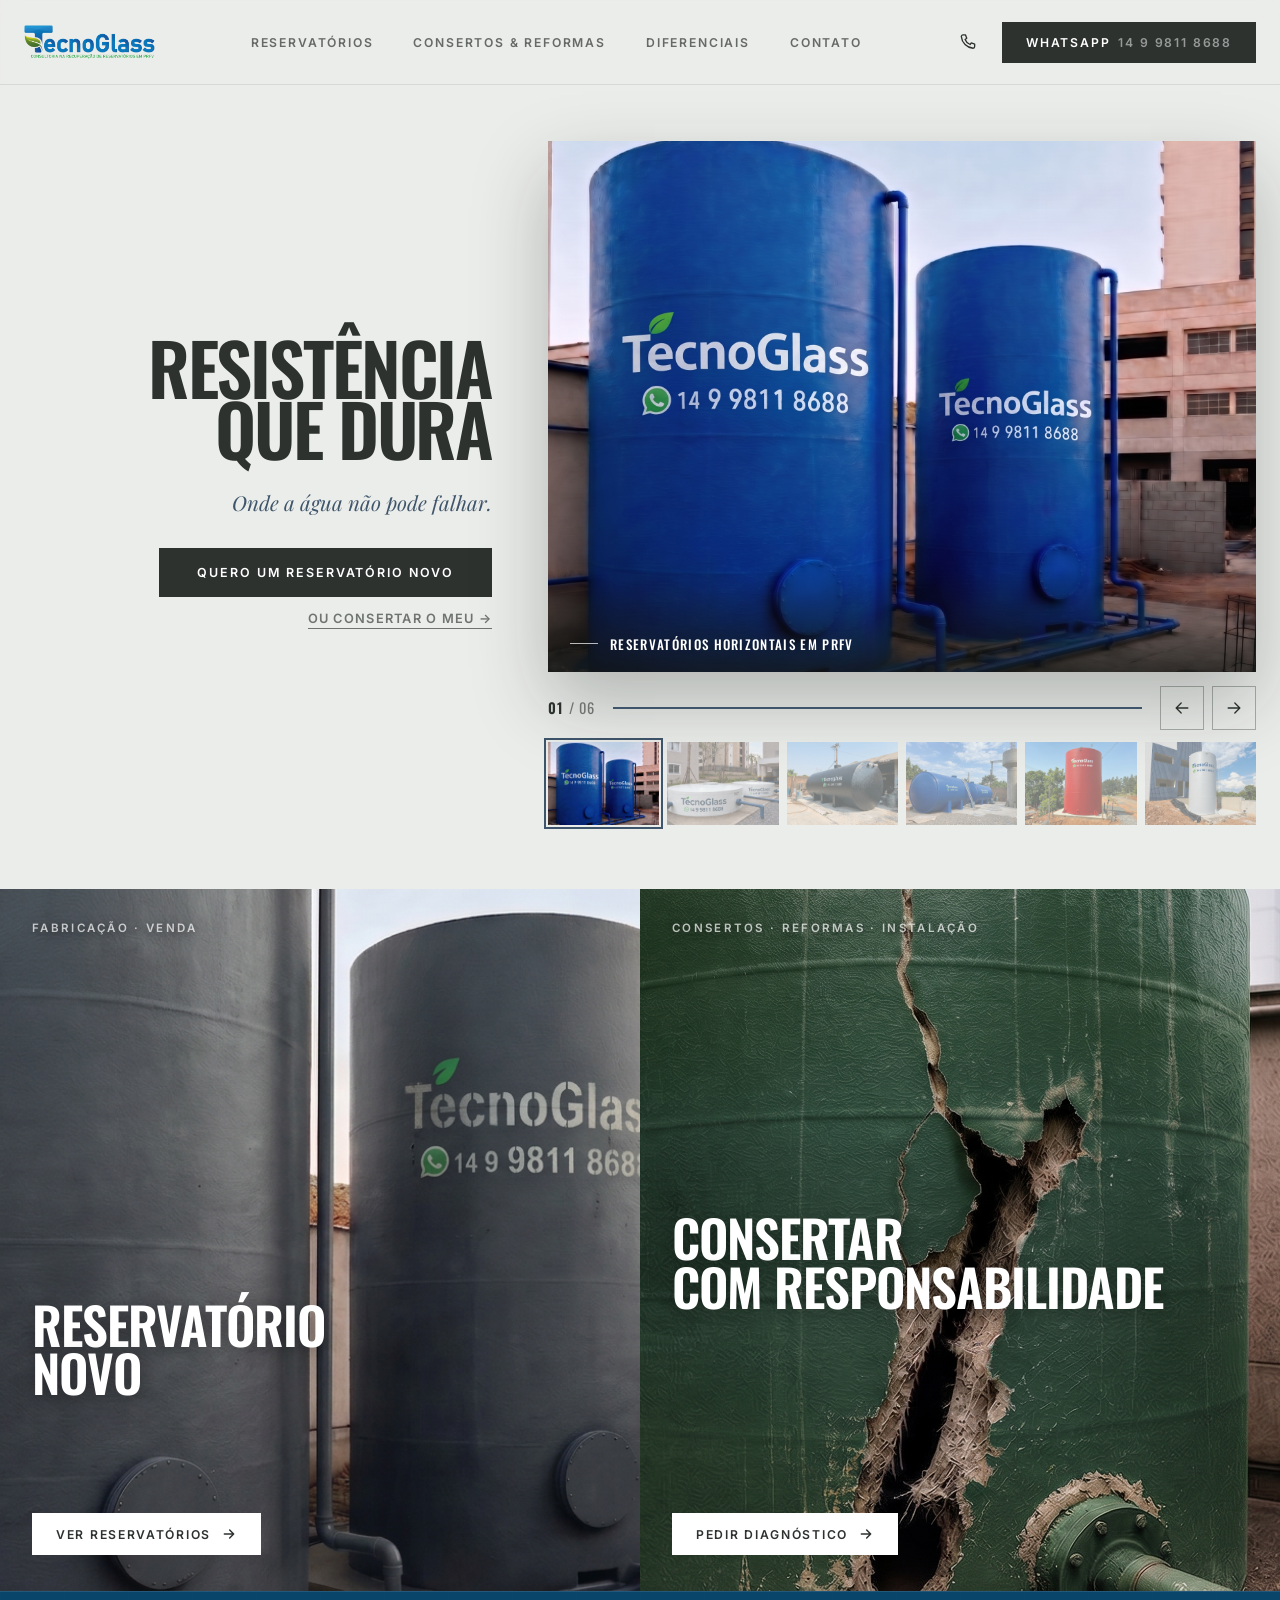
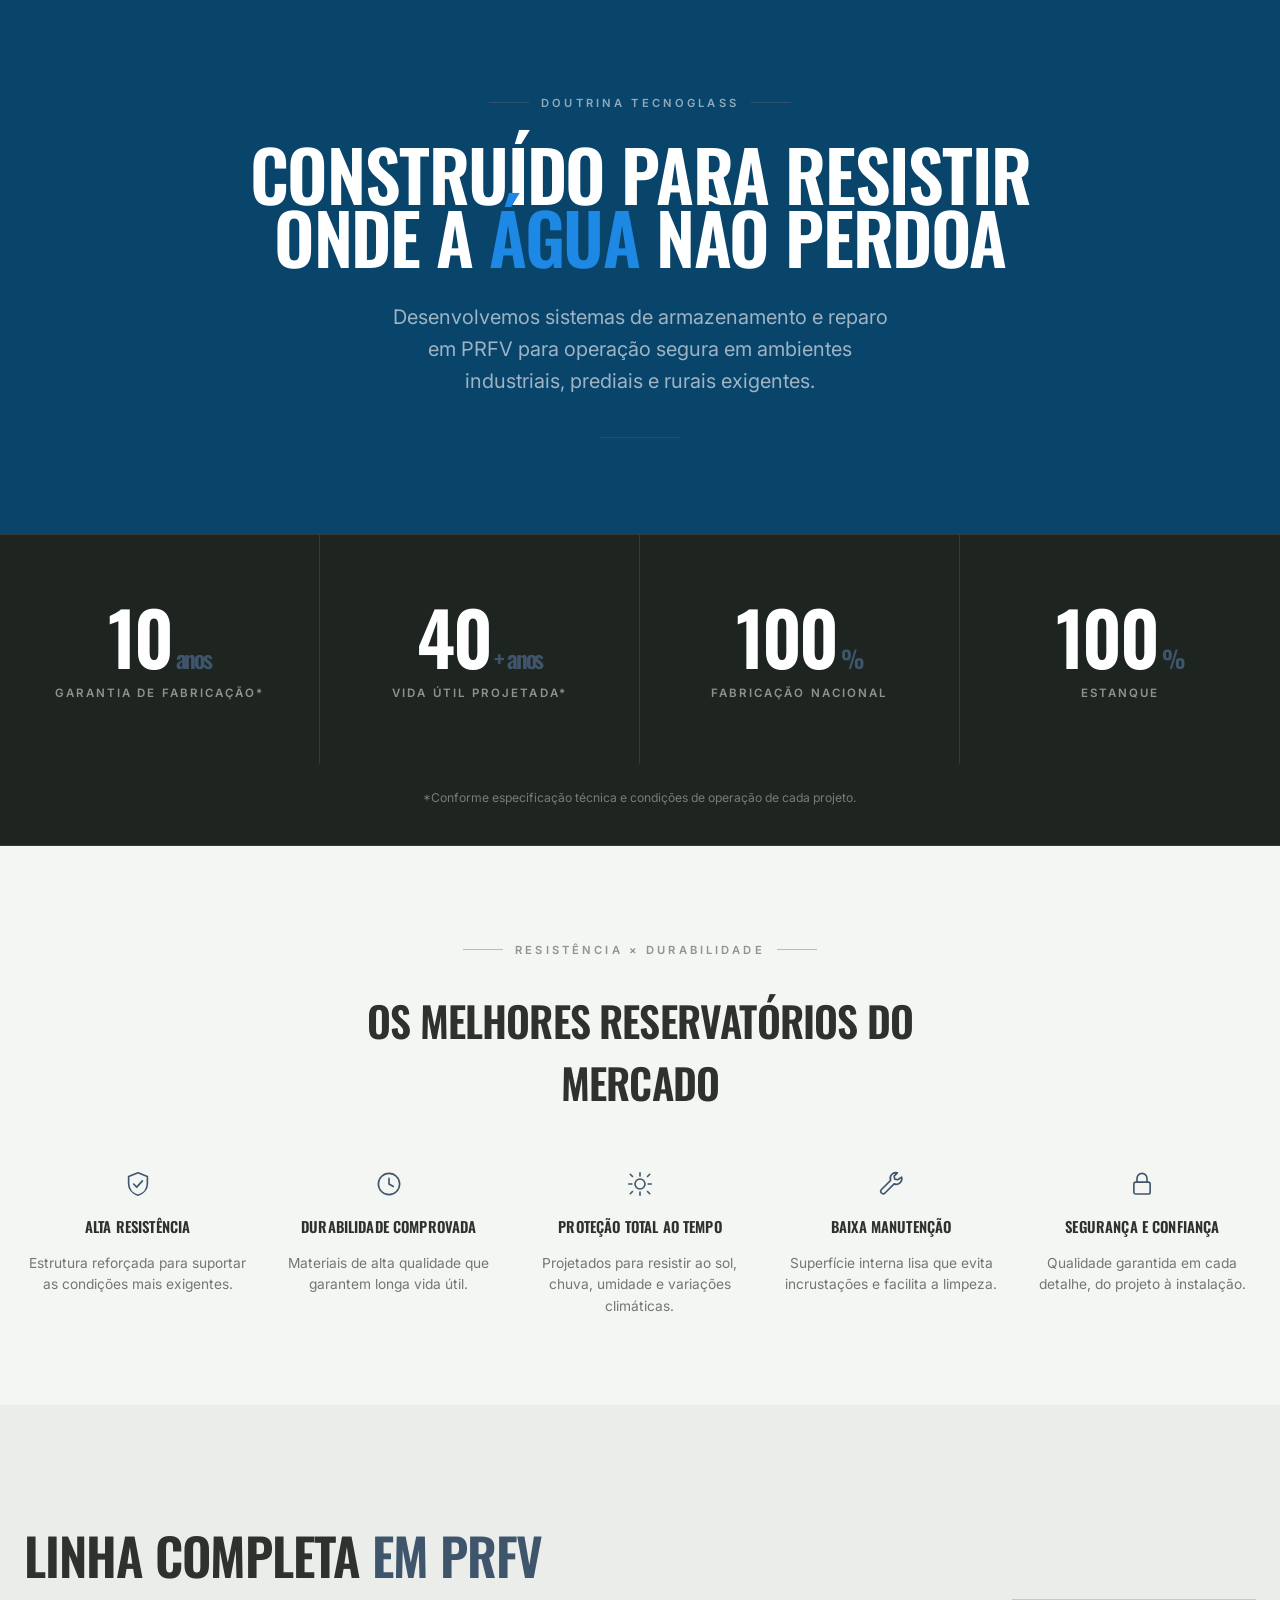
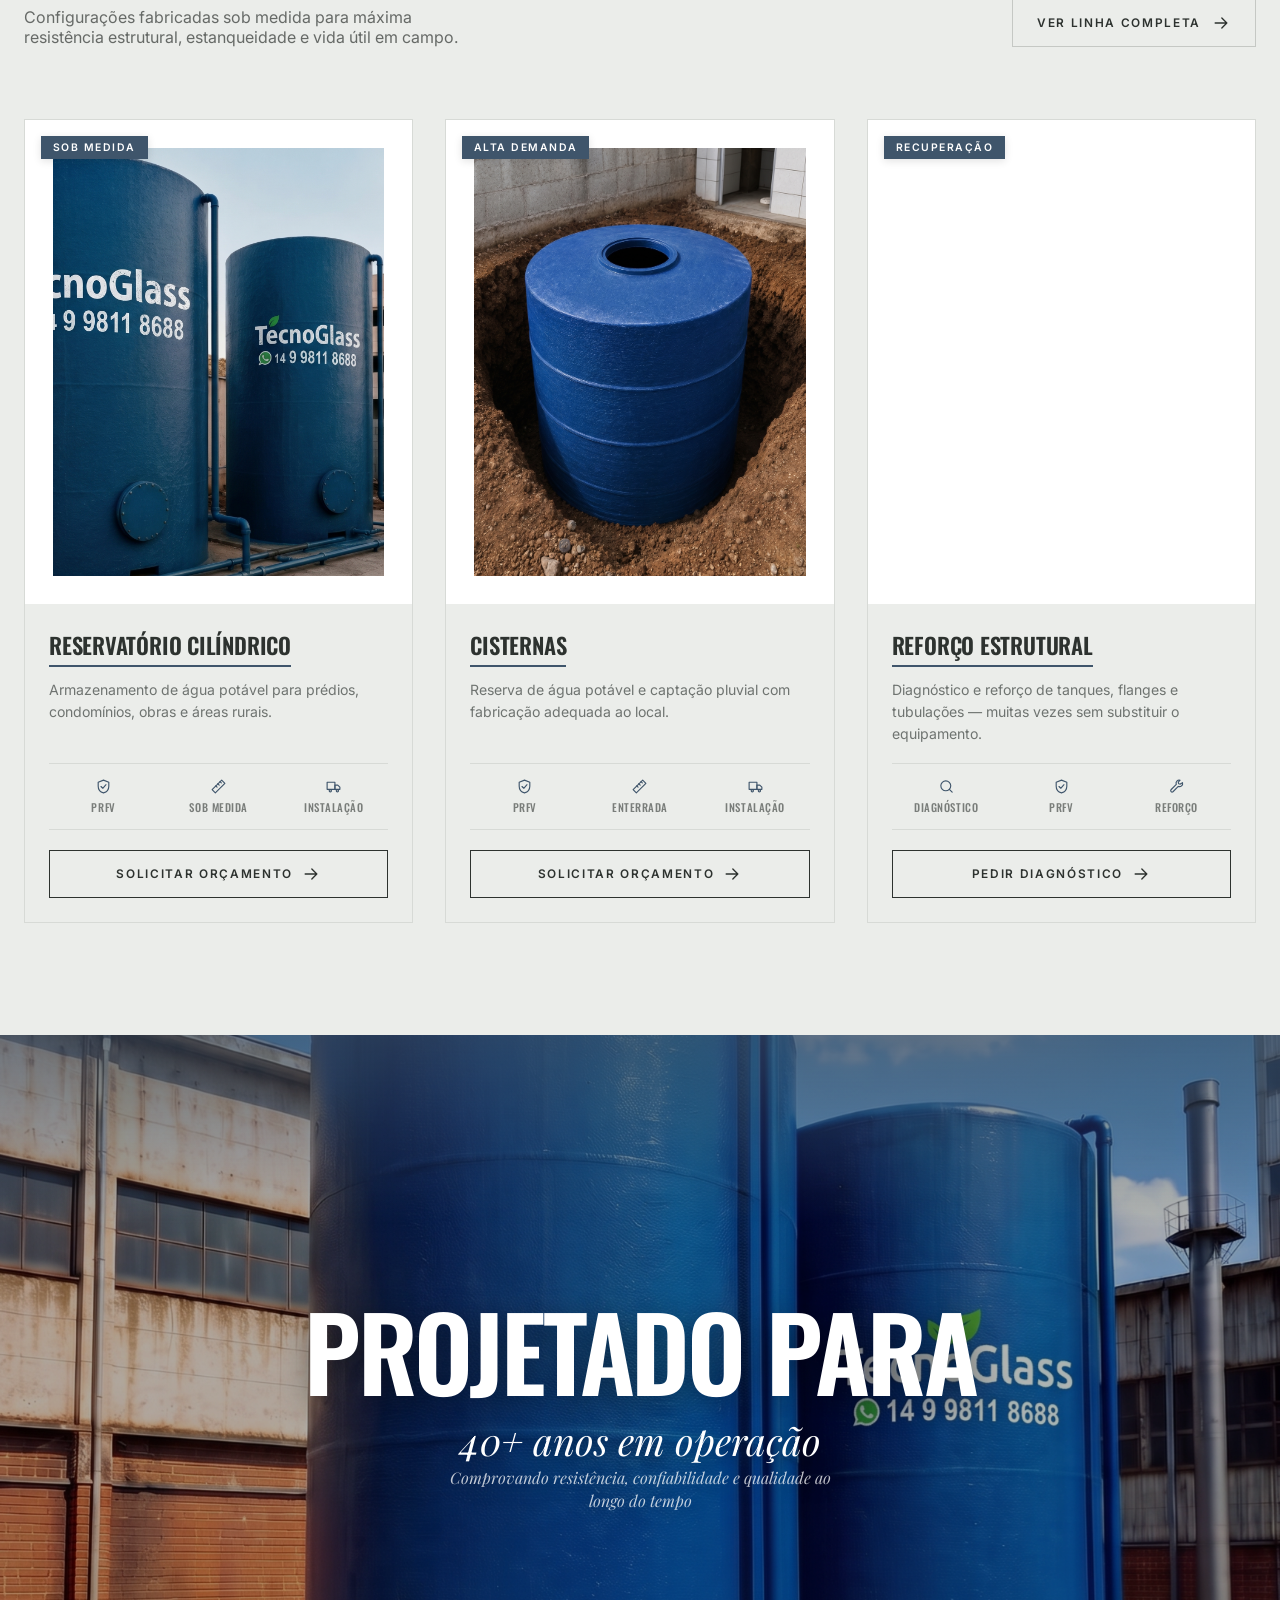
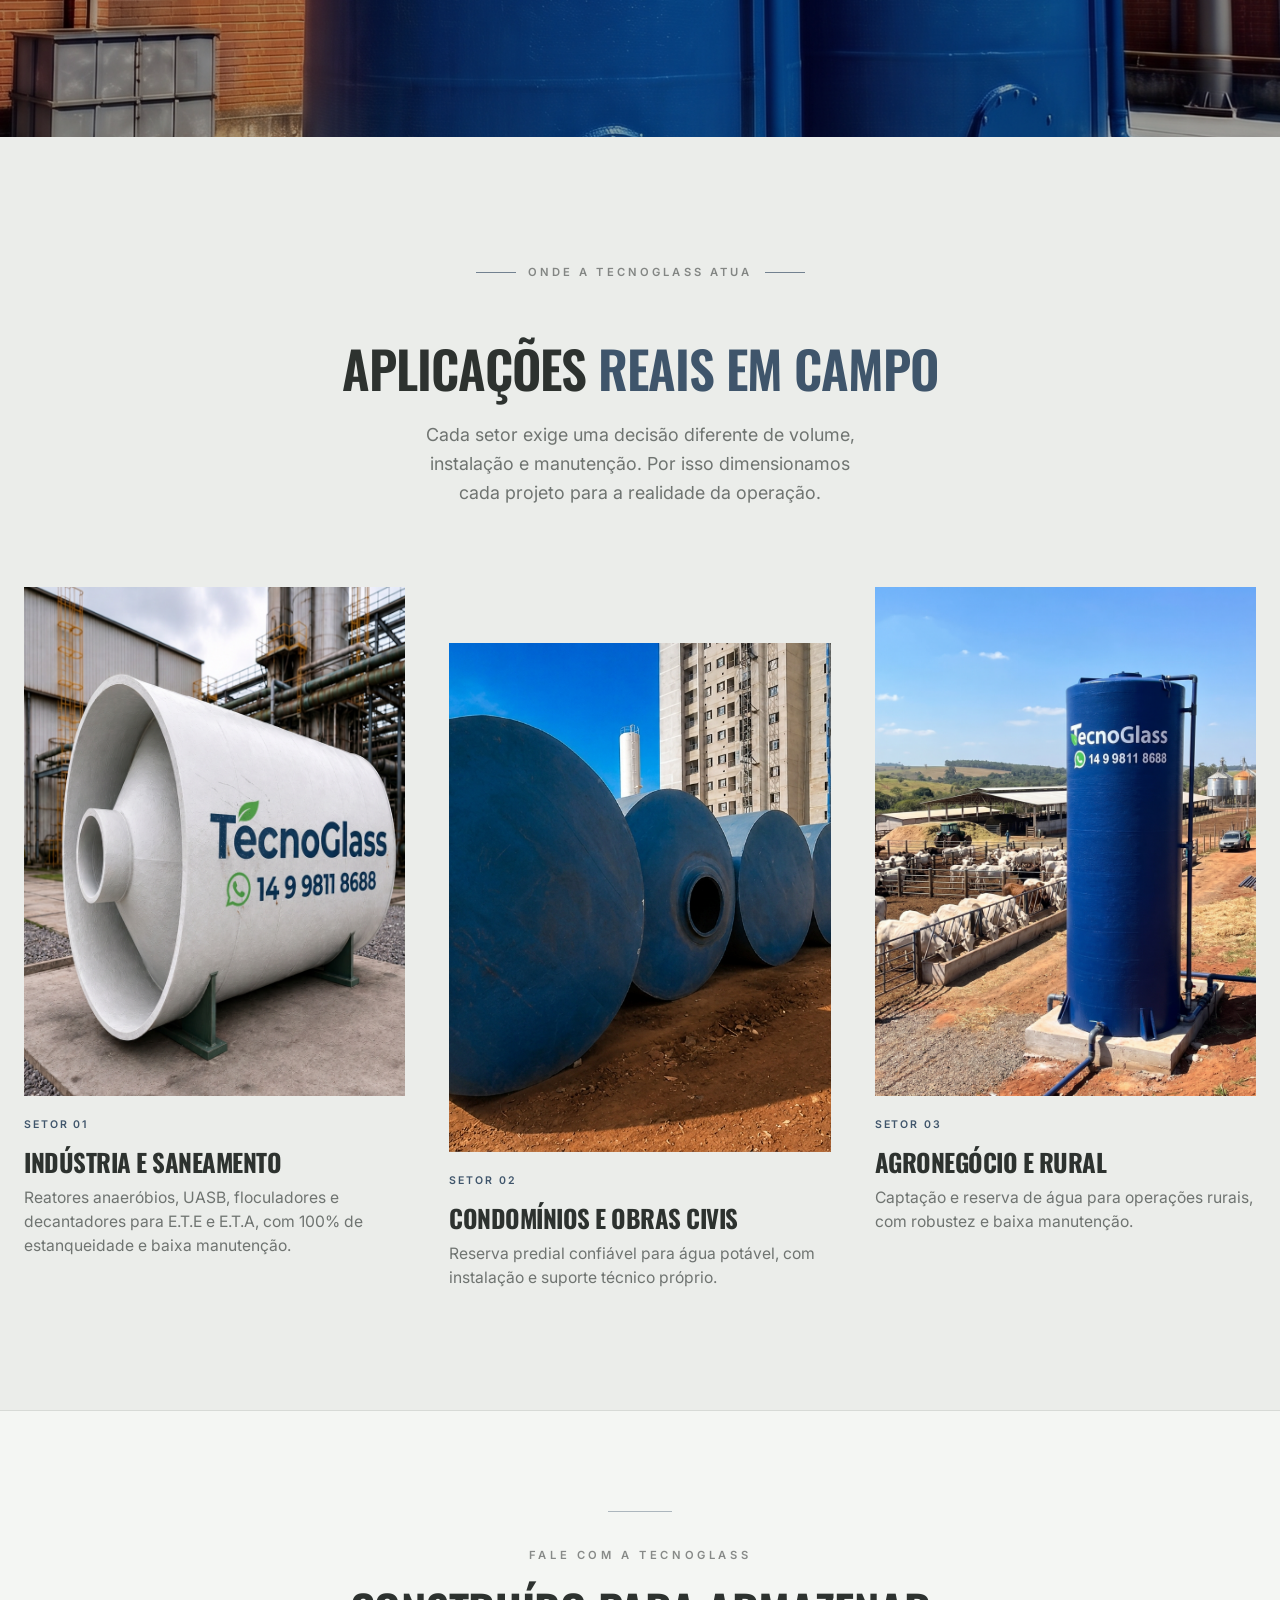
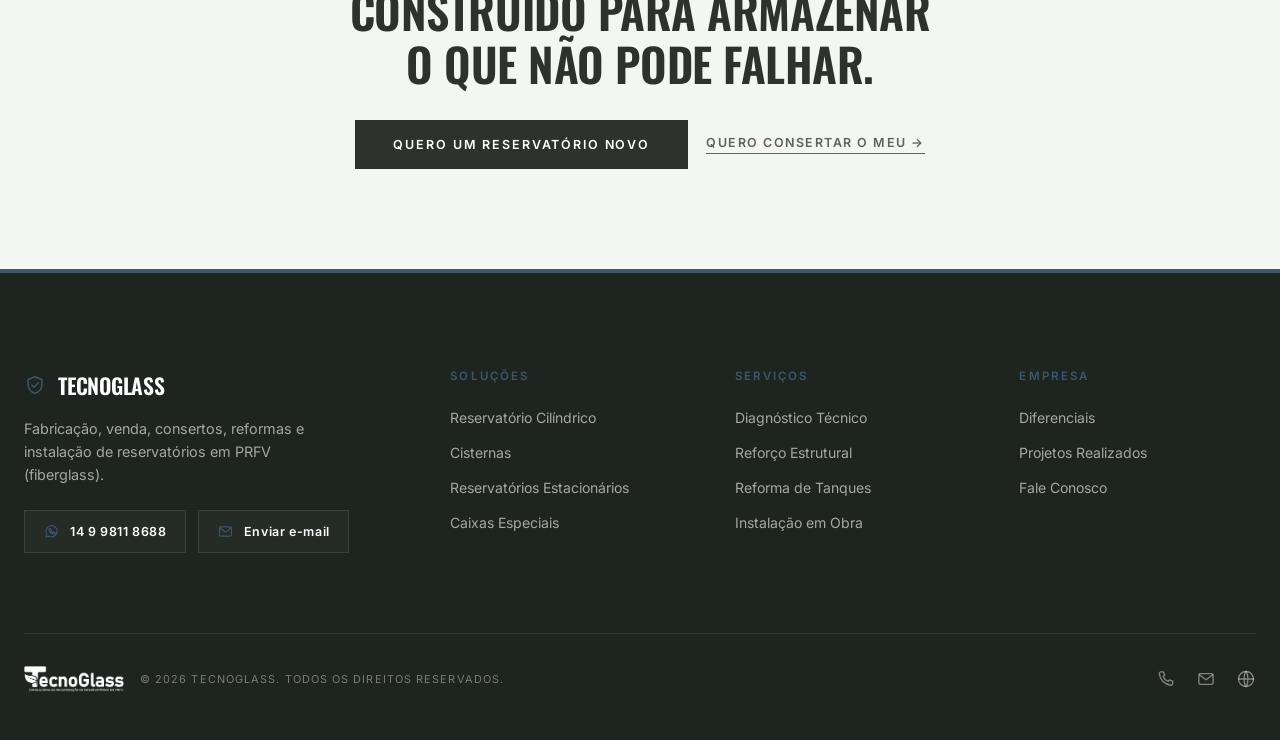
<file: index.html>
<!DOCTYPE html>
<html lang="pt-BR">

<head>
  <meta charset="UTF-8" />
  <meta name="viewport" content="width=device-width, initial-scale=1.0" />
  <meta name="format-detection" content="telephone=no" />

  <title>TecnoGlass | Fabricante e reparadora de reservatórios em PRFV</title>
  <meta name="description"
    content="A TecnoGlass fabrica reservatórios novos em PRFV e recupera os que já estão instalados. Reservatório novo ou conserto do seu? Escolha o caminho." />
  <meta name="robots" content="index, follow, max-image-preview:large" />
  <link rel="canonical" href="https://tecnoglassbrasil.com.br/" />

  <meta property="og:title" content="TecnoGlass | Fabricamos e recuperamos reservatórios" />
  <meta property="og:description"
    content="Reservatório novo ou conserto do seu? Fabricação, venda, consertos, reformas e instalação em PRFV." />
  <meta property="og:type" content="website" />
  <meta property="og:url" content="https://tecnoglassbrasil.com.br/" />
  <meta property="og:image" content="https://tecnoglassbrasil.com.br/assets/logo-tecnoglass.png" />
  <meta property="og:locale" content="pt_BR" />

  <meta name="twitter:card" content="summary_large_image" />
  <meta name="twitter:title" content="TecnoGlass | Fabricamos e recuperamos reservatórios" />
  <meta name="twitter:description" content="Reservatório novo ou conserto do seu? Escolha o caminho." />
  <meta name="twitter:image" content="https://tecnoglassbrasil.com.br/assets/logo-tecnoglass.png" />
  <meta name="theme-color" content="#1e2420" />

  <link rel="preconnect" href="https://fonts.googleapis.com" />
  <link rel="preconnect" href="https://fonts.gstatic.com" crossorigin />
  <link href="https://fonts.googleapis.com/css2?family=Inter:wght@400;500;600;700&family=Oswald:wght@500;600;700&family=Playfair+Display:ital@1&display=swap"
    rel="stylesheet" />
  <link rel="preload" href="assets/produtos/tanque-horizontal-azul.png" as="image" fetchpriority="high" />
  <link rel="icon" href="assets/favicon.png" type="image/png" />
  <link rel="stylesheet" href="assets/css/aex.css?v=8" />
</head>

<body class="aex">
  <svg class="sprite" aria-hidden="true" focusable="false">
    <symbol id="i-drop" viewBox="0 0 24 24"><path d="M12 3s6 6.6 6 11a6 6 0 0 1-12 0c0-4.4 6-11 6-11z" /></symbol>
    <symbol id="i-phone" viewBox="0 0 24 24"><path d="M6 3.5h3l1.5 4-2 1.5a10.5 10.5 0 0 0 6 6l1.5-2 4 1.5v3a2 2 0 0 1-2 2A15.5 15.5 0 0 1 4 5.5a2 2 0 0 1 2-2z" /></symbol>
    <symbol id="i-mail" viewBox="0 0 24 24"><rect x="3.5" y="5.5" width="17" height="13" rx="2" /><path d="M4 7l8 6 8-6" /></symbol>
    <symbol id="i-globe" viewBox="0 0 24 24"><circle cx="12" cy="12" r="9" /><path d="M3 12h18M12 3c3 3.5 3 14.5 0 18M12 3c-3 3.5-3 14.5 0 18" /></symbol>
    <symbol id="i-arrow" viewBox="0 0 24 24"><path d="M5 12h14M13 6l6 6-6 6" /></symbol>
    <symbol id="i-factory" viewBox="0 0 24 24"><path d="M3 20V11l6 3.5V11l6 3.5V5h3v15z" /><path d="M7 20v-2.5M11.5 20v-2.5M15.5 20v-2.5" /></symbol>
    <symbol id="i-wrench" viewBox="0 0 24 24"><path d="M20.5 6.5a4.5 4.5 0 0 1-6 5.4L7 19.4a2 2 0 0 1-2.8-2.8l7.5-7.5a4.5 4.5 0 0 1 5.4-6l-2.6 2.6.5 2.4 2.4.5z" /></symbol>
    <symbol id="i-ruler" viewBox="0 0 24 24"><path d="M3 16.5 16.5 3l4.5 4.5L7.5 21z" /><path d="m14 5 2 2M11 8l2 2M8 11l2 2" /></symbol>
    <symbol id="i-truck" viewBox="0 0 24 24"><path d="M3 6h11v10H3z" /><path d="M14 10h4l3 3v3h-7z" /><circle cx="7.5" cy="18" r="1.6" /><circle cx="17.5" cy="18" r="1.6" /></symbol>
    <symbol id="i-shield" viewBox="0 0 24 24"><path d="M12 3l7.5 3v5.5c0 4.6-3.1 8.2-7.5 9.5-4.4-1.3-7.5-4.9-7.5-9.5V6z" /><path d="M8.5 12l2.5 2.5 4.5-5" /></symbol>
    <symbol id="i-search" viewBox="0 0 24 24"><circle cx="11" cy="11" r="7" /><path d="m20 20-4-4" /></symbol>
    <symbol id="i-clock" viewBox="0 0 24 24"><circle cx="12" cy="12" r="8.5" /><path d="M12 7.5V12l3.5 2" /></symbol>
    <symbol id="i-sun" viewBox="0 0 24 24"><circle cx="12" cy="12" r="4" /><path d="M12 3v2.5M12 18.5V21M4.2 4.2l1.8 1.8M18 18l1.8 1.8M3 12h2.5M18.5 12H21M4.2 19.8l1.8-1.8M18 6l1.8-1.8" /></symbol>
    <symbol id="i-lock" viewBox="0 0 24 24"><rect x="5.5" y="10.5" width="13" height="9.5" rx="1.5" /><path d="M8 10.5V7.5a4 4 0 0 1 8 0v3" /></symbol>
    <symbol id="i-whatsapp" viewBox="0 0 24 24">
      <path d="M20 11.7a7.9 7.9 0 0 1-11.7 6.9L4 20l1.4-4.1A7.9 7.9 0 1 1 20 11.7Z" />
      <path d="M9.5 8.4c.2-.5.4-.5.7-.5h.5c.2 0 .4.1.5.4l.7 1.6c.1.3.1.5-.1.7l-.4.5c.7 1.2 1.5 2 2.7 2.6l.5-.5c.2-.2.4-.2.7-.1l1.6.7c.3.1.4.3.4.6v.5c0 .3 0 .5-.5.7-.6.3-1.5.4-2.5.1-2.8-.8-5-2.9-5.8-5.7-.2-.9 0-1.8.3-2.4Z" />
    </symbol>
  </svg>

  <a class="skip-link" href="#escolha">Pular para o conteúdo</a>

  <!-- header -->
  <header class="aex-header">
    <div class="wrap">
      <a class="aex-logo" href="index.html" aria-label="TecnoGlass - página inicial">
        <img src="assets/logo-tecnoglass.webp" alt="TecnoGlass" width="140" height="34" decoding="async" />
      </a>
      <nav class="aex-nav" aria-label="Navegação principal">
        <a href="reservatorios.html">Reservatórios</a>
        <a href="reparos.html">Consertos &amp; Reformas</a>
        <a href="reservatorios.html#diferenciais">Diferenciais</a>
        <a href="#contato">Contato</a>
      </nav>
      <div class="aex-actions">
        <a class="aex-phone-ic" href="tel:+5514998118688" aria-label="Ligar para 14 9 9811 8688">
          <svg class="ic" aria-hidden="true"><use href="#i-phone" /></svg>
        </a>
        <a class="aex-cta-solid"
          href="https://wa.me/5514998118688?text=Ol%C3%A1%2C%20equipe%20TecnoGlass.%20Gostaria%20de%20falar%20sobre%20reservat%C3%B3rios%20em%20PRFV."
          target="_blank" rel="noopener">WhatsApp <span>14 9 9811 8688</span></a>
      </div>
    </div>
  </header>

  <main id="escolha">

    <!-- hero -->
    <section class="aex-hero">
      <div class="wrap aex-hero-grid">
        <div class="aex-hero-copy">
          <h1>
            <span class="aex-h1-line">RESISTÊNCIA</span>
            <span class="aex-h1-line">QUE DURA</span>
          </h1>
          <p class="aex-hero-tagline">Onde a água não pode falhar.</p>
          <div class="aex-hero-actions">
            <a class="aex-btn-solid" href="reservatorios.html">Quero um Reservatório Novo</a>
            <a class="aex-hero-alt" href="reparos.html">ou consertar o meu →</a>
          </div>
        </div>
        <div class="aex-carousel" role="region" aria-roledescription="carrossel" aria-label="Reservatórios fabricados pela TecnoGlass" tabindex="0">
          <div class="aex-slides">
            <figure class="aex-slide is-wide is-active" aria-roledescription="slide" aria-label="1 de 6">
              <img class="aex-slide-bg" src="assets/produtos/carrossel/01.png" alt="" aria-hidden="true" />
              <img class="aex-slide-img" src="assets/produtos/carrossel/01.png" alt="Dois reservatórios horizontais azuis em PRFV com a marca TecnoGlass" loading="eager" decoding="async" />
              <figcaption>Reservatórios horizontais em PRFV</figcaption>
            </figure>
            <figure class="aex-slide" aria-roledescription="slide" aria-label="2 de 6" aria-hidden="true">
              <img class="aex-slide-bg" src="assets/produtos/carrossel/02.png" alt="" aria-hidden="true" loading="lazy" />
              <img class="aex-slide-img" src="assets/produtos/carrossel/02.png" alt="Reservatório vertical azul TecnoGlass sendo instalado com guindaste" loading="lazy" decoding="async" />
              <figcaption>Instalação de reservatório vertical</figcaption>
            </figure>
            <figure class="aex-slide" aria-roledescription="slide" aria-label="3 de 6" aria-hidden="true">
              <img class="aex-slide-bg" src="assets/produtos/carrossel/03.png" alt="" aria-hidden="true" loading="lazy" />
              <img class="aex-slide-img" src="assets/produtos/carrossel/03.png" alt="Reservatório vertical branco em PRFV com a marca TecnoGlass" loading="lazy" decoding="async" />
              <figcaption>Reservatório vertical em PRFV</figcaption>
            </figure>
            <figure class="aex-slide is-wide" aria-roledescription="slide" aria-label="4 de 6" aria-hidden="true">
              <img class="aex-slide-bg" src="assets/produtos/carrossel/04.png" alt="" aria-hidden="true" loading="lazy" />
              <img class="aex-slide-img" src="assets/produtos/carrossel/04.png" alt="Reservatório horizontal preto em PRFV com a marca TecnoGlass" loading="lazy" decoding="async" />
              <figcaption>Reservatório horizontal em PRFV</figcaption>
            </figure>
            <figure class="aex-slide" aria-roledescription="slide" aria-label="5 de 6" aria-hidden="true">
              <img class="aex-slide-bg" src="assets/produtos/carrossel/05.png" alt="" aria-hidden="true" loading="lazy" />
              <img class="aex-slide-img" src="assets/produtos/carrossel/05.png" alt="Reservatório vertical cinza claro em PRFV instalado em obra" loading="lazy" decoding="async" />
              <figcaption>Reservatório instalado em obra</figcaption>
            </figure>
            <figure class="aex-slide" aria-roledescription="slide" aria-label="6 de 6" aria-hidden="true">
              <img class="aex-slide-bg" src="assets/produtos/carrossel/06.png" alt="" aria-hidden="true" loading="lazy" />
              <img class="aex-slide-img" src="assets/produtos/carrossel/06.png" alt="Reservatório vertical vermelho em PRFV com a marca TecnoGlass" loading="lazy" decoding="async" />
              <figcaption>Reservatório vertical em PRFV</figcaption>
            </figure>
          </div>

          <div class="aex-carousel-ui">
            <div class="aex-carousel-count" aria-hidden="true"><b>01</b> / 06</div>
            <div class="aex-carousel-bar" aria-hidden="true"><span></span></div>
            <div class="aex-carousel-btns">
              <button class="aex-carousel-btn prev" type="button" aria-label="Foto anterior"><svg class="ic" aria-hidden="true"><use href="#i-arrow" /></svg></button>
              <button class="aex-carousel-btn next" type="button" aria-label="Próxima foto"><svg class="ic" aria-hidden="true"><use href="#i-arrow" /></svg></button>
            </div>
          </div>

          <div class="aex-thumbs">
            <button class="aex-thumb" type="button" aria-label="Ver foto 1" aria-current="true"><img src="assets/produtos/carrossel/01.png" alt="" loading="lazy" /></button>
            <button class="aex-thumb" type="button" aria-label="Ver foto 2"><img src="assets/produtos/carrossel/02.png" alt="" loading="lazy" /></button>
            <button class="aex-thumb" type="button" aria-label="Ver foto 3"><img src="assets/produtos/carrossel/03.png" alt="" loading="lazy" /></button>
            <button class="aex-thumb" type="button" aria-label="Ver foto 4"><img src="assets/produtos/carrossel/04.png" alt="" loading="lazy" /></button>
            <button class="aex-thumb" type="button" aria-label="Ver foto 5"><img src="assets/produtos/carrossel/05.png" alt="" loading="lazy" /></button>
            <button class="aex-thumb" type="button" aria-label="Ver foto 6"><img src="assets/produtos/carrossel/06.png" alt="" loading="lazy" /></button>
          </div>
        </div>
      </div>
    </section>

    <!-- fork: o divisor de águas -->
    <section class="aex-fork" aria-labelledby="fork-heading">
      <h2 id="fork-heading" class="sr-only">Escolha o que você precisa</h2>
      <div class="aex-fork-grid">
        <article class="aex-fork-panel">
          <img src="assets/produtos/thumb-novo-cinza.jpg" alt="Reservatórios novos em PRFV instalados" loading="lazy" decoding="async" />
          <a class="aex-fork-hit" href="reservatorios.html" tabindex="-1" aria-hidden="true"></a>
          <span class="aex-fork-tag">Fabricação · Venda</span>
          <div class="aex-fork-content">
            <h3>Reservatório<br />Novo</h3>
            <p style="font-size: 18px;">Fabricamos sob medida em PRFV: reservatórios, cisternas, caixas especiais e reatores para E.T.E e E.T.A. Fabricação própria, 100% nacional.</p>
            <a class="aex-fork-pill" href="reservatorios.html">Ver Reservatórios <svg class="ic" aria-hidden="true"><use href="#i-arrow" /></svg></a>
          </div>
        </article>
        <article class="aex-fork-panel">
          <img src="assets/produtos/thumb-reparo-azul.jpg" alt="Reservatório em PRFV com trinca, precisando de conserto" loading="lazy" decoding="async" />
          <a class="aex-fork-hit" href="reparos.html" tabindex="-1" aria-hidden="true"></a>
          <span class="aex-fork-tag">Consertos · Reformas · Instalação</span>
          <div class="aex-fork-content">
            <h3>Consertar<br />com responsabilidade</h3>
            <p style="font-size: 18px;">Vazamento, trinca ou flange danificado? Diagnosticamos e realizamos reparos em PRFV, muitas vezes sem a necessidade de substituir o equipamento inteiro. Nossos serviços são planejados para que os reparos possam ser realizados  <span style=" font-weight: 900;">sem interromper o abastecimento de água do condomínio.</span></p>
            <a class="aex-fork-pill" href="reparos.html">Pedir Diagnóstico <svg class="ic" aria-hidden="true"><use href="#i-arrow" /></svg></a>
          </div>
        </article>
      </div>
    </section>

    <!-- doutrina -->
    <section class="aex-doctrine">
      <div class="aex-doctrine-inner">
        <span class="aex-eyebrow">Doutrina TecnoGlass</span>
        <h2>Construído para resistir<br />onde a <span style="color: #1E88E5;">água</span> não perdoa</h2>
        <p>Desenvolvemos sistemas de armazenamento e reparo em PRFV para operação segura em ambientes industriais, prediais e rurais exigentes.</p>
        <span class="aex-rule" aria-hidden="true"></span>
      </div>
    </section>

    <!-- métricas -->
    <section class="aex-metrics">
      <div class="aex-metrics-grid">
        <div class="aex-metric animate-on-scroll" style="animation:animationIn 0.8s ease-out 0.1s both">
          <strong>10<small>anos</small></strong>
          <span>Garantia de fabricação*</span>
        </div>
        <div class="aex-metric animate-on-scroll" style="animation:animationIn 0.8s ease-out 0.2s both">
          <strong>40<small>+ anos</small></strong>
          <span>Vida útil projetada*</span>
        </div>
        <div class="aex-metric animate-on-scroll" style="animation:animationIn 0.8s ease-out 0.3s both">
          <strong>100<small>%</small></strong>
          <span>Fabricação nacional</span>
        </div>
        <div class="aex-metric animate-on-scroll" style="animation:animationIn 0.8s ease-out 0.4s both">
          <strong>100<small>%</small></strong>
          <span>Estanque</span>
        </div>
      </div>
      <p class="aex-metrics-note">*Conforme especificação técnica e condições de operação de cada projeto.</p>
    </section>

    <!-- benefícios -->
    <section class="aex-benefits">
      <div class="wrap">
        <div class="aex-benefits-head">
          <span class="aex-eyebrow">Resistência × Durabilidade</span>
          <h2>Os melhores reservatórios do mercado</h2>
        </div>
        <div class="aex-benefits-grid">
          <div class="aex-benefit animate-on-scroll" style="animation:animationIn 0.8s ease-out 0.1s both">
            <svg class="ic" aria-hidden="true"><use href="#i-shield" /></svg>
            <h3>Alta Resistência</h3>
            <p>Estrutura reforçada para suportar as condições mais exigentes.</p>
          </div>
          <div class="aex-benefit animate-on-scroll" style="animation:animationIn 0.8s ease-out 0.2s both">
            <svg class="ic" aria-hidden="true"><use href="#i-clock" /></svg>
            <h3>Durabilidade Comprovada</h3>
            <p>Materiais de alta qualidade que garantem longa vida útil.</p>
          </div>
          <div class="aex-benefit animate-on-scroll" style="animation:animationIn 0.8s ease-out 0.3s both">
            <svg class="ic" aria-hidden="true"><use href="#i-sun" /></svg>
            <h3>Proteção Total ao Tempo</h3>
            <p>Projetados para resistir ao sol, chuva, umidade e variações climáticas.</p>
          </div>
          <div class="aex-benefit animate-on-scroll" style="animation:animationIn 0.8s ease-out 0.4s both">
            <svg class="ic" aria-hidden="true"><use href="#i-wrench" /></svg>
            <h3>Baixa Manutenção</h3>
            <p>Superfície interna lisa que evita incrustações e facilita a limpeza.</p>
          </div>
          <div class="aex-benefit animate-on-scroll" style="animation:animationIn 0.8s ease-out 0.5s both">
            <svg class="ic" aria-hidden="true"><use href="#i-lock" /></svg>
            <h3>Segurança e Confiança</h3>
            <p>Qualidade garantida em cada detalhe, do projeto à instalação.</p>
          </div>
        </div>
      </div>
    </section>

    <!-- vitrine -->
    <section class="aex-showcase">
      <div class="aex-showcase-head">
        <div>
          <h2>Linha Completa <span>em PRFV</span></h2>
          <p>Configurações fabricadas sob medida para máxima resistência estrutural, estanqueidade e vida útil em campo.</p>
        </div>
        <a class="aex-showcase-link" href="reservatorios.html">Ver Linha Completa <svg class="ic" aria-hidden="true"><use href="#i-arrow" /></svg></a>
      </div>

      <div class="aex-cards">
        <article class="aex-card animate-on-scroll" style="animation:animationIn 0.8s ease-out 0.1s both">
          <div class="aex-card-media">
            <span class="aex-card-badge">Sob medida</span>
            <img src="assets/produtos/reservatorio-cilindrico.png" alt="Reservatório cilíndrico em PRFV" loading="lazy" decoding="async" />
          </div>
          <div class="aex-card-body">
            <h3 class="aex-card-title">Reservatório Cilíndrico</h3>
            <p>Armazenamento de água potável para prédios, condomínios, obras e áreas rurais.</p>
            <div class="aex-spec-row">
              <div><svg class="ic"><use href="#i-shield" /></svg><span>PRFV</span></div>
              <div><svg class="ic"><use href="#i-ruler" /></svg><span>Sob medida</span></div>
              <div><svg class="ic"><use href="#i-truck" /></svg><span>Instalação</span></div>
            </div>
            <a class="aex-card-btn" href="reservatorios.html">Solicitar orçamento <svg class="ic" aria-hidden="true"><use href="#i-arrow" /></svg></a>
          </div>
        </article>

        <article class="aex-card animate-on-scroll" style="animation:animationIn 0.8s ease-out 0.2s both">
          <div class="aex-card-media">
            <span class="aex-card-badge">Alta demanda</span>
            <img src="assets/produtos/cisterna.png" alt="Cisterna em PRFV" loading="lazy" decoding="async" />
          </div>
          <div class="aex-card-body">
            <h3 class="aex-card-title">Cisternas</h3>
            <p>Reserva de água potável e captação pluvial com fabricação adequada ao local.</p>
            <div class="aex-spec-row">
              <div><svg class="ic"><use href="#i-shield" /></svg><span>PRFV</span></div>
              <div><svg class="ic"><use href="#i-ruler" /></svg><span>Enterrada</span></div>
              <div><svg class="ic"><use href="#i-truck" /></svg><span>Instalação</span></div>
            </div>
            <a class="aex-card-btn" href="reservatorios.html">Solicitar orçamento <svg class="ic" aria-hidden="true"><use href="#i-arrow" /></svg></a>
          </div>
        </article>

        <article class="aex-card animate-on-scroll" style="animation:animationIn 0.8s ease-out 0.3s both">
          <div class="aex-card-media">
            <span class="aex-card-badge">Recuperação</span>
            <img src="assets/produtos/thumb-reforcos.jpg" alt="Reforço estrutural em reservatório de PRFV" loading="lazy" decoding="async" />
          </div>
          <div class="aex-card-body">
            <h3 class="aex-card-title">Reforço Estrutural</h3>
            <p>Diagnóstico e reforço de tanques, flanges e tubulações — muitas vezes sem substituir o equipamento.</p>
            <div class="aex-spec-row">
              <div><svg class="ic"><use href="#i-search" /></svg><span>Diagnóstico</span></div>
              <div><svg class="ic"><use href="#i-shield" /></svg><span>PRFV</span></div>
              <div><svg class="ic"><use href="#i-wrench" /></svg><span>Reforço</span></div>
            </div>
            <a class="aex-card-btn" href="reparos.html">Pedir diagnóstico <svg class="ic" aria-hidden="true"><use href="#i-arrow" /></svg></a>
          </div>
        </article>
      </div>
    </section>

    <!-- quebra imersiva -->
    <section class="aex-immersive">
      <img class="js-immersive-bg" src="assets/produtos/reservatorio-estacionario-2.png" alt="Reservatório TecnoGlass instalado em campo" loading="lazy" decoding="async" />
      <div class="aex-immersive-veil" aria-hidden="true"></div>
      <h2>
        <span class="aex-immersive-line">Projetado Para</span>
        
        <span class="aex-immersive-accent">
          <b>40+ anos em operação</b>
          <i>Comprovando resistência, confiabilidade e qualidade ao longo do tempo</i>
        </span>

      </h2>
    </section>

    <!-- aplicações -->
    <section class="aex-apps">
      <div class="aex-apps-head">
        <span class="aex-eyebrow" style="color:rgba(45,50,47,0.55)">Onde a TecnoGlass atua</span>
        <h2>Aplicações <span>reais em campo</span></h2>
        <p>Cada setor exige uma decisão diferente de volume, instalação e manutenção. Por isso dimensionamos cada projeto para a realidade da operação.</p>
      </div>
      <div class="aex-app-grid">
        <article class="aex-app animate-on-scroll" style="animation:animationIn 0.8s ease-out 0.1s both">
          <div class="aex-app-photo"><img src="assets/produtos/reatores-ete-eta.png" alt="Reatores em PRFV para indústria e saneamento" loading="lazy" decoding="async" /></div>
          <span class="aex-app-tag">Setor 01</span>
          <h3>Indústria e Saneamento</h3>
          <p>Reatores anaeróbios, UASB, floculadores e decantadores para E.T.E e E.T.A, com 100% de estanqueidade e baixa manutenção.</p>
        </article>
        <article class="aex-app animate-on-scroll" style="animation:animationIn 0.8s ease-out 0.3s both">
          <div class="aex-app-photo"><img src="assets/produtos/galeria-reservatorio.png" alt="Reservatório aplicado em condomínio e obra civil" loading="lazy" decoding="async" /></div>
          <span class="aex-app-tag">Setor 02</span>
          <h3>Condomínios e Obras Civis</h3>
          <p>Reserva predial confiável para água potável, com instalação e suporte técnico próprio.</p>
        </article>
        <article class="aex-app animate-on-scroll" style="animation:animationIn 0.8s ease-out 0.5s both">
          <div class="aex-app-photo"><img src="assets/produtos/torre-fibra-azul-agronegocio.png" alt="Cisterna para agronegócio e captação rural" loading="lazy" decoding="async" /></div>
          <span class="aex-app-tag">Setor 03</span>
          <h3>Agronegócio e Rural</h3>
          <p>Captação e reserva de água para operações rurais, com robustez e baixa manutenção.</p>
        </article>
      </div>
    </section>

    <!-- cta final -->
    <section class="aex-cta" id="contato">
      <div class="aex-cta-inner">
        <span class="aex-cta-rule" aria-hidden="true"></span>
        <span class="aex-cta-kicker">Fale com a TecnoGlass</span>
        <h2>Construído para armazenar<br />o que não pode falhar.</h2>
        <div class="aex-cta-buttons">
          <a class="aex-btn-solid" href="reservatorios.html">Quero um Reservatório Novo</a>
          <a class="aex-btn-line" href="reparos.html">Quero consertar o meu →</a>
        </div>
      </div>
    </section>

  </main>

  <!-- footer -->
  <footer class="aex-footer">
    <div class="wrap">
      <div class="aex-footer-grid">
        <div class="aex-footer-brand">
          <h3><svg class="ic" aria-hidden="true"><use href="#i-shield" /></svg>TecnoGlass</h3>
          <p>Fabricação, venda, consertos, reformas e instalação de reservatórios em PRFV (fiberglass).</p>
          <div class="aex-footer-contact">
            <a href="https://wa.me/5514998118688" target="_blank" rel="noopener"><svg class="ic" aria-hidden="true"><use href="#i-whatsapp" /></svg>14 9 9811 8688</a>
            <a href="mailto:tecnoglass@tecnoglassbrasil.com.br"><svg class="ic" aria-hidden="true"><use href="#i-mail" /></svg>Enviar e-mail</a>
          </div>
        </div>
        <div>
          <h4>Soluções</h4>
          <ul>
            <li><a href="reservatorios.html#solucoes">Reservatório Cilíndrico</a></li>
            <li><a href="reservatorios.html#solucoes">Cisternas</a></li>
            <li><a href="reservatorios.html#solucoes">Reservatórios Estacionários</a></li>
            <li><a href="reservatorios.html#solucoes">Caixas Especiais</a></li>
          </ul>
        </div>
        <div>
          <h4>Serviços</h4>
          <ul>
            <li><a href="reparos.html#servicos">Diagnóstico Técnico</a></li>
            <li><a href="reparos.html#servicos">Reforço Estrutural</a></li>
            <li><a href="reparos.html#servicos">Reforma de Tanques</a></li>
            <li><a href="reparos.html#servicos">Instalação em Obra</a></li>
          </ul>
        </div>
        <div>
          <h4>Empresa</h4>
          <ul>
            <li><a href="reservatorios.html#diferenciais">Diferenciais</a></li>
            <li><a href="reservatorios.html#projetos">Projetos Realizados</a></li>
            <li><a href="reservatorios.html#contato">Fale Conosco</a></li>
          </ul>
        </div>
      </div>
      <div class="aex-footer-bottom">
        <div class="aex-footer-bottom-brand">
          <img src="assets/logo-tecnoglass.webp" alt="TecnoGlass" width="90" height="22" loading="lazy" decoding="async" />
          <p>© <span id="year"></span> TecnoGlass. Todos os direitos reservados.</p>
        </div>
        <div class="aex-footer-social">
          <a href="tel:+5514998118688" aria-label="Ligar para a TecnoGlass"><svg class="ic" aria-hidden="true"><use href="#i-phone" /></svg></a>
          <a href="mailto:tecnoglass@tecnoglassbrasil.com.br" aria-label="Enviar e-mail para a TecnoGlass"><svg class="ic" aria-hidden="true"><use href="#i-mail" /></svg></a>
          <a href="https://tecnoglassbrasil.com.br" aria-label="Site da TecnoGlass"><svg class="ic" aria-hidden="true"><use href="#i-globe" /></svg></a>
        </div>
      </div>
    </div>
  </footer>

  <a class="aex-whatsapp-float"
    href="https://wa.me/5514998118688?text=Ol%C3%A1%2C%20equipe%20TecnoGlass.%20Gostaria%20de%20falar%20sobre%20reservat%C3%B3rios%20em%20PRFV."
    target="_blank" rel="noopener" aria-label="Falar com a TecnoGlass no WhatsApp">
    <svg class="ic" aria-hidden="true"><use href="#i-whatsapp" /></svg>
    <span>WhatsApp</span>
  </a>

  <script type="application/ld+json">
    {
      "@context": "https://schema.org",
      "@type": "Organization",
      "name": "TecnoGlass",
      "url": "https://tecnoglassbrasil.com.br/",
      "logo": "https://tecnoglassbrasil.com.br/assets/logo-tecnoglass.png",
      "description": "Fabricante e reparadora de reservatórios em PRFV (fiberglass): fabricação, venda, consertos, reformas e instalação.",
      "telephone": "+55 14 99811-8688",
      "email": "tecnoglass@tecnoglassbrasil.com.br",
      "areaServed": "BR",
      "knowsAbout": [
        "reservatórios em PRFV",
        "reatores para E.T.E e E.T.A",
        "fabricação de reservatórios em fibra de vidro",
        "conserto e reforma de reservatórios",
        "instalação de reservatórios"
      ]
    }
  </script>

  <script src="assets/js/aex-scroll-reveal.js" defer></script>
  <script src="assets/js/aex-parallax.js" defer></script>
  <script src="assets/js/aex-carousel.js" defer></script>
  <script>
    var yearEl = document.getElementById("year");
    if (yearEl) yearEl.textContent = String(new Date().getFullYear());
  </script>
</body>

</html>
</file>
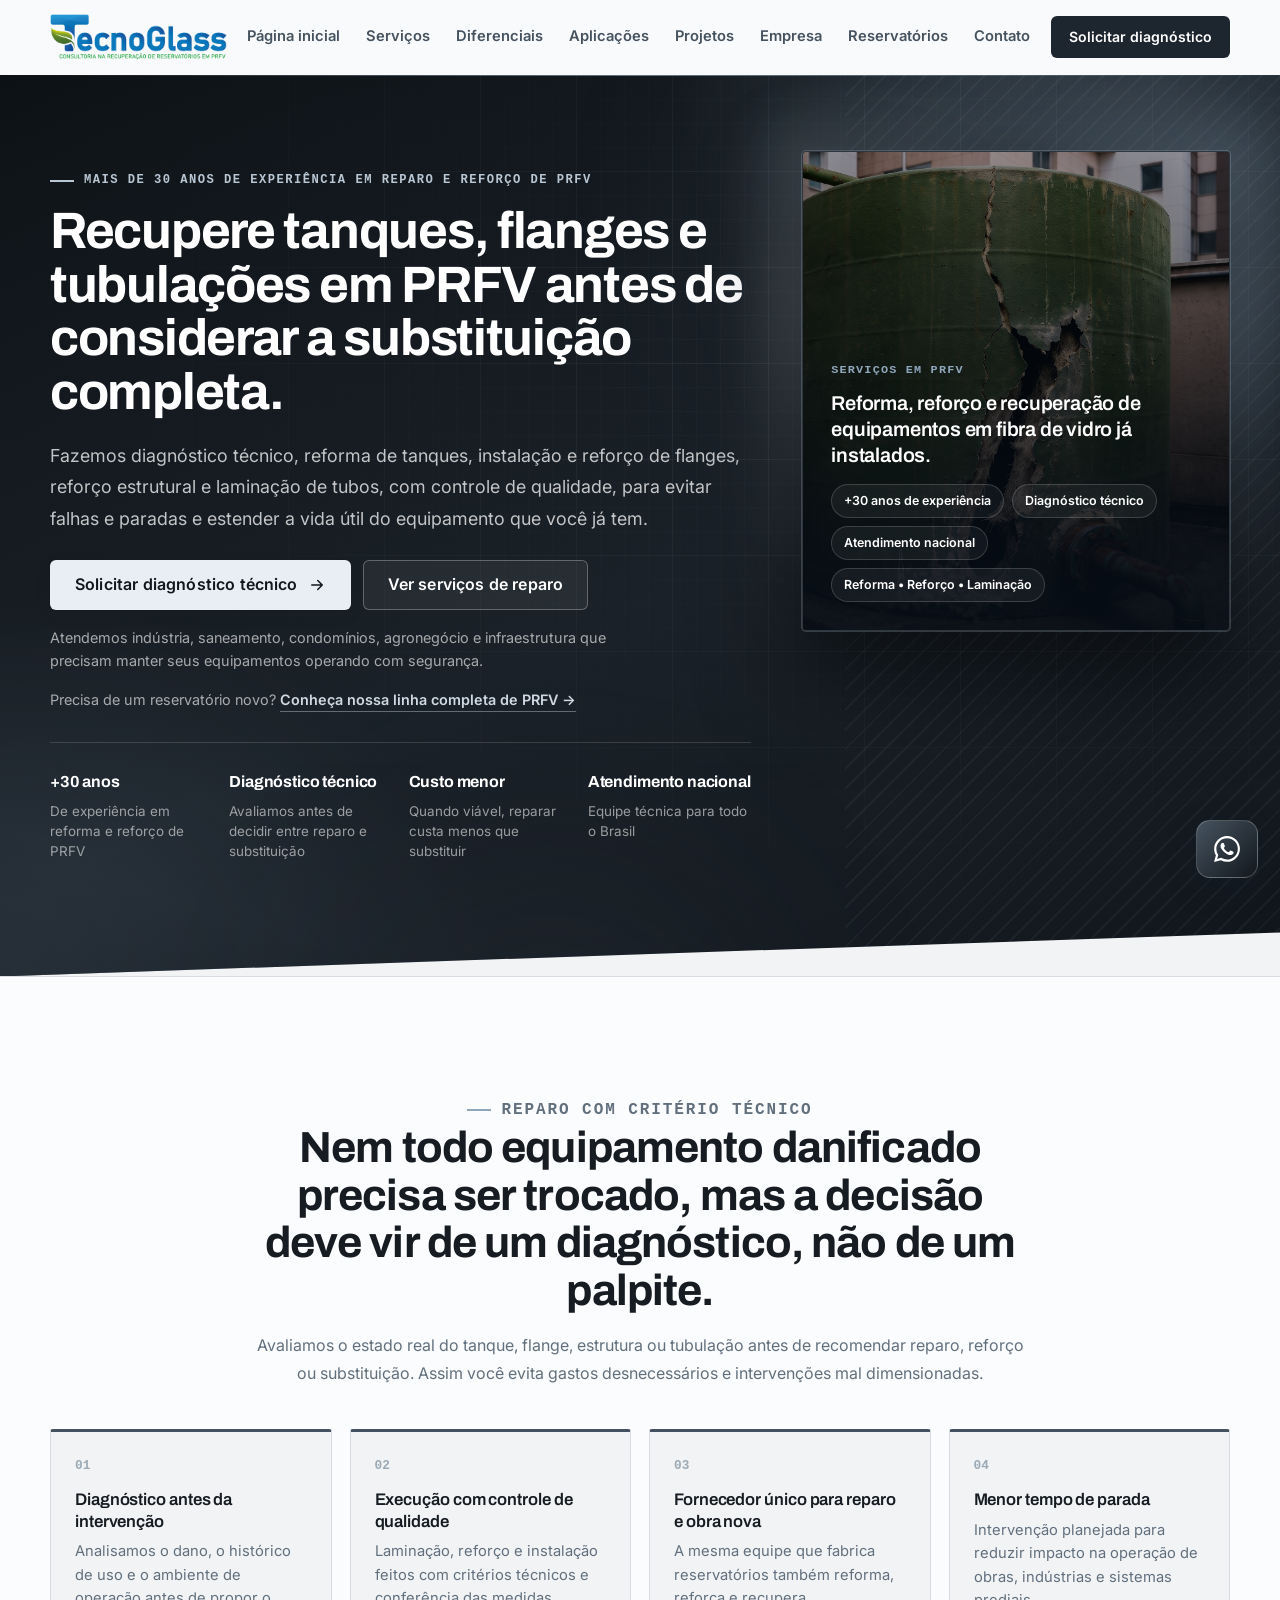
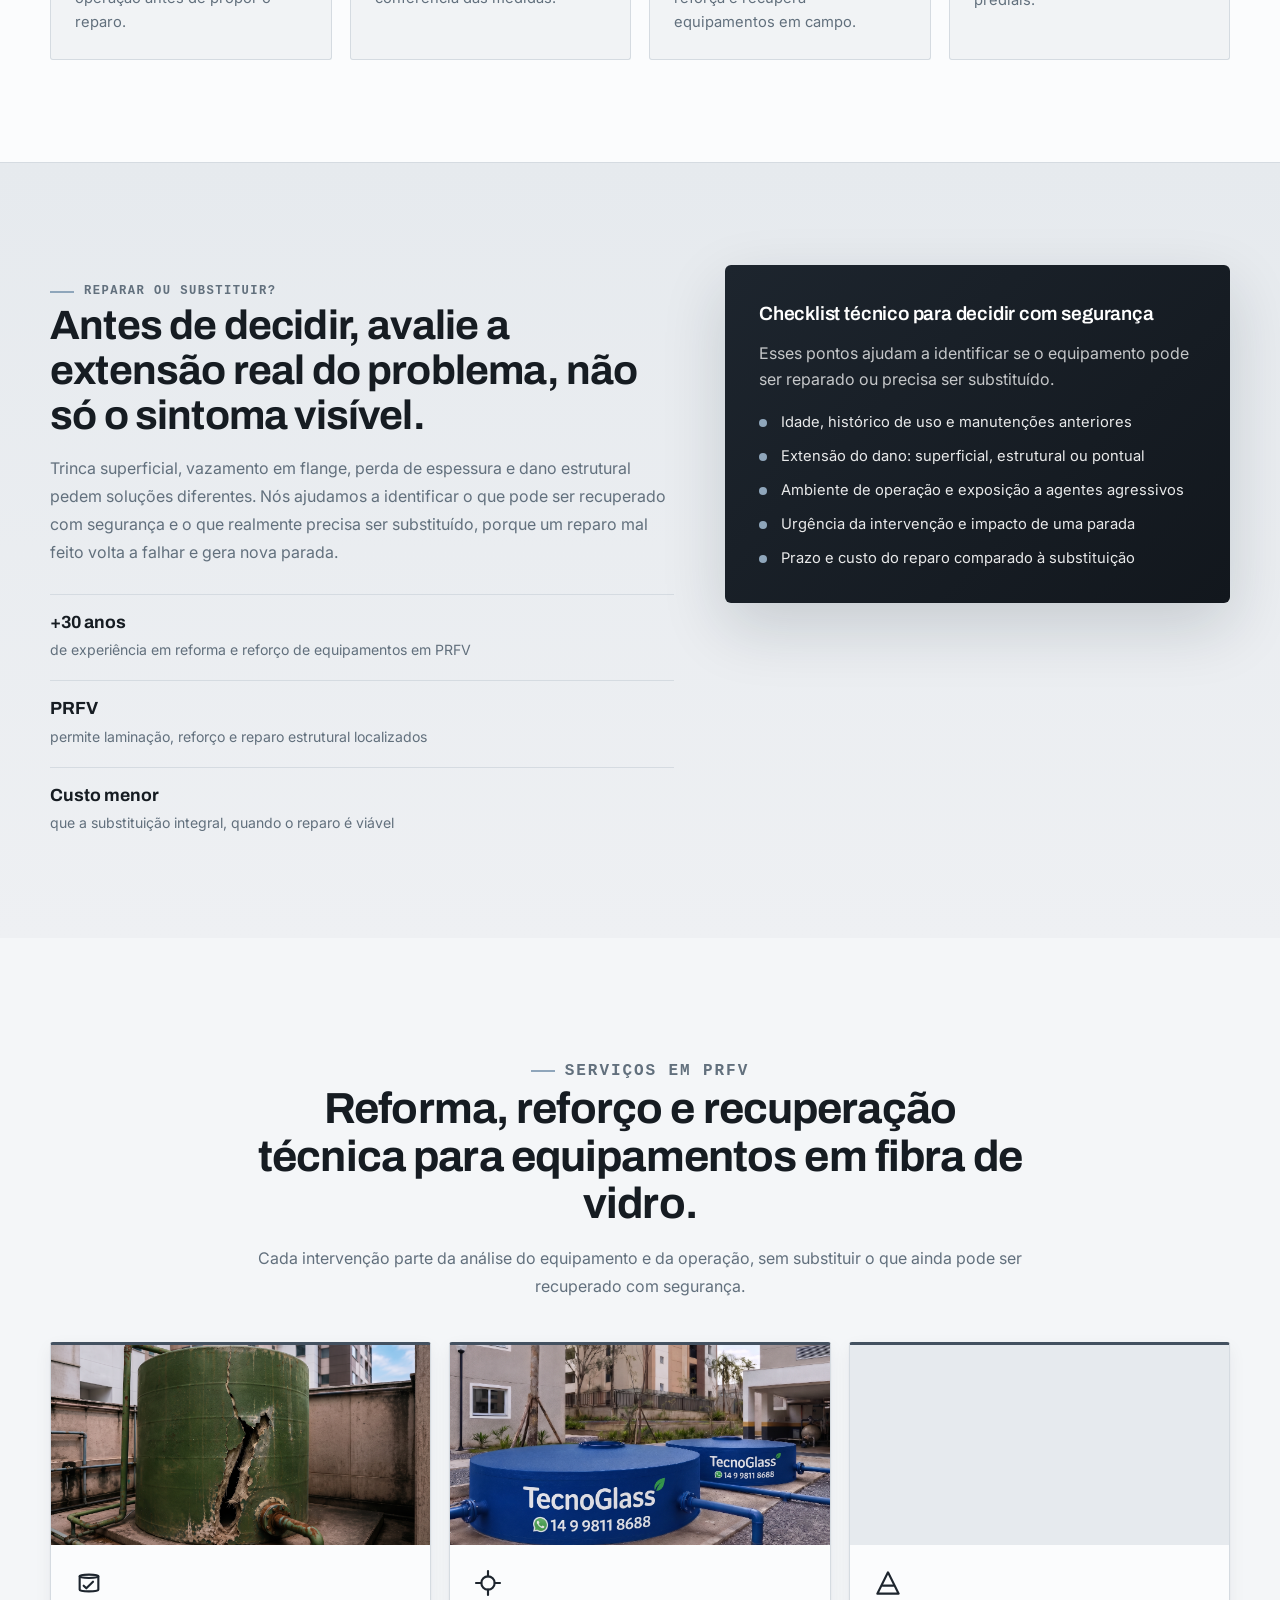
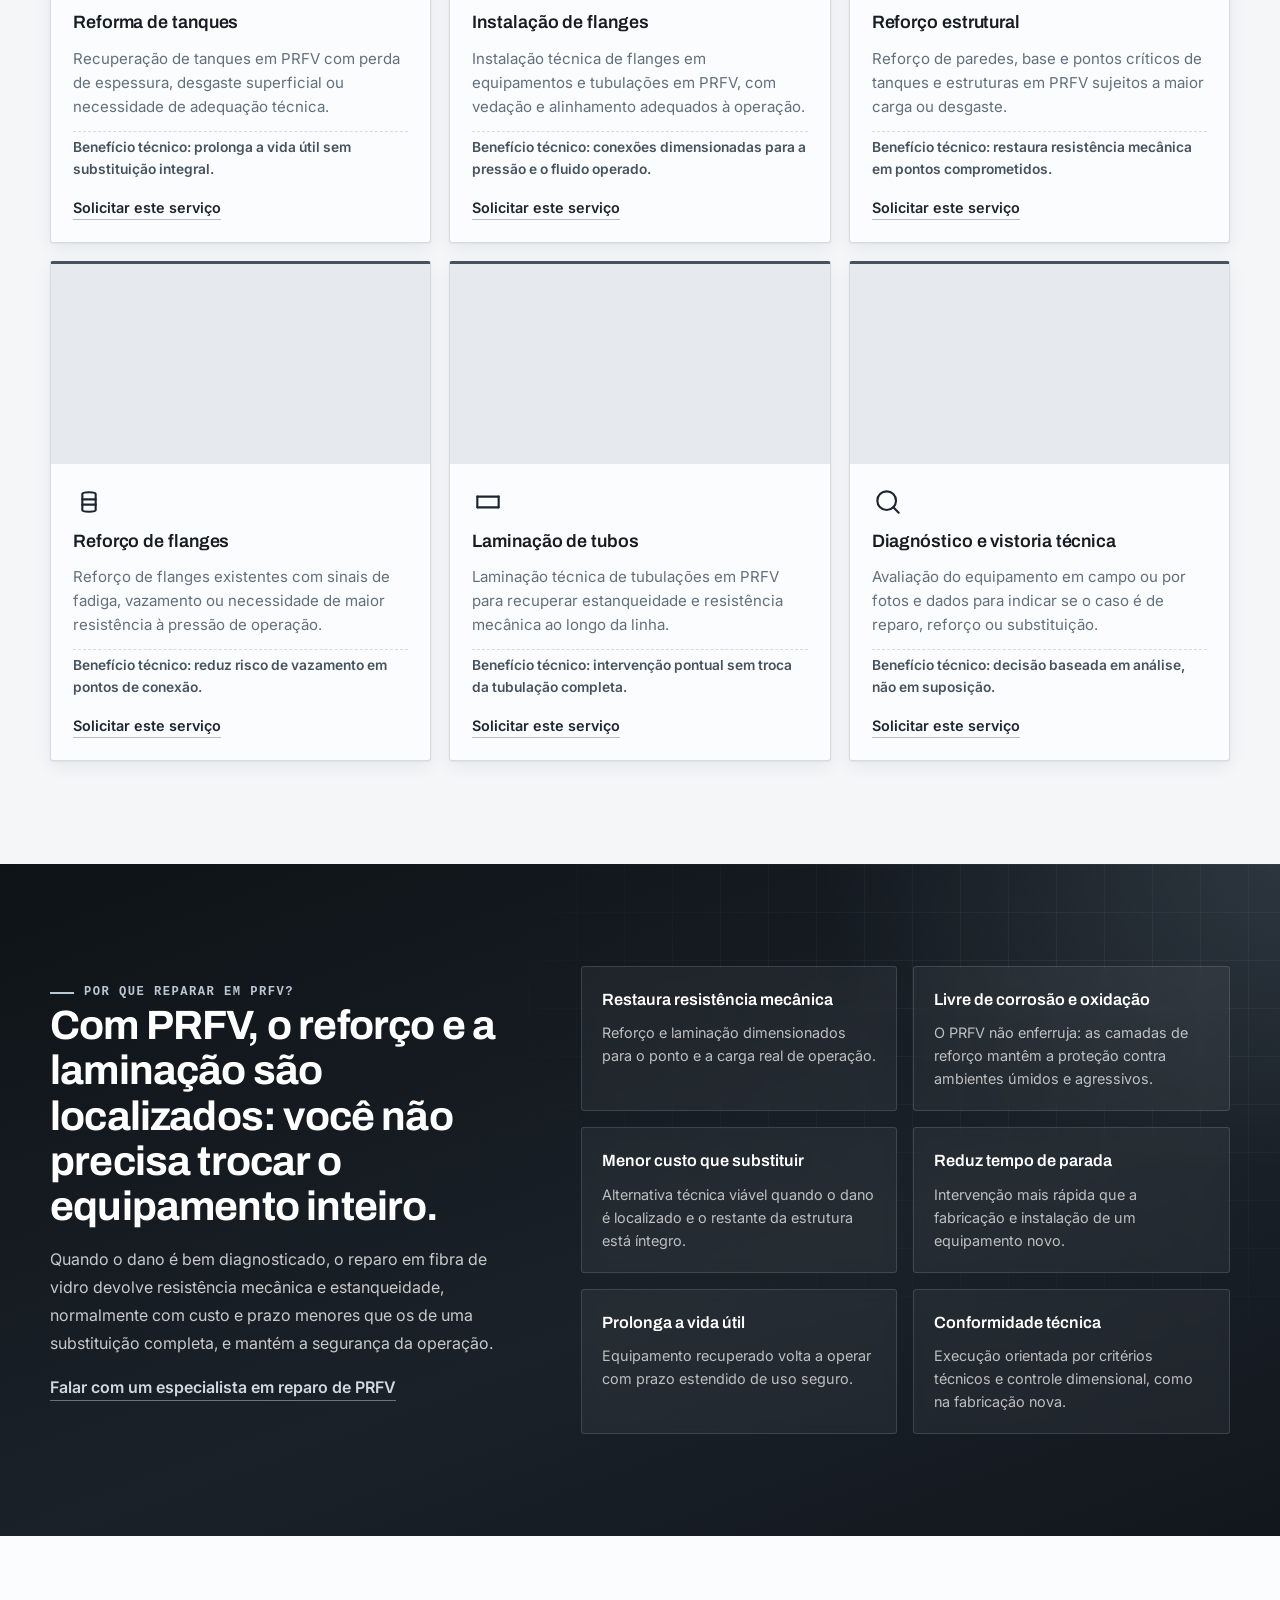
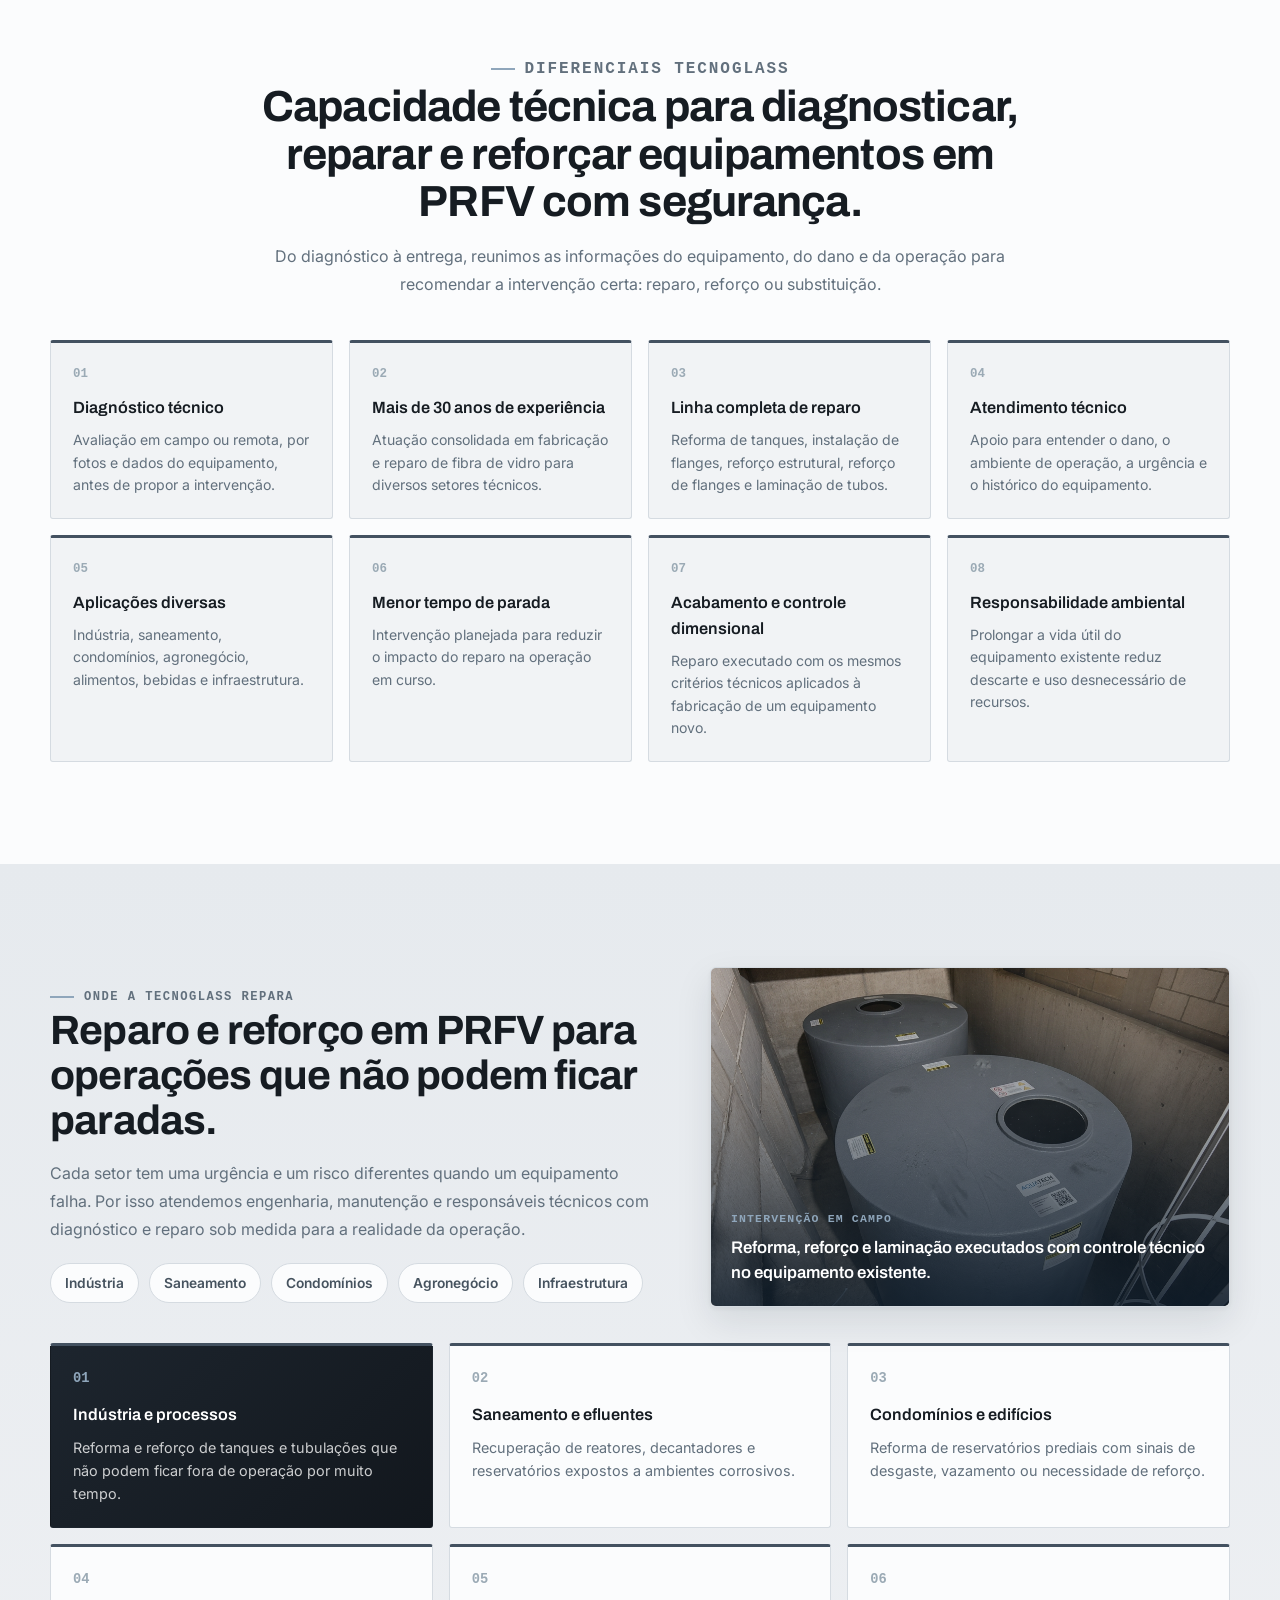
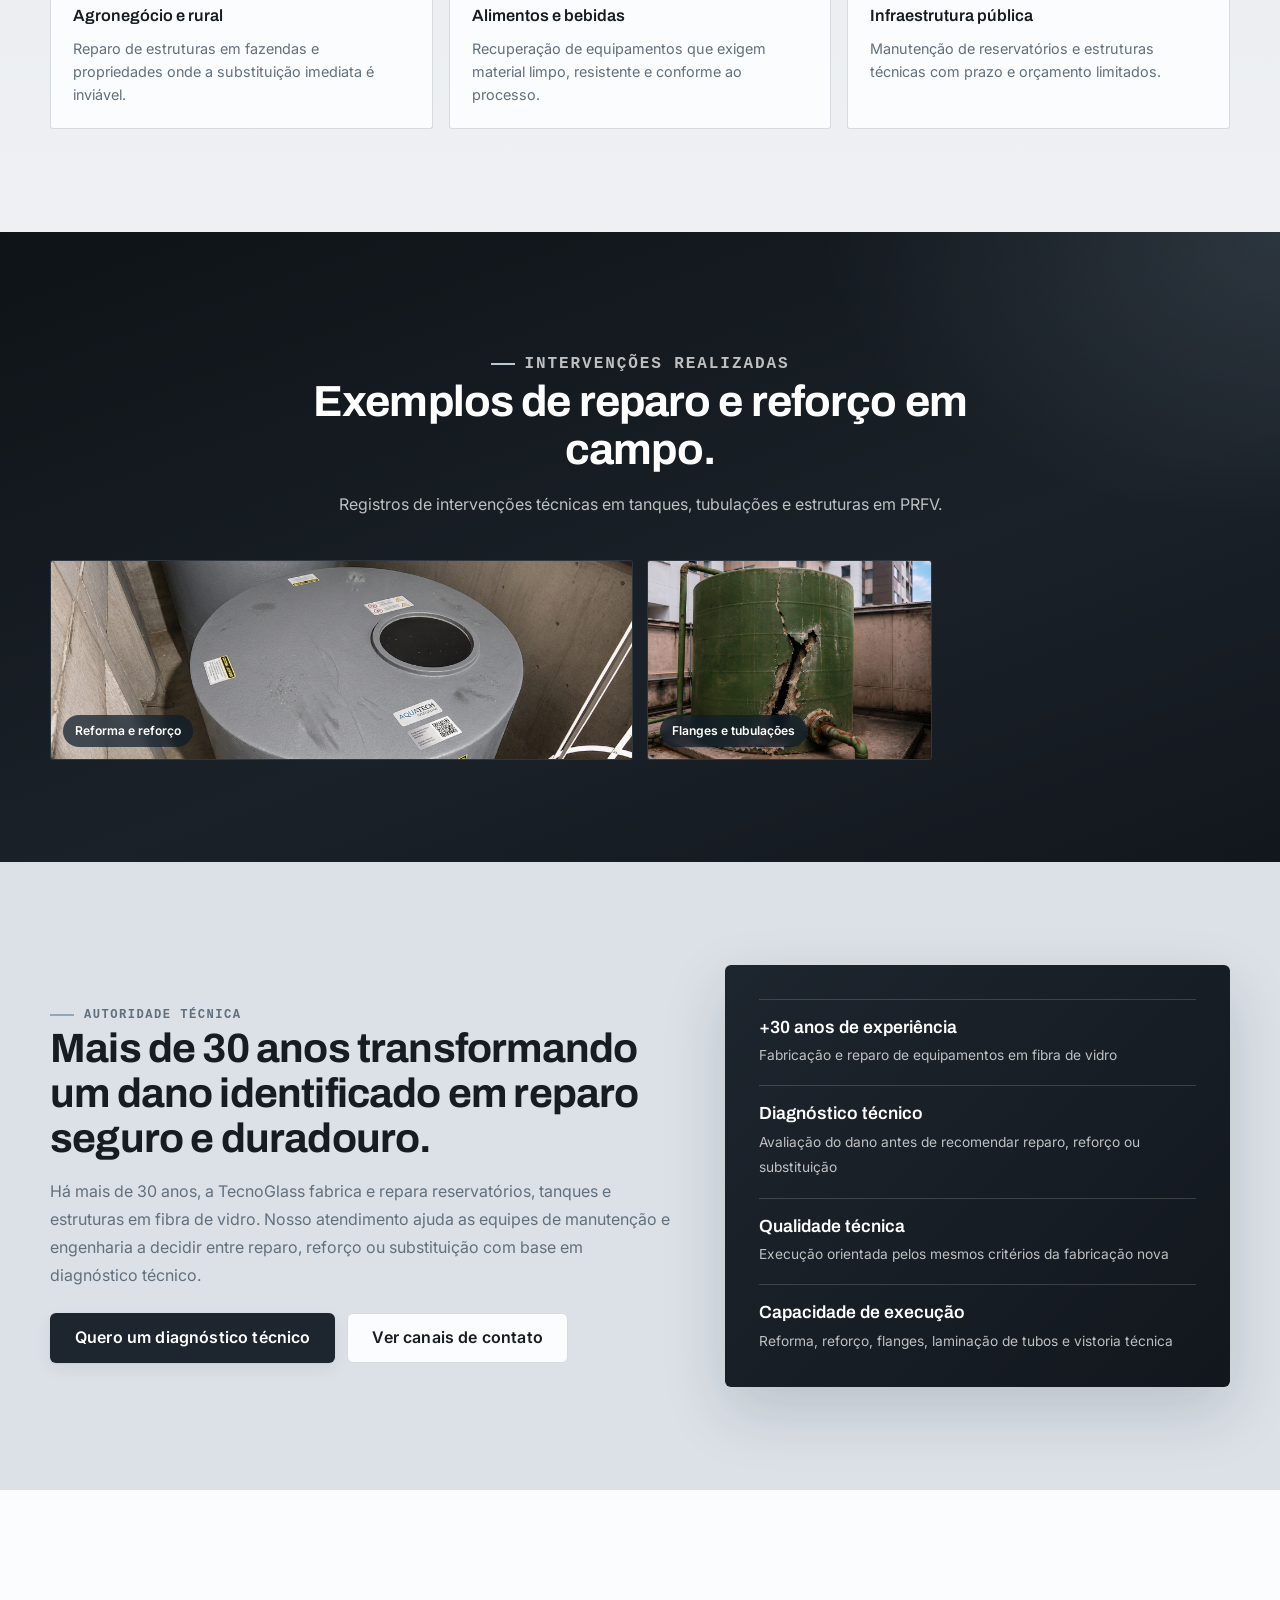
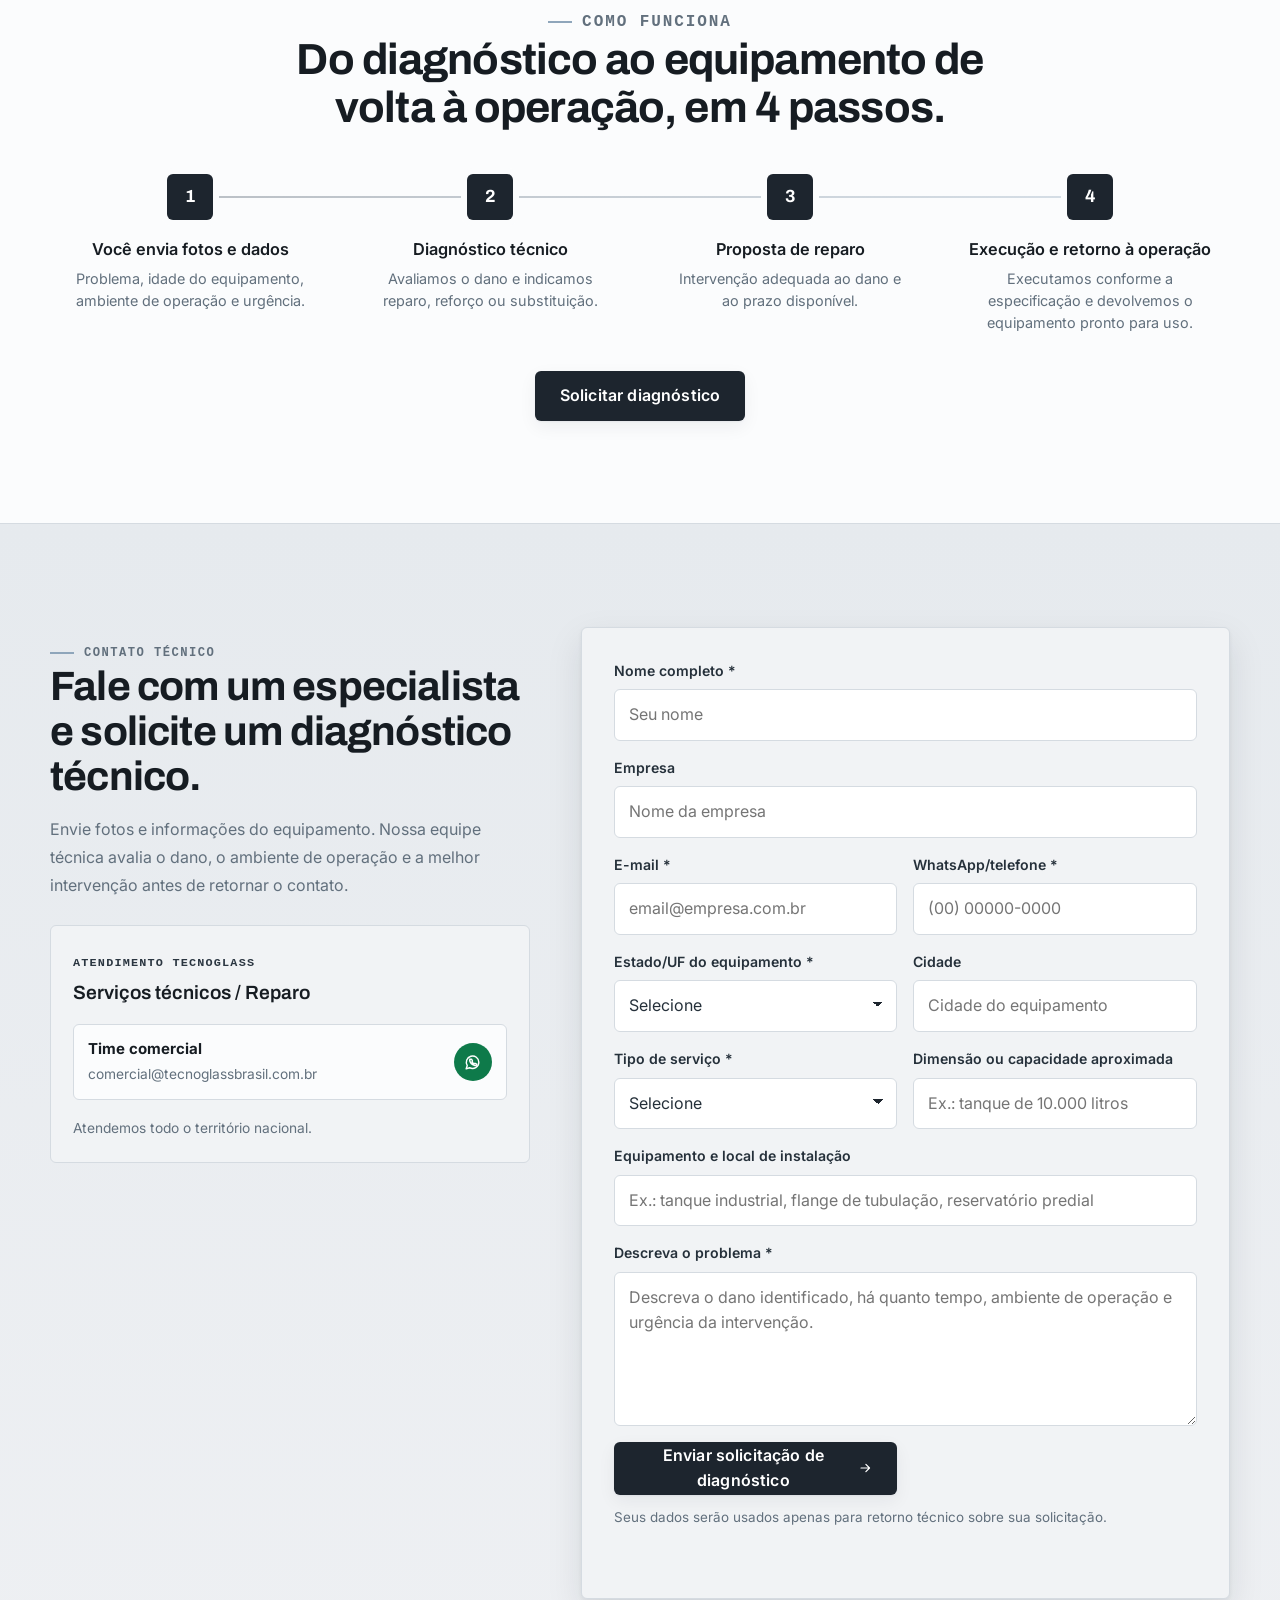
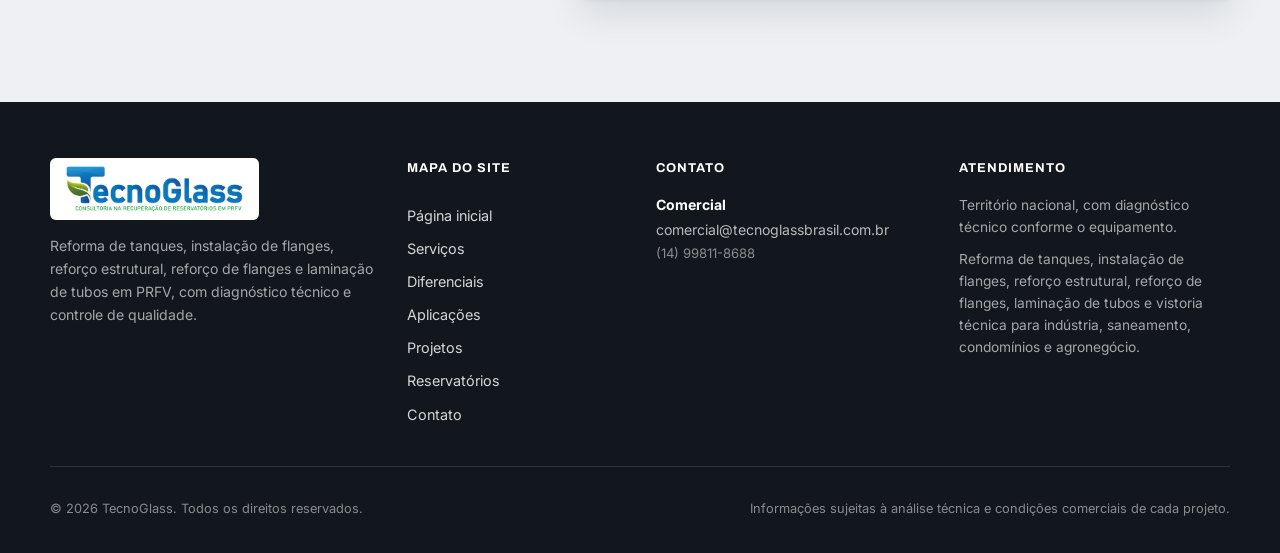
<file: reparos.html>
<!DOCTYPE html>
<html lang="pt-BR">

<head>
  <meta charset="UTF-8" />
  <meta name="viewport" content="width=device-width, initial-scale=1.0" />
  <meta name="format-detection" content="telephone=no" />

  <title>TecnoGlass | Reparo, reforma e reforço de tanques e tubulações em PRFV</title>
  <meta name="description"
    content="Serviços técnicos de reforma de tanques, instalação de flanges, reforço estrutural, reforço de flanges e laminação de tubos em PRFV, com diagnóstico técnico e controle de qualidade." />
  <meta name="robots" content="index, follow, max-image-preview:large" />
  <link rel="canonical" href="https://tecnoglassbrasil.com.br/reparos.html" />

  <meta property="og:title" content="TecnoGlass | Reparo, reforma e reforço em PRFV" />
  <meta property="og:description"
    content="Diagnóstico técnico e execução de reforma de tanques, flanges, reforço estrutural e laminação de tubos em PRFV, reduzindo risco de falhas e paradas de operação." />
  <meta property="og:type" content="website" />
  <meta property="og:url" content="https://tecnoglassbrasil.com.br/reparos.html" />
  <meta property="og:image" content="https://tecnoglassbrasil.com.br/assets/logo-tecnoglass.png" />
  <meta property="og:locale" content="pt_BR" />

  <meta name="twitter:card" content="summary_large_image" />
  <meta name="twitter:title" content="TecnoGlass | Reparo, reforma e reforço em PRFV" />
  <meta name="twitter:description"
    content="Serviços técnicos para recuperar, adequar e prolongar a vida útil de tanques, flanges e tubulações em PRFV." />
  <meta name="twitter:image" content="https://tecnoglassbrasil.com.br/assets/logo-tecnoglass.png" />
  <meta name="theme-color" content="#14293d" />

  <link rel="preconnect" href="https://fonts.googleapis.com" />
  <link rel="preconnect" href="https://fonts.gstatic.com" crossorigin />
  <link href="https://fonts.googleapis.com/css2?family=Archivo:wght@500;600;700&family=Inter:wght@400;500;600;700&display=swap"
    rel="stylesheet" />
  <link rel="icon" href="assets/favicon.png" type="image/svg+xml" />
  <link rel="stylesheet" href="assets/css/site.css?v=8" />
</head>

<body class="theme-reparos">
  <a class="skip-link" href="#conteudo">Pular para o conteúdo</a>

  <header class="site-header" data-header>
    <div class="container header-inner">
      <a class="brand" href="index.html" aria-label="TecnoGlass - voltar à página inicial">
        <img src="assets/logo-tecnoglass.webp" alt="TecnoGlass" width="177" height="46" loading="eager" decoding="async" />
      </a>

      <button class="nav-toggle" type="button" id="navToggle" aria-label="Abrir menu principal"
        aria-controls="siteNav" aria-expanded="false">
        <span aria-hidden="true"></span>
        <span aria-hidden="true"></span>
        <span aria-hidden="true"></span>
      </button>

      <nav class="site-nav" id="siteNav" aria-label="Navegação principal">
        <a href="index.html">Página inicial</a>
        <a href="#servicos">Serviços</a>
        <a href="#diferenciais">Diferenciais</a>
        <a href="#aplicacoes">Aplicações</a>
        <a href="#projetos">Projetos</a>
        <a href="#empresa">Empresa</a>
        <a href="reservatorios.html">Reservatórios</a>
        <a href="#contato">Contato</a>
      </nav>

      <div class="header-actions">
        <a class="header-cta" href="#contato">Solicitar diagnóstico</a>
      </div>
    </div>
  </header>

  <main id="conteudo">
    <section class="hero hero-premium" id="inicio" aria-labelledby="hero-title">
      <div class="hero-premium-fx" aria-hidden="true">
        <span class="hero-premium-glow aqua"></span>
        <span class="hero-premium-glow green"></span>
        <div class="hero-premium-particles">
          <span></span><span></span><span></span><span></span><span></span><span></span>
        </div>
      </div>

      <div class="container hero-grid">
        <div class="hero-copy">
          <p class="eyebrow reveal">
            <span></span>
            Mais de 30 anos de experiência em reparo e reforço de PRFV
          </p>
          <h1 id="hero-title" class="reveal">
            Recupere tanques, flanges e tubulações em PRFV antes de considerar a substituição completa.
          </h1>
          <p class="hero-subtitle reveal">
            Fazemos diagnóstico técnico, reforma de tanques, instalação e reforço de flanges, reforço estrutural e laminação de tubos, com controle de qualidade, para evitar falhas e paradas e estender a vida útil do equipamento que você já tem.
          </p>

          <div class="hero-actions reveal" aria-label="Ações principais">
            <a class="btn btn-primary" href="#contato">
              <span>Solicitar diagnóstico técnico</span>
              <svg aria-hidden="true" viewBox="0 0 24 24">
                <path d="M5 12h14m-6-6 6 6-6 6" />
              </svg>
            </a>
            <a class="btn btn-secondary" href="#servicos">Ver serviços de reparo</a>
          </div>

          <p class="hero-note reveal">Atendemos indústria, saneamento, condomínios, agronegócio e infraestrutura que precisam manter seus equipamentos operando com segurança.</p>

          <p class="hero-note reveal">Precisa de um reservatório novo? <a class="text-link"
              href="reservatorios.html">Conheça nossa linha completa de PRFV →</a></p>

          <dl class="trust-strip reveal" aria-label="Destaques de confiança">
            <div>
              <dt>+30 anos</dt> <dd>De experiência em reforma e reforço de PRFV</dd>
            </div>
            <div>
              <dt>Diagnóstico técnico</dt>
              <dd>Avaliamos antes de decidir entre reparo e substituição</dd>
            </div>
            <div>
              <dt>Custo menor</dt> <dd>Quando viável, reparar custa menos que substituir</dd>
            </div>
            <div>
              <dt>Atendimento nacional</dt>
              <dd>Equipe técnica para todo o Brasil</dd>
            </div>
          </dl>
        </div>

        <aside class="hero-showcase reveal" aria-label="Destaque de serviço">
          <div class="hero-visual-card">
            <img class="hero-visual-img" src="assets/produtos/servicos-reparo.png"
              alt="Serviços técnicos em PRFV para tanques, flanges e tubulações" width="720" height="760"
              decoding="async" />
            <div class="hero-visual-shade" aria-hidden="true"></div>
            <div class="hero-visual-content">
              <span class="hero-visual-kicker">Serviços em PRFV</span>
              <strong>Reforma, reforço e recuperação de equipamentos em fibra de vidro já instalados.</strong>
              <ul class="hero-visual-badges" aria-label="Destaques TecnoGlass">
                <li>+30 anos de experiência</li>
                <li>Diagnóstico técnico</li>
                <li>Atendimento nacional</li>
                <li>Reforma • Reforço • Laminação</li>
              </ul>
            </div>
          </div>
        </aside>
      </div>
    </section>

    <section class="section section-industrial-proof" aria-labelledby="proof-title">
      <div class="container">
        <header class="section-head">
          <p class="section-kicker reveal">Reparo com critério técnico</p>
          <h2 id="proof-title" class="reveal">Nem todo equipamento danificado precisa ser trocado, mas a decisão deve vir de um diagnóstico, não de um palpite.</h2>
          <p class="reveal">
            Avaliamos o estado real do tanque, flange, estrutura ou tubulação antes de recomendar reparo, reforço ou substituição. Assim você evita gastos desnecessários e intervenções mal dimensionadas.
          </p>
        </header>

        <div class="proof-grid">
          <article class="proof-card reveal">
            <span>01</span>
            <h3>Diagnóstico antes da intervenção</h3>
            <p>Analisamos o dano, o histórico de uso e o ambiente de operação antes de propor o reparo.</p>
          </article>
          <article class="proof-card reveal">
            <span>02</span>
            <h3>Execução com controle de qualidade</h3>
            <p>Laminação, reforço e instalação feitos com critérios técnicos e conferência das medidas.</p>
          </article>
          <article class="proof-card reveal">
            <span>03</span>
            <h3>Fornecedor único para reparo e obra nova</h3>
            <p>A mesma equipe que fabrica reservatórios também reforma, reforça e recupera equipamentos em campo.</p>
          </article>
          <article class="proof-card reveal">
            <span>04</span>
            <h3>Menor tempo de parada</h3>
            <p>Intervenção planejada para reduzir impacto na operação de obras, indústrias e sistemas prediais.</p>
          </article>
        </div>
      </div>
    </section>

    <section class="section section-risk" aria-labelledby="risk-title">
      <div class="container risk-grid">
        <div class="risk-copy">
          <p class="section-kicker reveal">Reparar ou substituir?</p>
          <h2 id="risk-title" class="reveal">Antes de decidir, avalie a extensão real do problema, não só o sintoma visível.</h2>
          <p class="reveal">
            Trinca superficial, vazamento em flange, perda de espessura e dano estrutural pedem soluções diferentes. Nós ajudamos a identificar o que pode ser recuperado com segurança e o que realmente precisa ser substituído, porque um reparo mal feito volta a falhar e gera nova parada.
          </p>
          <div class="risk-metrics reveal" aria-label="Destaques de segurança técnica">
            <div>
              <strong>+30 anos</strong> <span>de experiência em reforma e reforço de equipamentos em PRFV</span>
            </div>
            <div>
              <strong>PRFV</strong>
              <span>permite laminação, reforço e reparo estrutural localizados</span>
            </div>
            <div>
              <strong>Custo menor</strong> <span>que a substituição integral, quando o reparo é viável</span>
            </div>
          </div>
        </div>
        <div class="risk-panel reveal">
          <strong>Checklist técnico para decidir com segurança</strong>
          <p>Esses pontos ajudam a identificar se o equipamento pode ser reparado ou precisa ser substituído.</p>
          <ul>
            <li>Idade, histórico de uso e manutenções anteriores</li>
            <li>Extensão do dano: superficial, estrutural ou pontual</li>
            <li>Ambiente de operação e exposição a agentes agressivos</li>
            <li>Urgência da intervenção e impacto de uma parada</li>
            <li>Prazo e custo do reparo comparado à substituição</li>
          </ul>
        </div>
      </div>
    </section>

    <section class="section section-solutions" id="servicos" aria-labelledby="servicos-title">
      <div class="container">
        <header class="section-head">
          <p class="section-kicker reveal">Serviços em PRFV</p>
          <h2 id="servicos-title" class="reveal">Reforma, reforço e recuperação técnica para equipamentos em fibra
            de vidro.</h2>
          <p class="reveal">
            Cada intervenção parte da análise do equipamento e da operação, sem substituir o que ainda pode ser recuperado com segurança.
          </p>
        </header>

        <div class="solutions-grid">
          <article class="solution-card reveal">
            <img src="assets/produtos/servicos-reparo.png" alt="Reforma de tanques em PRFV" loading="lazy"
              decoding="async" />
            <div>
              <svg class="card-icon" aria-hidden="true" viewBox="0 0 24 24">
                <path d="M5 7c0-1.7 14-1.7 14 0v10c0 1.7-14 1.7-14 0V7Z" />
                <path d="M5 7c0 1.7 14 1.7 14 0" />
                <path d="m8 14 2 2 5-5" />
              </svg>
              <h3>Reforma de tanques</h3>
              <p>Recuperação de tanques em PRFV com perda de espessura, desgaste superficial ou necessidade de
                adequação técnica.</p>
              <span>Benefício técnico: prolonga a vida útil sem substituição integral.</span>
              <a href="#contato" data-model-link="Reforma de tanque">Solicitar este serviço</a>
            </div>
          </article>

          <article class="solution-card reveal">
            <img src="assets/produtos/caixas-especiais.png" alt="Instalação de flanges em PRFV" loading="lazy"
              decoding="async" />
            <div>
              <svg class="card-icon" aria-hidden="true" viewBox="0 0 24 24">
                <path d="M12 3v4M12 17v4M3 12h4M17 12h4" />
                <circle cx="12" cy="12" r="5" />
              </svg>
              <h3>Instalação de flanges</h3>
              <p>Instalação técnica de flanges em equipamentos e tubulações em PRFV, com vedação e alinhamento
                adequados à operação.</p>
              <span>Benefício técnico: conexões dimensionadas para a pressão e o fluido operado.</span>
              <a href="#contato" data-model-link="Instalação de flanges">Solicitar este serviço</a>
            </div>
          </article>

          <article class="solution-card reveal">
            <img src="assets/produtos/reservatorio-estacionario.png" alt="Reforço estrutural em PRFV" loading="lazy"
              decoding="async" />
            <div>
              <svg class="card-icon" aria-hidden="true" viewBox="0 0 24 24">
                <path d="M4 20 12 4l8 16Z" />
                <path d="M8 14h8" />
              </svg>
              <h3>Reforço estrutural</h3>
              <p>Reforço de paredes, base e pontos críticos de tanques e estruturas em PRFV sujeitos a maior carga
                ou desgaste.</p>
              <span>Benefício técnico: restaura resistência mecânica em pontos comprometidos.</span>
              <a href="#contato" data-model-link="Reforço estrutural">Solicitar este serviço</a>
            </div>
          </article>

          <article class="solution-card reveal">
            <img src="assets/produtos/cisterna.png" alt="Reforço de flanges em PRFV" loading="lazy"
              decoding="async" />
            <div>
              <svg class="card-icon" aria-hidden="true" viewBox="0 0 24 24">
                <path d="M7 6c0-1.7 10-1.7 10 0v12c0 1.7-10 1.7-10 0V6Z" />
                <path d="M7 10h10M7 14h10" />
              </svg>
              <h3>Reforço de flanges</h3>
              <p>Reforço de flanges existentes com sinais de fadiga, vazamento ou necessidade de maior resistência
                à pressão de operação.</p>
              <span>Benefício técnico: reduz risco de vazamento em pontos de conexão.</span>
              <a href="#contato" data-model-link="Reforço de flanges">Solicitar este serviço</a>
            </div>
          </article>

          <article class="solution-card reveal">
            <img src="assets/produtos/reatores-ete-eta.png" alt="Laminação de tubos em PRFV" loading="lazy"
              decoding="async" />
            <div>
              <svg class="card-icon" aria-hidden="true" viewBox="0 0 24 24">
                <path d="M4 8h16M4 16h16" />
                <path d="M4 8v8M20 8v8" />
              </svg>
              <h3>Laminação de tubos</h3>
              <p>Laminação técnica de tubulações em PRFV para recuperar estanqueidade e resistência mecânica ao
                longo da linha.</p>
              <span>Benefício técnico: intervenção pontual sem troca da tubulação completa.</span>
              <a href="#contato" data-model-link="Laminação de tubos">Solicitar este serviço</a>
            </div>
          </article>

          <article class="solution-card reveal">
            <img src="assets/produtos/reservatorio-cilindrico.png" alt="Diagnóstico técnico de equipamentos em PRFV"
              loading="lazy" decoding="async" />
            <div>
              <svg class="card-icon" aria-hidden="true" viewBox="0 0 24 24">
                <circle cx="11" cy="11" r="7" />
                <path d="m20 20-4-4" />
              </svg>
              <h3>Diagnóstico e vistoria técnica</h3>
              <p>Avaliação do equipamento em campo ou por fotos e dados para indicar se o caso é de reparo,
                reforço ou substituição.</p>
              <span>Benefício técnico: decisão baseada em análise, não em suposição.</span>
              <a href="#contato" data-model-link="Diagnóstico técnico">Solicitar este serviço</a>
            </div>
          </article>
        </div>
      </div>
    </section>

    <section class="section section-prfv" id="prfv" aria-labelledby="prfv-title">
      <div class="container split-section">
        <div class="split-copy">
          <p class="section-kicker reveal">Por que reparar em PRFV?</p>
          <h2 id="prfv-title" class="reveal">Com PRFV, o reforço e a laminação são localizados: você não precisa trocar o equipamento inteiro.</h2>
          <p class="reveal">
            Quando o dano é bem diagnosticado, o reparo em fibra de vidro devolve resistência mecânica e estanqueidade, normalmente com custo e prazo menores que os de uma substituição completa, e mantém a segurança da operação.
          </p>
          <a class="text-link reveal" href="#contato">Falar com um especialista em reparo de PRFV</a>
        </div>

        <div class="benefit-grid reveal">
          <article>
            <h3>Restaura resistência mecânica</h3>
            <p>Reforço e laminação dimensionados para o ponto e a carga real de operação.</p>
          </article>
          <article>
            <h3>Livre de corrosão e oxidação</h3>
            <p>O PRFV não enferruja: as camadas de reforço mantêm a proteção contra ambientes úmidos e agressivos.</p>
          </article>
          <article>
            <h3>Menor custo que substituir</h3>
            <p>Alternativa técnica viável quando o dano é localizado e o restante da estrutura está íntegro.</p>
          </article>
          <article>
            <h3>Reduz tempo de parada</h3>
            <p>Intervenção mais rápida que a fabricação e instalação de um equipamento novo.</p>
          </article>
          <article>
            <h3>Prolonga a vida útil</h3>
            <p>Equipamento recuperado volta a operar com prazo estendido de uso seguro.</p>
          </article>
          <article>
            <h3>Conformidade técnica</h3>
            <p>Execução orientada por critérios técnicos e controle dimensional, como na fabricação nova.</p>
          </article>
        </div>
      </div>
    </section>

    <section class="section section-differentials" id="diferenciais" aria-labelledby="diferenciais-title">
      <div class="container">
        <header class="section-head">
          <p class="section-kicker reveal">Diferenciais TecnoGlass</p>
          <h2 id="diferenciais-title" class="reveal">Capacidade técnica para diagnosticar, reparar e reforçar
            equipamentos em PRFV com segurança.</h2>
          <p class="reveal">
            Do diagnóstico à entrega, reunimos as informações do equipamento, do dano e da operação para recomendar a intervenção certa: reparo, reforço ou substituição.
          </p>
        </header>

        <div class="differential-grid">
          <article class="info-card reveal">
            <span>01</span>
            <h3>Diagnóstico técnico</h3>
            <p>Avaliação em campo ou remota, por fotos e dados do equipamento, antes de propor a intervenção.</p>
          </article>
          <article class="info-card reveal">
            <span>02</span>
            <h3>Mais de 30 anos de experiência</h3>
            <p>Atuação consolidada em fabricação e reparo de fibra de vidro para diversos setores técnicos.</p>
          </article>
          <article class="info-card reveal">
            <span>03</span>
            <h3>Linha completa de reparo</h3>
            <p>Reforma de tanques, instalação de flanges, reforço estrutural, reforço de flanges e laminação de
              tubos.</p>
          </article>
          <article class="info-card reveal">
            <span>04</span>
            <h3>Atendimento técnico</h3>
            <p>Apoio para entender o dano, o ambiente de operação, a urgência e o histórico do equipamento.</p>
          </article>
          <article class="info-card reveal">
            <span>05</span>
            <h3>Aplicações diversas</h3>
            <p>Indústria, saneamento, condomínios, agronegócio, alimentos, bebidas e infraestrutura.</p>
          </article>
          <article class="info-card reveal">
            <span>06</span>
            <h3>Menor tempo de parada</h3>
            <p>Intervenção planejada para reduzir o impacto do reparo na operação em curso.</p>
          </article>
          <article class="info-card reveal">
            <span>07</span>
            <h3>Acabamento e controle dimensional</h3>
            <p>Reparo executado com os mesmos critérios técnicos aplicados à fabricação de um equipamento novo.</p>
          </article>
          <article class="info-card reveal">
            <span>08</span>
            <h3>Responsabilidade ambiental</h3>
            <p>Prolongar a vida útil do equipamento existente reduz descarte e uso desnecessário de recursos.</p>
          </article>
        </div>
      </div>
    </section>

    <section class="section section-applications" id="aplicacoes" aria-labelledby="aplicacoes-title">
      <div class="container">
        <div class="applications-showcase">
          <div class="applications-copy">
            <p class="section-kicker reveal">Onde a TecnoGlass repara</p>
            <h2 id="aplicacoes-title" class="reveal">Reparo e reforço em PRFV para operações que não podem ficar paradas.</h2>
            <p class="reveal">
              Cada setor tem uma urgência e um risco diferentes quando um equipamento falha. Por isso atendemos engenharia, manutenção e responsáveis técnicos com diagnóstico e reparo sob medida para a realidade da operação.
            </p>
            <div class="applications-tags reveal" aria-label="Principais aplicações de reparo TecnoGlass">
              <span>Indústria</span>
              <span>Saneamento</span>
              <span>Condomínios</span>
              <span>Agronegócio</span>
              <span>Infraestrutura</span>
            </div>
          </div>

          <div class="applications-visual reveal" aria-label="Serviço técnico TecnoGlass aplicado em campo">
            <img src="assets/produtos/galeria-especiais.png" alt="Serviço técnico em PRFV para projeto técnico"
              loading="lazy" decoding="async" />
            <div class="applications-visual-card">
              <span>Intervenção em campo</span>
              <strong>Reforma, reforço e laminação executados com controle técnico no equipamento existente.</strong>
            </div>
          </div>
        </div>

        <div class="applications-grid reveal" aria-label="Setores atendidos">
          <article class="application-card application-card-featured">
            <span class="application-icon">01</span>
            <h3>Indústria e processos</h3>
            <p>Reforma e reforço de tanques e tubulações que não podem ficar fora de operação por muito tempo.</p>
          </article>
          <article class="application-card">
            <span class="application-icon">02</span>
            <h3>Saneamento e efluentes</h3>
            <p>Recuperação de reatores, decantadores e reservatórios expostos a ambientes corrosivos.</p>
          </article>
          <article class="application-card">
            <span class="application-icon">03</span>
            <h3>Condomínios e edifícios</h3>
            <p>Reforma de reservatórios prediais com sinais de desgaste, vazamento ou necessidade de reforço.</p>
          </article>
          <article class="application-card">
            <span class="application-icon">04</span>
            <h3>Agronegócio e rural</h3>
            <p>Reparo de estruturas em fazendas e propriedades onde a substituição imediata é inviável.</p>
          </article>
          <article class="application-card">
            <span class="application-icon">05</span>
            <h3>Alimentos e bebidas</h3>
            <p>Recuperação de equipamentos que exigem material limpo, resistente e conforme ao processo.</p>
          </article>
          <article class="application-card">
            <span class="application-icon">06</span>
            <h3>Infraestrutura pública</h3>
            <p>Manutenção de reservatórios e estruturas técnicas com prazo e orçamento limitados.</p>
          </article>
        </div>
      </div>
    </section>

    <section class="section section-projects" id="projetos" aria-labelledby="projetos-title">
      <div class="container">
        <header class="section-head">
          <p class="section-kicker reveal">Intervenções realizadas</p>
          <h2 id="projetos-title" class="reveal">Exemplos de reparo e reforço em campo.</h2>
          <p class="reveal">
            Registros de intervenções técnicas em tanques, tubulações e estruturas em PRFV.
          </p>
        </header>

        <div class="project-grid reveal" id="gallery">
          <button class="project-card project-card-wide" type="button" data-category="reparos"
            data-full="assets/produtos/galeria-especiais.png" data-title="Serviço técnico em PRFV para projeto técnico">
            <img src="assets/produtos/galeria-especiais.png" alt="Serviço técnico em PRFV para projeto técnico"
              loading="lazy" decoding="async" />
            <span>Reforma e reforço</span>
          </button>
          <button class="project-card" type="button" data-category="reparos"
            data-full="assets/produtos/servicos-reparo.png"
            data-title="Serviços técnicos em PRFV para tanques, flanges e tubulações">
            <img src="assets/produtos/servicos-reparo.png"
              alt="Serviços técnicos em PRFV para tanques, flanges e tubulações" loading="lazy" decoding="async" />
            <span>Flanges e tubulações</span>
          </button>
        </div>
      </div>
    </section>

    <section class="section section-authority" id="empresa" aria-labelledby="empresa-title">
      <div class="container authority-grid">
        <div>
          <p class="section-kicker reveal">Autoridade técnica</p>
          <h2 id="empresa-title" class="reveal">Mais de 30 anos transformando um dano identificado em reparo seguro e duradouro.</h2>
          <p class="reveal">
            Há mais de 30 anos, a TecnoGlass fabrica e repara reservatórios, tanques e estruturas em fibra de vidro. Nosso atendimento ajuda as equipes de manutenção e engenharia a decidir entre reparo, reforço ou substituição com base em diagnóstico técnico.
          </p>
          <div class="authority-actions reveal">
            <a class="btn btn-primary" href="#contato">Quero um diagnóstico técnico</a>
            <a class="btn btn-secondary" href="#contato">Ver canais de contato</a>
          </div>
        </div>

        <div class="authority-panel reveal">
          <div>
            <strong>+30 anos de experiência</strong> <span>Fabricação e reparo de equipamentos em fibra de vidro</span>
          </div>
          <div>
            <strong>Diagnóstico técnico</strong>
            <span>Avaliação do dano antes de recomendar reparo, reforço ou substituição</span>
          </div>
          <div>
            <strong>Qualidade técnica</strong>
            <span>Execução orientada pelos mesmos critérios da fabricação nova</span>
          </div>
          <div>
            <strong>Capacidade de execução</strong>
            <span>Reforma, reforço, flanges, laminação de tubos e vistoria técnica</span>
          </div>
        </div>
      </div>
    </section>

    <section class="section section-process" id="processo" aria-labelledby="processo-title">
      <div class="container">
        <header class="section-head">
          <p class="section-kicker reveal">Como funciona</p>
          <h2 id="processo-title" class="reveal">Do diagnóstico ao equipamento de volta à operação, em 4 passos.</h2>
        </header>

        <ol class="process-steps">
          <li class="reveal">
            <span>1</span>
            <strong>Você envia fotos e dados</strong>
            <p>Problema, idade do equipamento, ambiente de operação e urgência.</p>
          </li>
          <li class="reveal">
            <span>2</span>
            <strong>Diagnóstico técnico</strong>
            <p>Avaliamos o dano e indicamos reparo, reforço ou substituição.</p>
          </li>
          <li class="reveal">
            <span>3</span>
            <strong>Proposta de reparo</strong>
            <p>Intervenção adequada ao dano e ao prazo disponível.</p>
          </li>
          <li class="reveal">
            <span>4</span>
            <strong>Execução e retorno à operação</strong>
            <p>Executamos conforme a especificação e devolvemos o equipamento pronto para uso.</p>
          </li>
        </ol>

        <p class="process-cta reveal"><a class="btn btn-primary" href="#contato">Solicitar diagnóstico</a></p>
      </div>
    </section>

    <section class="section section-contact" id="contato" aria-labelledby="contato-title">
      <div class="container contact-grid">
        <div class="contact-copy">
          <p class="section-kicker reveal">Contato técnico</p>
          <h2 id="contato-title" class="reveal">Fale com um especialista e solicite um diagnóstico técnico.</h2>
          <p class="reveal">
            Envie fotos e informações do equipamento. Nossa equipe técnica avalia o dano, o ambiente de operação e a melhor intervenção antes de retornar o contato.
          </p>

          <div class="contact-card contact-sales-card reveal">
            <div class="contact-card-heading">
              <span>Atendimento TecnoGlass</span>
              <h3>Serviços técnicos / Reparo</h3>
            </div>

            <div class="sales-contact-list" aria-label="Contatos comerciais">
              <article class="sales-contact">
                <div>
                  <strong>Time comercial</strong>
                  <a href="mailto:comercial@tecnoglassbrasil.com.br" data-track-click data-track-channel="email"
                    data-track-person="Comercial" data-track-location="contato-reparos">comercial@tecnoglassbrasil.com.br</a>
                </div>
                <a class="whatsapp-icon-link" href="https://wa.me/5514998118688" target="_blank" rel="noopener"
                  aria-label="Chamar a TecnoGlass no WhatsApp" data-track-click data-track-channel="whatsapp"
                  data-track-person="Comercial" data-track-location="contato-reparos">
                  <svg aria-hidden="true" viewBox="0 0 24 24">
                    <path d="M20 11.7a7.9 7.9 0 0 1-11.7 6.9L4 20l1.4-4.1A7.9 7.9 0 1 1 20 11.7Z" />
                    <path
                      d="M9.5 8.4c.2-.5.4-.5.7-.5h.5c.2 0 .4.1.5.4l.7 1.6c.1.3.1.5-.1.7l-.4.5c.7 1.2 1.5 2 2.7 2.6l.5-.5c.2-.2.4-.2.7-.1l1.6.7c.3.1.4.3.4.6v.5c0 .3 0 .5-.5.7-.6.3-1.5.4-2.5.1-2.8-.8-5-2.9-5.8-5.7-.2-.9 0-1.8.3-2.4Z" />
                  </svg>
                </a>
              </article>
            </div>

            <p>Atendemos todo o território nacional.</p>
          </div>
        </div>

        <form class="contact-form reveal" id="contact-form" autocomplete="on" novalidate>
          <!-- TODO: substituir pelo endpoint real do Google Apps Script (CRM) da TecnoGlass -->
          <input type="hidden" id="crmEndpoint" value="" />
          <input type="hidden" name="source" value="Site TecnoGlass - Reparos" />
          <input type="hidden" name="recipientEmail" value="comercial@tecnoglassbrasil.com.br" />
          <input type="hidden" name="emailDestino" value="comercial@tecnoglassbrasil.com.br" />
          <input type="hidden" name="contactPreference" value="E-mail" />
          <input class="hp-field" type="text" name="company" tabindex="-1" autocomplete="off" aria-hidden="true" />

          <div class="form-row">
            <label for="name">Nome completo *</label>
            <input id="name" name="name" type="text" required autocomplete="name" placeholder="Seu nome" />
          </div>

          <div class="form-row">
            <label for="empresa">Empresa</label>
            <input id="empresa" name="empresa" type="text" autocomplete="organization"
              placeholder="Nome da empresa" />
          </div>

          <div class="form-row form-row-half">
            <label for="email">E-mail *</label>
            <input id="email" name="email" type="email" required autocomplete="email"
              placeholder="email@empresa.com.br" />
          </div>

          <div class="form-row form-row-half">
            <label for="phone">WhatsApp/telefone *</label>
            <input id="phone" name="phone" type="tel" required autocomplete="tel" inputmode="tel"
              placeholder="(00) 00000-0000" />
          </div>

          <div class="form-row form-row-half">
            <label for="state">Estado/UF do equipamento *</label>
            <select id="state" name="state" required autocomplete="address-level1">
              <option value="">Selecione</option>
              <option value="AC">Acre (AC)</option>
              <option value="AL">Alagoas (AL)</option>
              <option value="AP">Amapá (AP)</option>
              <option value="AM">Amazonas (AM)</option>
              <option value="BA">Bahia (BA)</option>
              <option value="CE">Ceará (CE)</option>
              <option value="DF">Distrito Federal (DF)</option>
              <option value="ES">Espírito Santo (ES)</option>
              <option value="GO">Goiás (GO)</option>
              <option value="MA">Maranhão (MA)</option>
              <option value="MT">Mato Grosso (MT)</option>
              <option value="MS">Mato Grosso do Sul (MS)</option>
              <option value="MG">Minas Gerais (MG)</option>
              <option value="PA">Pará (PA)</option>
              <option value="PB">Paraíba (PB)</option>
              <option value="PR">Paraná (PR)</option>
              <option value="PE">Pernambuco (PE)</option>
              <option value="PI">Piauí (PI)</option>
              <option value="RJ">Rio de Janeiro (RJ)</option>
              <option value="RN">Rio Grande do Norte (RN)</option>
              <option value="RS">Rio Grande do Sul (RS)</option>
              <option value="RO">Rondônia (RO)</option>
              <option value="RR">Roraima (RR)</option>
              <option value="SC">Santa Catarina (SC)</option>
              <option value="SP">São Paulo (SP)</option>
              <option value="SE">Sergipe (SE)</option>
              <option value="TO">Tocantins (TO)</option>
            </select>
          </div>

          <div class="form-row form-row-half">
            <label for="city">Cidade</label>
            <input id="city" name="city" type="text" autocomplete="address-level2"
              placeholder="Cidade do equipamento" />
          </div>

          <div class="form-row form-row-half">
            <label for="model">Tipo de serviço *</label>
            <select id="model" name="model" required>
              <option value="">Selecione</option>
              <option value="Reforma de tanque">Reforma de tanque</option>
              <option value="Instalação de flanges">Instalação de flanges</option>
              <option value="Reforço estrutural">Reforço estrutural</option>
              <option value="Reforço de flanges">Reforço de flanges</option>
              <option value="Laminação de tubos">Laminação de tubos</option>
              <option value="Diagnóstico técnico">Diagnóstico técnico</option>
              <option value="Ainda não definido">Ainda não definido</option>
            </select>
          </div>

          <div class="form-row form-row-half">
            <label for="volume">Dimensão ou capacidade aproximada</label>
            <input id="volume" name="volume" type="text" placeholder="Ex.: tanque de 10.000 litros" />
          </div>

          <div class="form-row">
            <label for="application">Equipamento e local de instalação</label>
            <input id="application" name="application" type="text"
              placeholder="Ex.: tanque industrial, flange de tubulação, reservatório predial" />
          </div>

          <div class="form-row">
            <label for="message">Descreva o problema *</label>
            <textarea id="message" name="message" rows="5" required
              placeholder="Descreva o dano identificado, há quanto tempo, ambiente de operação e urgência da intervenção."></textarea>
          </div>

          <button class="btn btn-primary btn-full" type="submit" id="submit-btn">
            <span>Enviar solicitação de diagnóstico</span>
            <svg aria-hidden="true" viewBox="0 0 24 24">
              <path d="M5 12h14m-6-6 6 6-6 6" />
            </svg>
          </button>

          <p class="privacy-note">Seus dados serão usados apenas para retorno técnico sobre sua solicitação.</p>
          <div class="form-status" id="form-status" aria-live="polite"></div>
          <a class="btn btn-secondary btn-full hidden" id="emailFallback">
            Enviar por e-mail
          </a>
        </form>
      </div>
    </section>
  </main>

  <footer class="site-footer">
    <div class="container footer-grid">
      <div class="footer-brand">
        <img src="assets/logo-tecnoglass.webp" alt="TecnoGlass" width="177" height="46" loading="lazy" decoding="async" />
        <p>
          Reforma de tanques, instalação de flanges, reforço estrutural, reforço de flanges e laminação de tubos em
          PRFV, com diagnóstico técnico e controle de qualidade.
        </p>
      </div>

      <nav class="footer-links" aria-label="Links do site">
        <h2>Mapa do site</h2>
        <a href="index.html">Página inicial</a>
        <a href="#servicos">Serviços</a>
        <a href="#diferenciais">Diferenciais</a>
        <a href="#aplicacoes">Aplicações</a>
        <a href="#projetos">Projetos</a>
        <a href="reservatorios.html">Reservatórios</a>
        <a href="#contato">Contato</a>
      </nav>

      <div class="footer-contact">
        <h2>Contato</h2>
        <div class="footer-people">
          <div class="footer-person">
            <strong>Comercial</strong>
            <a href="mailto:comercial@tecnoglassbrasil.com.br" data-track-click data-track-channel="email"
              data-track-person="Comercial" data-track-location="rodape-reparos">comercial@tecnoglassbrasil.com.br</a>
            <span>(14) 99811-8688</span>
          </div>
        </div>
      </div>

      <div class="footer-service">
        <h2>Atendimento</h2>
        <p>Território nacional, com diagnóstico técnico conforme o equipamento.</p>
        <p>Reforma de tanques, instalação de flanges, reforço estrutural, reforço de flanges, laminação de tubos e
          vistoria técnica para indústria, saneamento, condomínios e agronegócio.</p>
      </div>
    </div>

    <div class="container footer-bottom">
      <p>© <span id="year"></span> TecnoGlass. Todos os direitos reservados.</p>
      <p>Informações sujeitas à análise técnica e condições comerciais de cada projeto.</p>
    </div>
  </footer>

  <a class="whatsapp-float" href="#contato" aria-label="Ir para os contatos da TecnoGlass">
    <svg aria-hidden="true" viewBox="0 0 24 24" focusable="false">
      <path d="M17.47 14.38c-.3-.15-1.76-.87-2.03-.97-.27-.1-.47-.15-.67.15-.2.3-.77.97-.94 1.16-.17.2-.35.22-.64.08-.3-.15-1.26-.46-2.39-1.48-.88-.79-1.48-1.76-1.65-2.06-.17-.3-.02-.46.13-.6.13-.14.3-.35.45-.52.15-.17.2-.3.3-.5.1-.2.05-.37-.03-.52-.07-.15-.67-1.61-.92-2.2-.24-.58-.49-.5-.67-.51h-.57c-.2 0-.52.08-.79.37-.27.3-1.04 1.02-1.04 2.48s1.07 2.88 1.21 3.07c.15.2 2.1 3.2 5.08 4.49.71.3 1.26.49 1.69.63.71.23 1.36.2 1.87.12.57-.09 1.76-.72 2-1.41.25-.7.25-1.29.17-1.41-.07-.13-.27-.2-.57-.35Zm-5.42 7.4h-.01a9.87 9.87 0 0 1-5.03-1.38l-.36-.21-3.74.98 1-3.65-.24-.37a9.86 9.86 0 0 1-1.51-5.26c0-5.45 4.44-9.89 9.89-9.89 2.64 0 5.12 1.03 6.99 2.9a9.83 9.83 0 0 1 2.89 7c0 5.45-4.44 9.88-9.88 9.88ZM20.46 3.49A11.8 11.8 0 0 0 12.05 0C5.5 0 .16 5.34.16 11.89c0 2.1.55 4.14 1.59 5.95L.06 24l6.3-1.65a11.88 11.88 0 0 0 5.68 1.45h.01c6.55 0 11.89-5.34 11.89-11.9 0-3.18-1.24-6.16-3.48-8.41Z" />
    </svg>
    <span>Contato</span>
  </a>

  <div class="modal" id="modal" role="dialog" aria-modal="true" aria-hidden="true" aria-labelledby="modalTitle">
    <div class="modal-backdrop" data-modal-close></div>
    <div class="modal-panel" role="document">
      <button class="modal-close" type="button" id="modalClose" aria-label="Fechar imagem ampliada">
        <svg aria-hidden="true" viewBox="0 0 24 24">
          <path d="M6 6l12 12M18 6 6 18" />
        </svg>
      </button>
      <p id="modalTitle">Serviço TecnoGlass</p>
      <div class="modal-media">
        <button class="modal-nav" type="button" id="modalPrev" aria-label="Imagem anterior">
          <svg aria-hidden="true" viewBox="0 0 24 24">
            <path d="M15 6 9 12l6 6" />
          </svg>
        </button>
        <img id="modalImg" alt="" />
        <button class="modal-nav" type="button" id="modalNext" aria-label="Próxima imagem">
          <svg aria-hidden="true" viewBox="0 0 24 24">
            <path d="m9 6 6 6-6 6" />
          </svg>
        </button>
      </div>
    </div>
  </div>

  <script type="application/ld+json">
    {
      "@context": "https://schema.org",
      "@type": "Service",
      "serviceType": "Reparo, reforma e reforço de equipamentos em PRFV",
      "provider": {
        "@type": "Organization",
        "name": "TecnoGlass",
        "url": "https://tecnoglassbrasil.com.br/",
        "telephone": "+55 14 99811-8688"
      },
      "areaServed": "BR",
      "description": "Reforma de tanques, instalação de flanges, reforço estrutural, reforço de flanges e laminação de tubos em PRFV, com diagnóstico técnico e controle de qualidade."
    }
  </script>

  <script src="assets/js/site.js?v=8" defer></script>
</body>

</html>
</file>
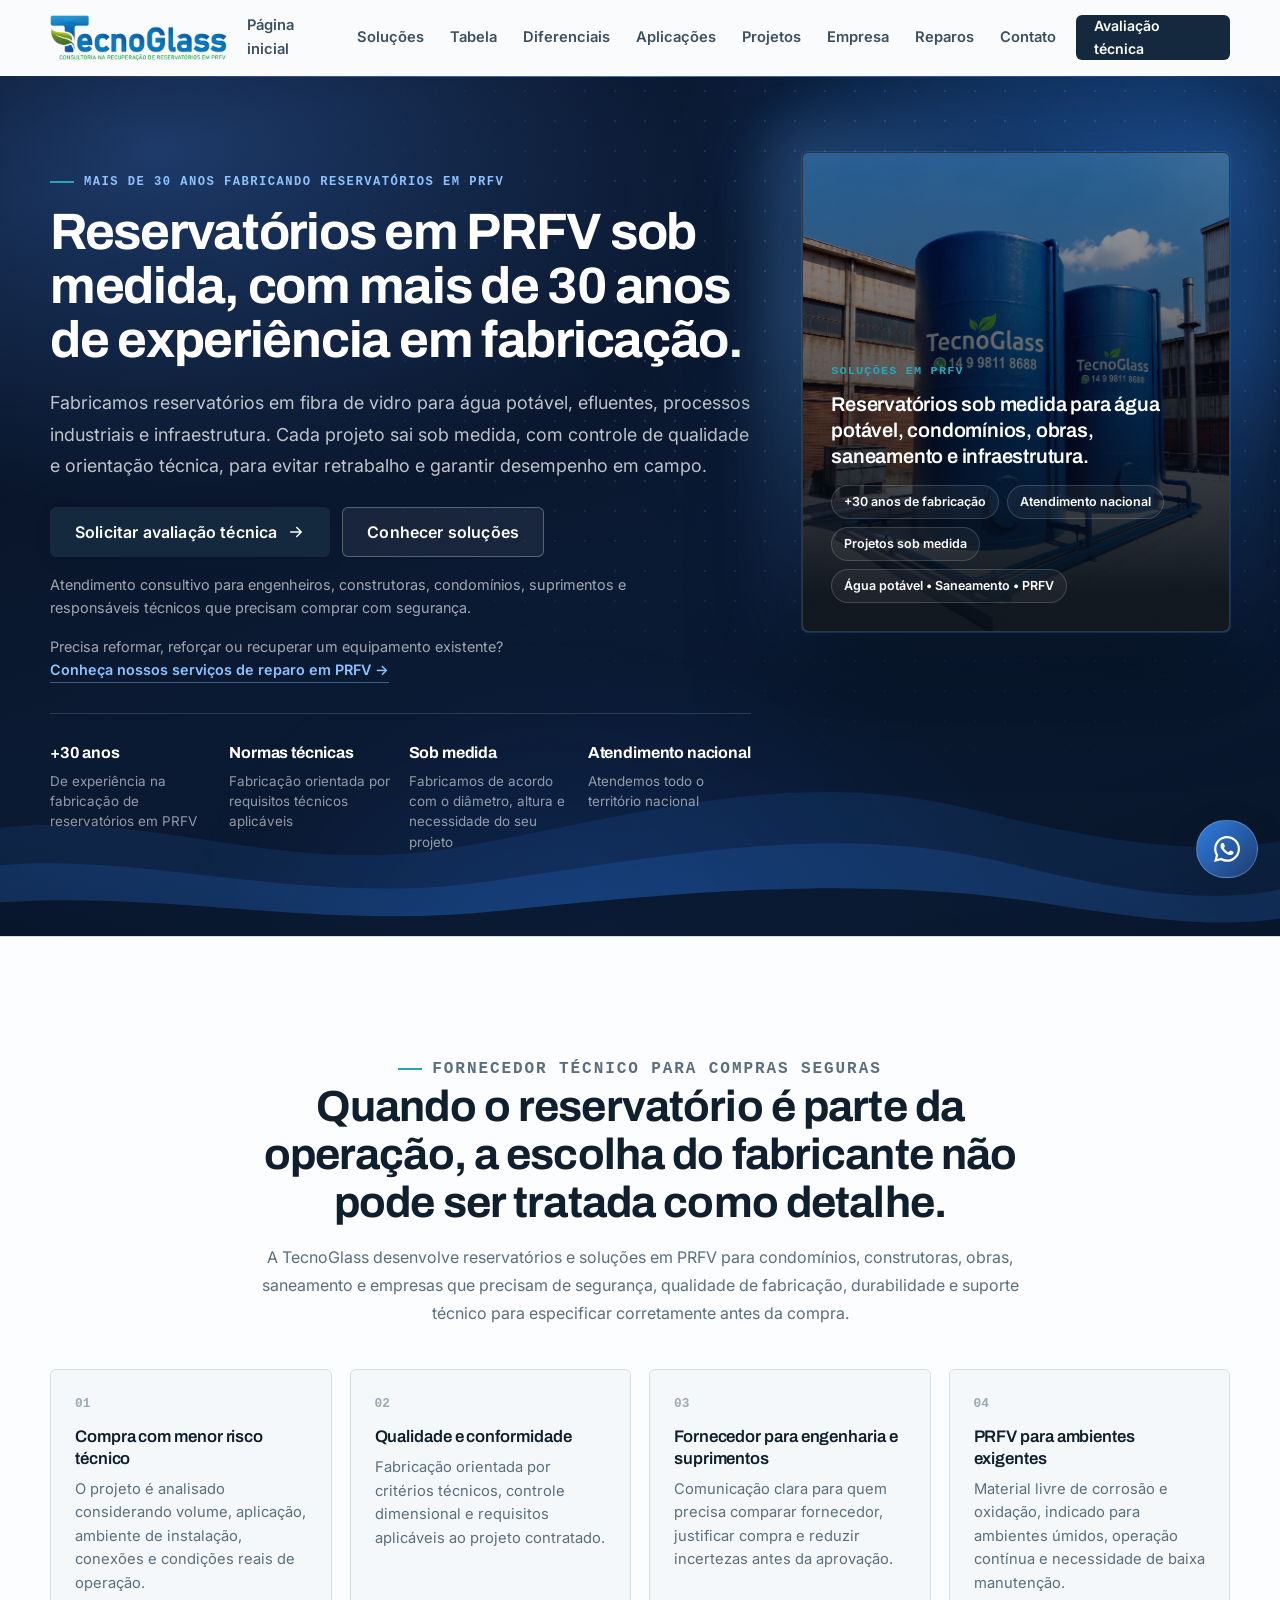
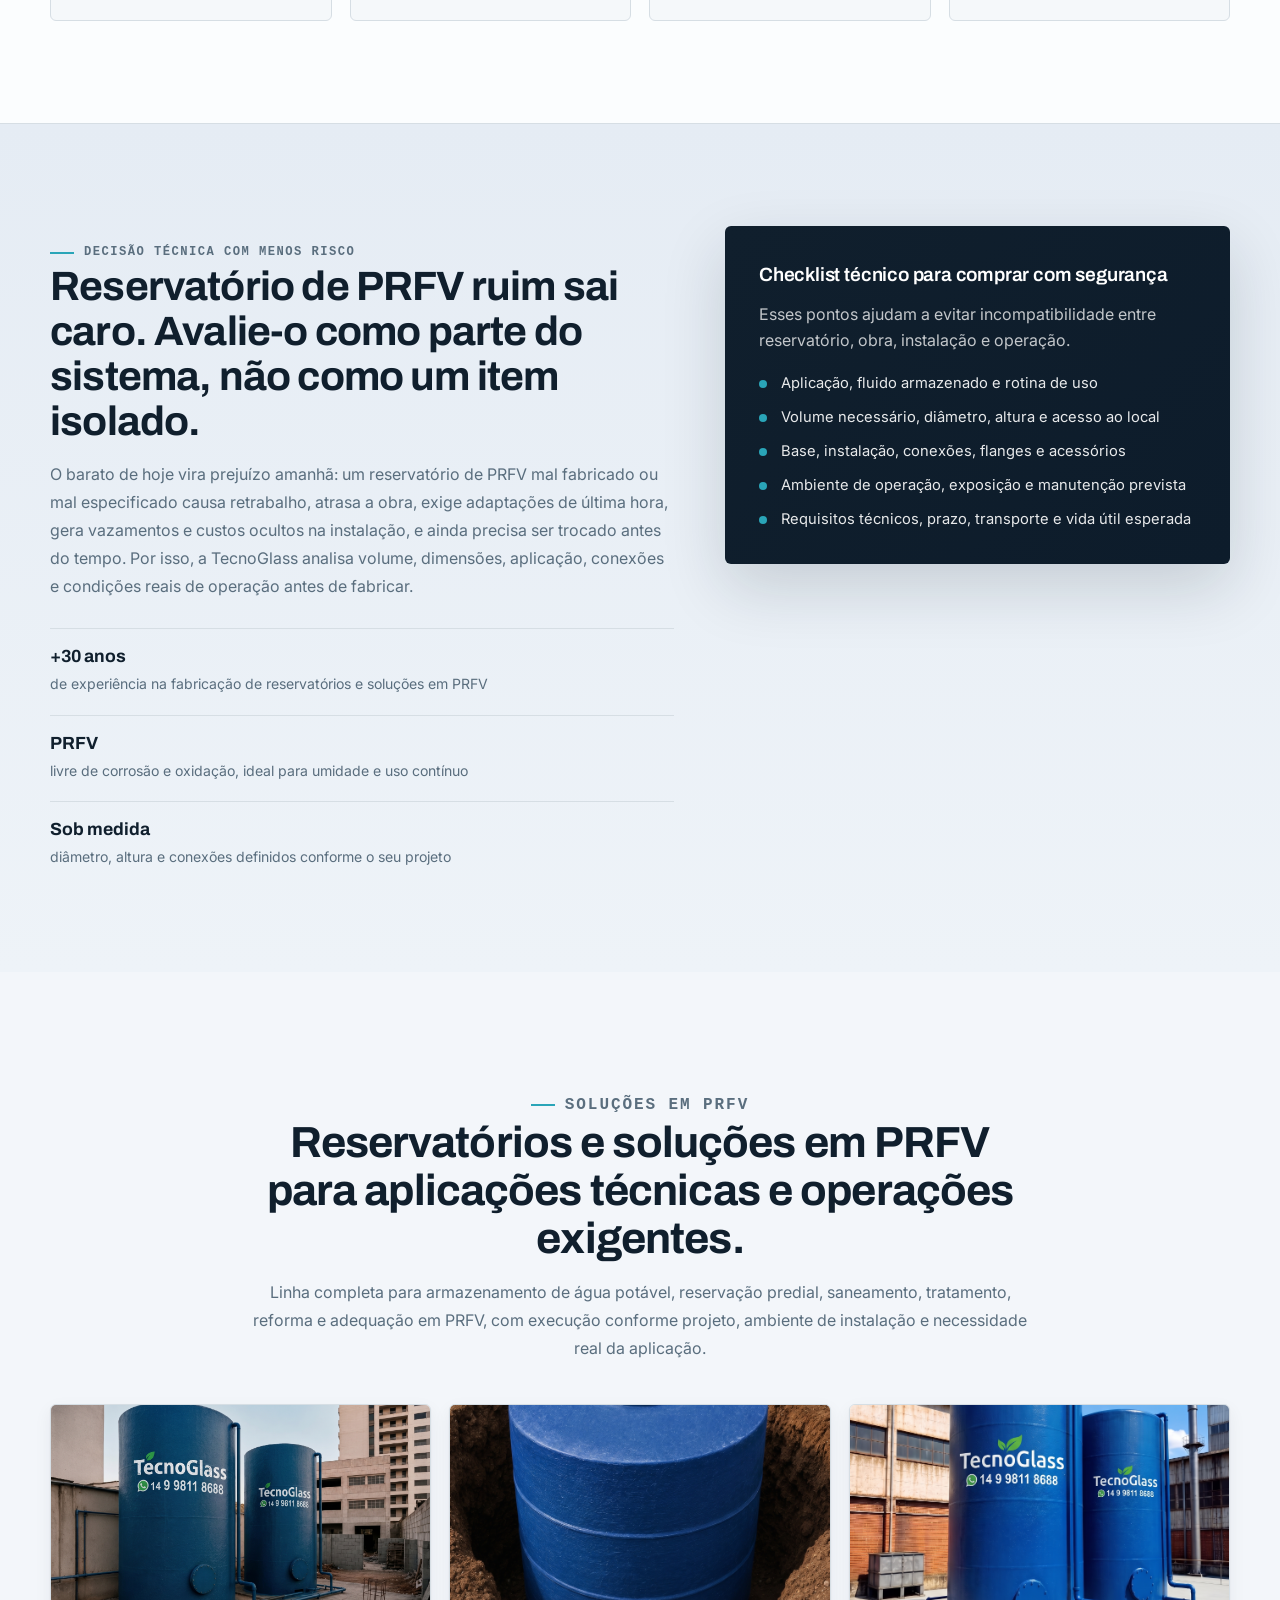
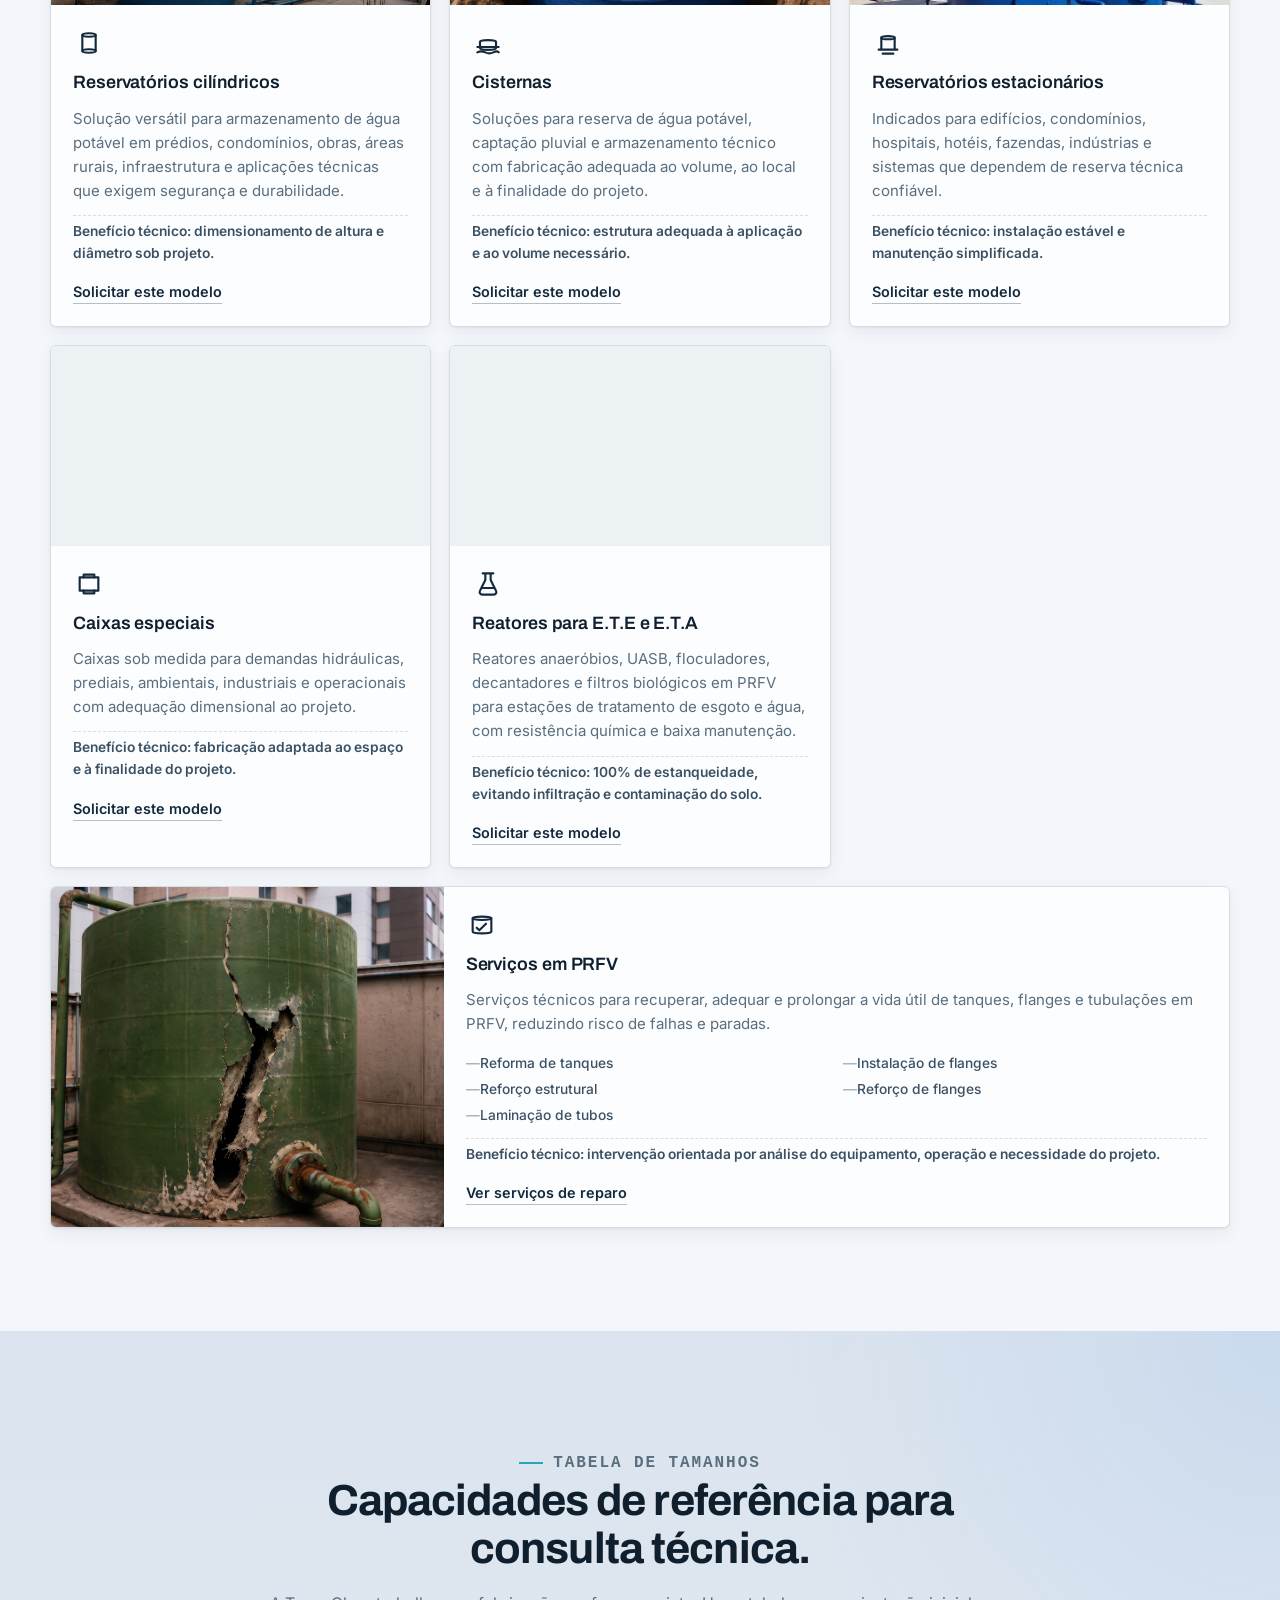
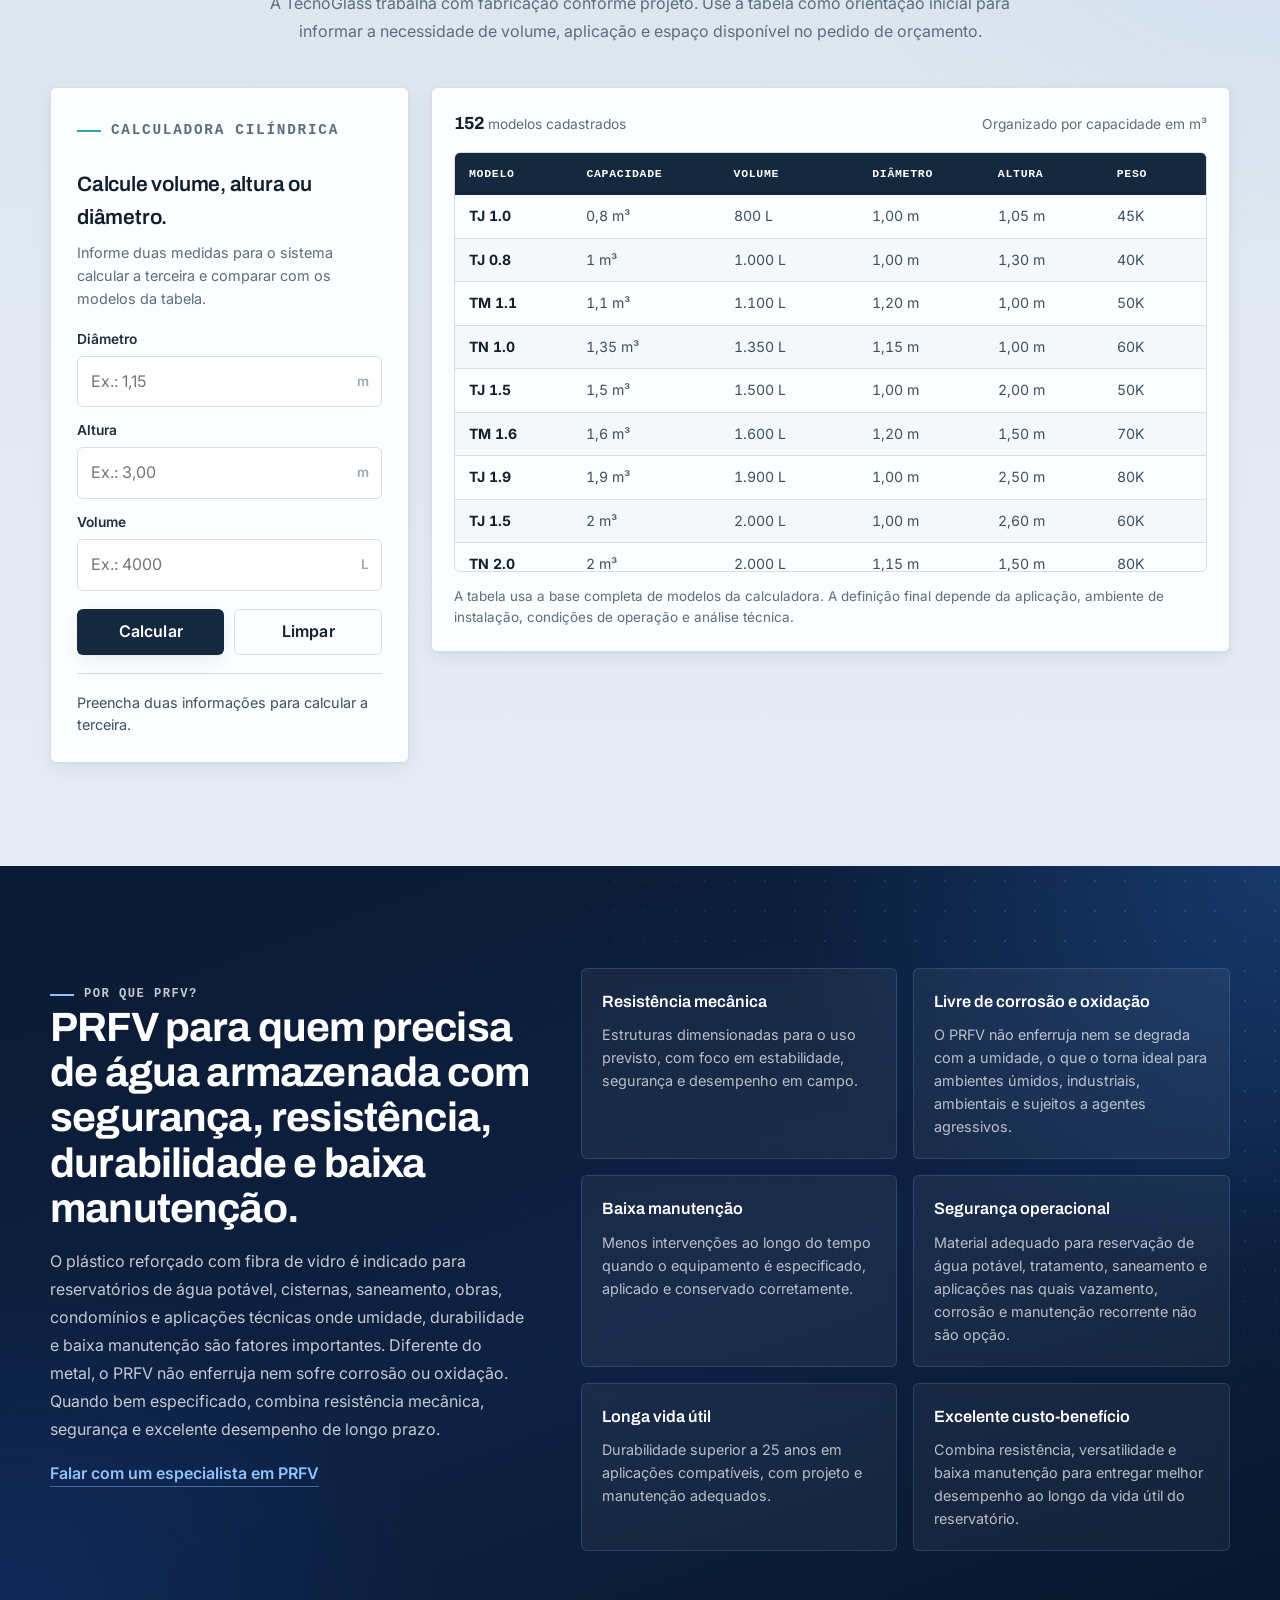
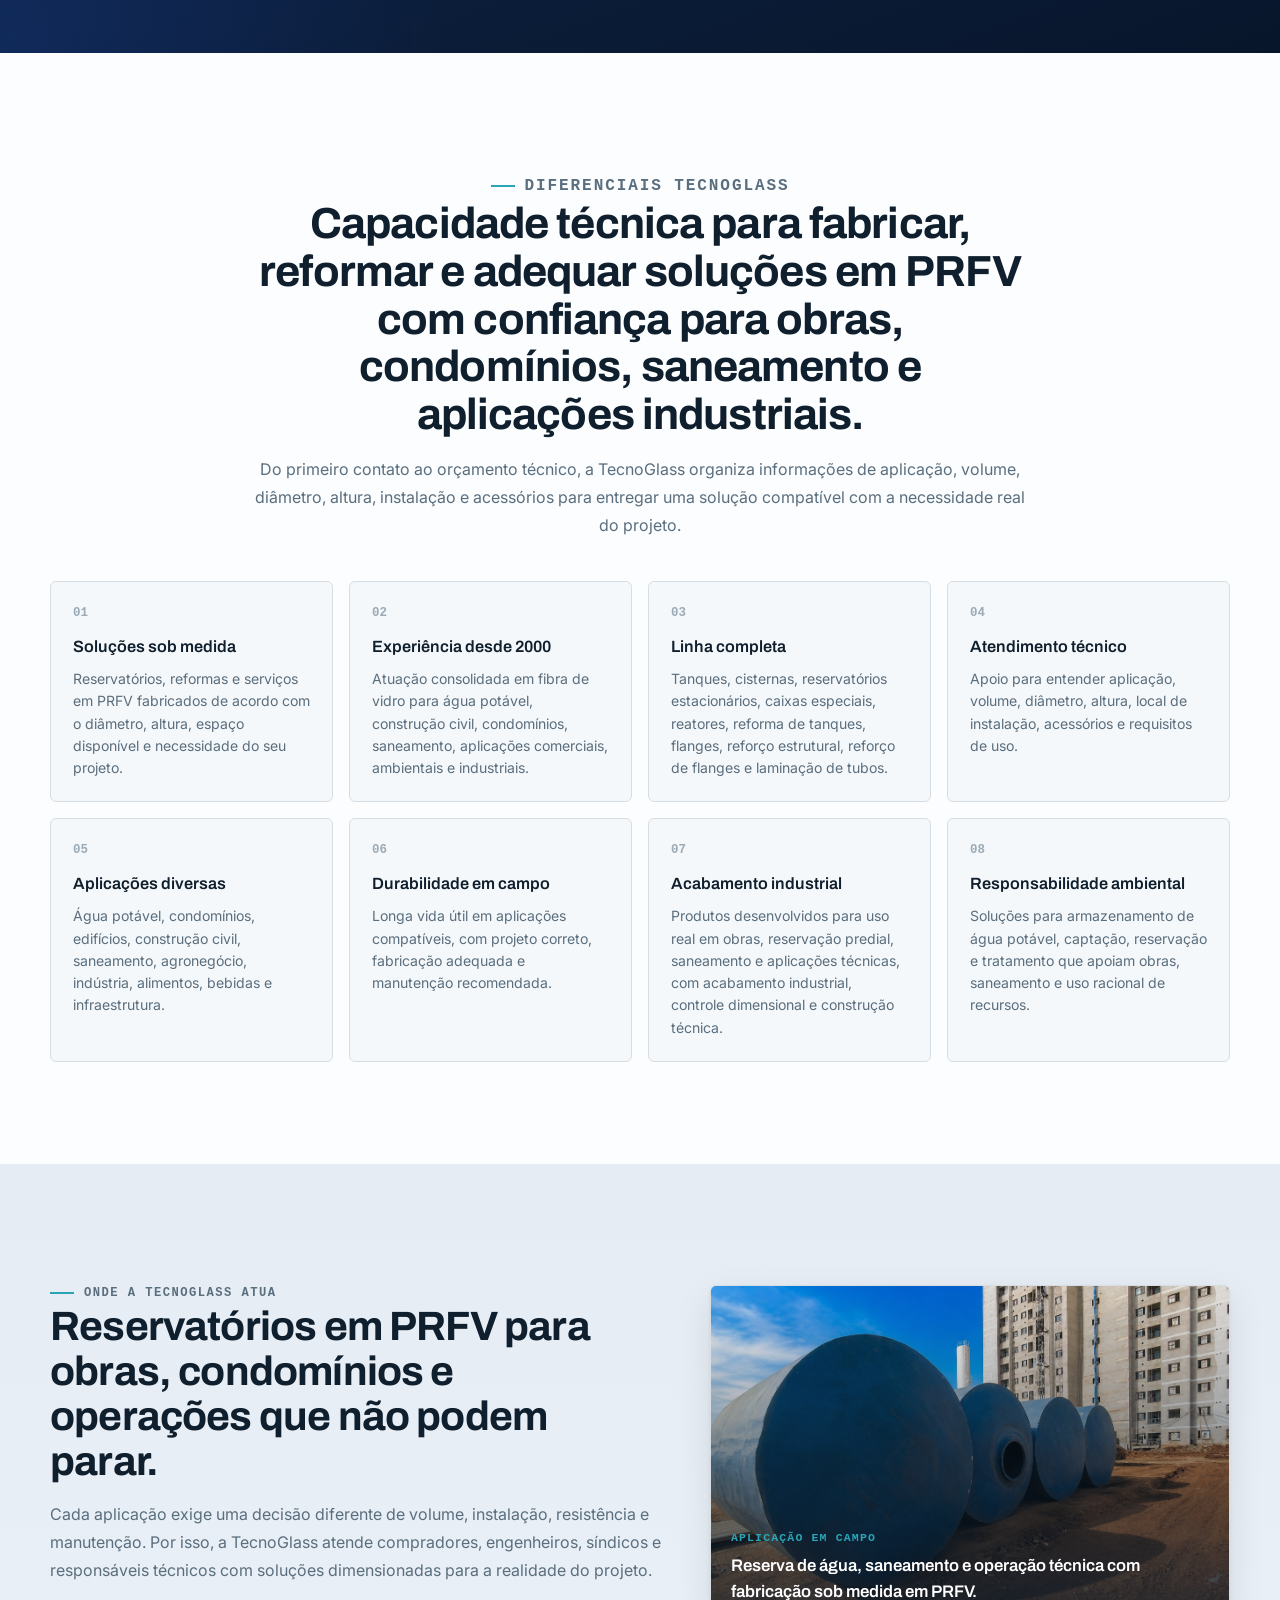
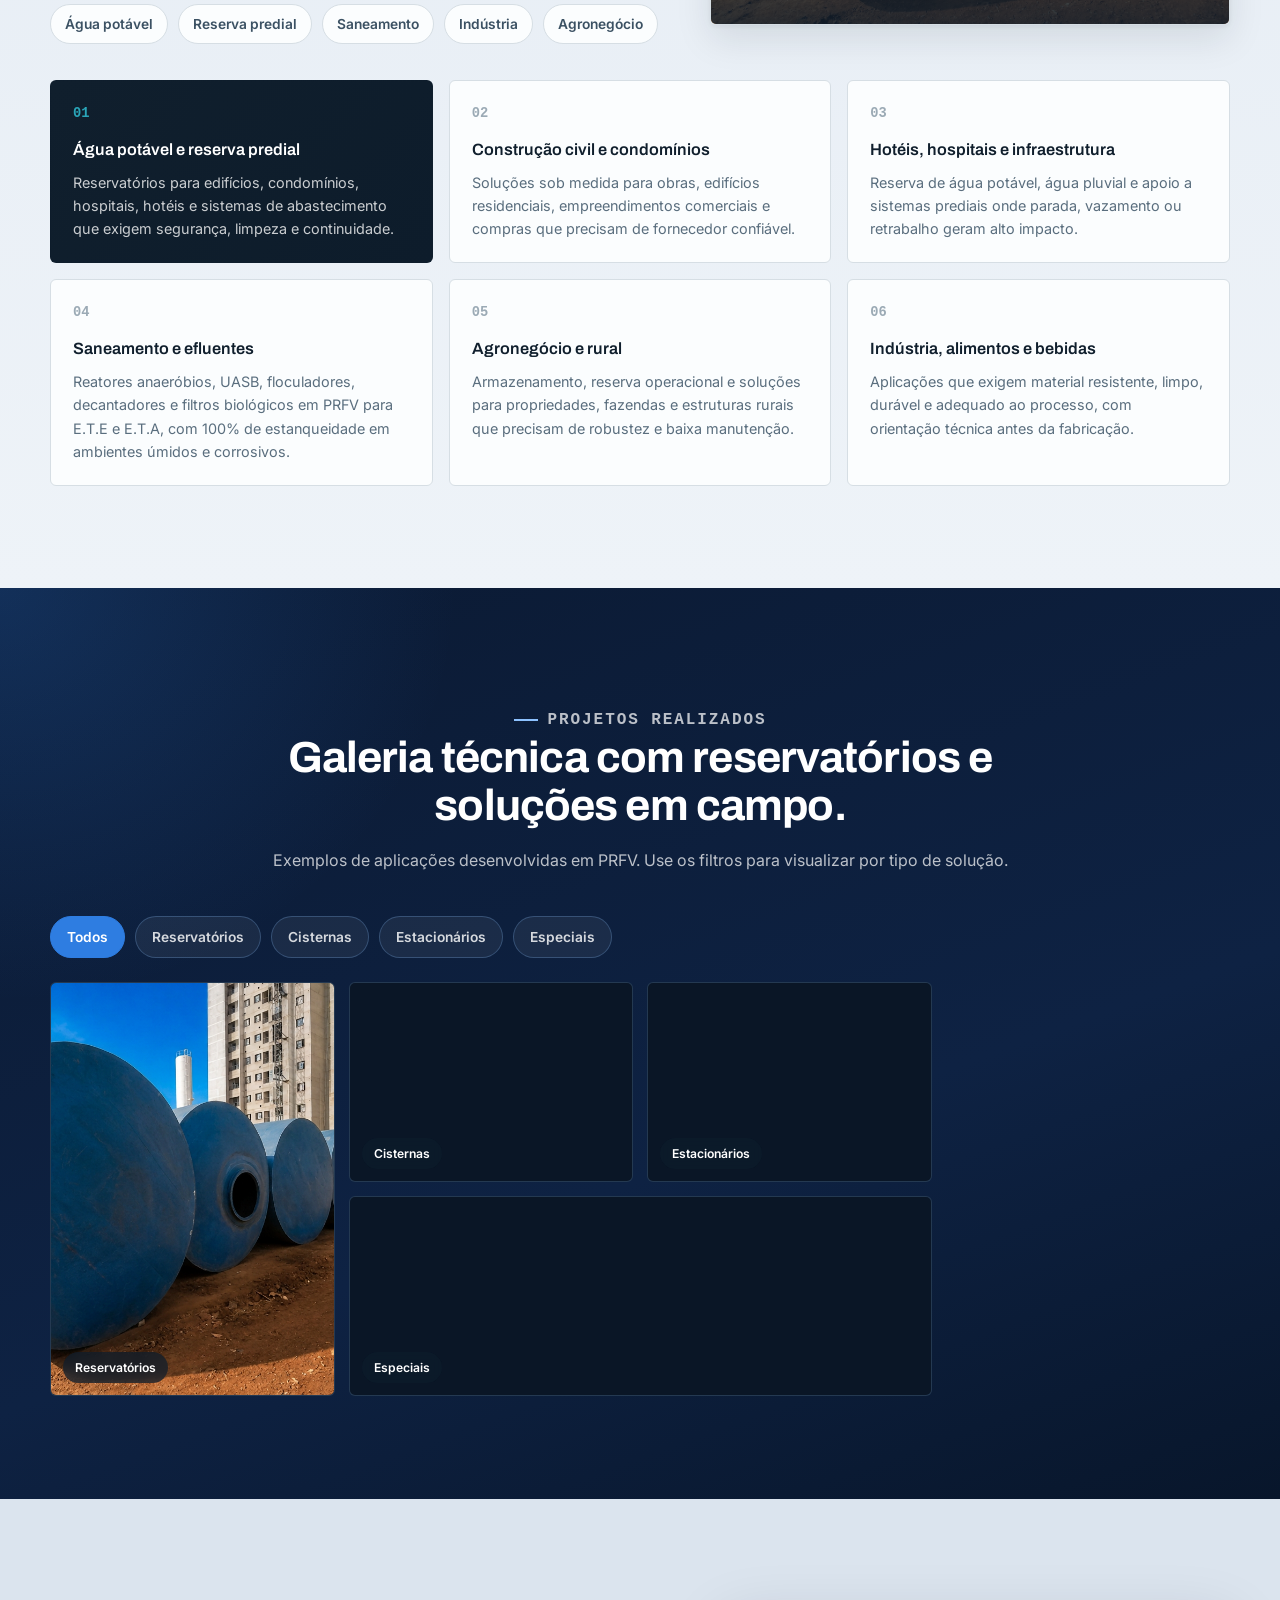
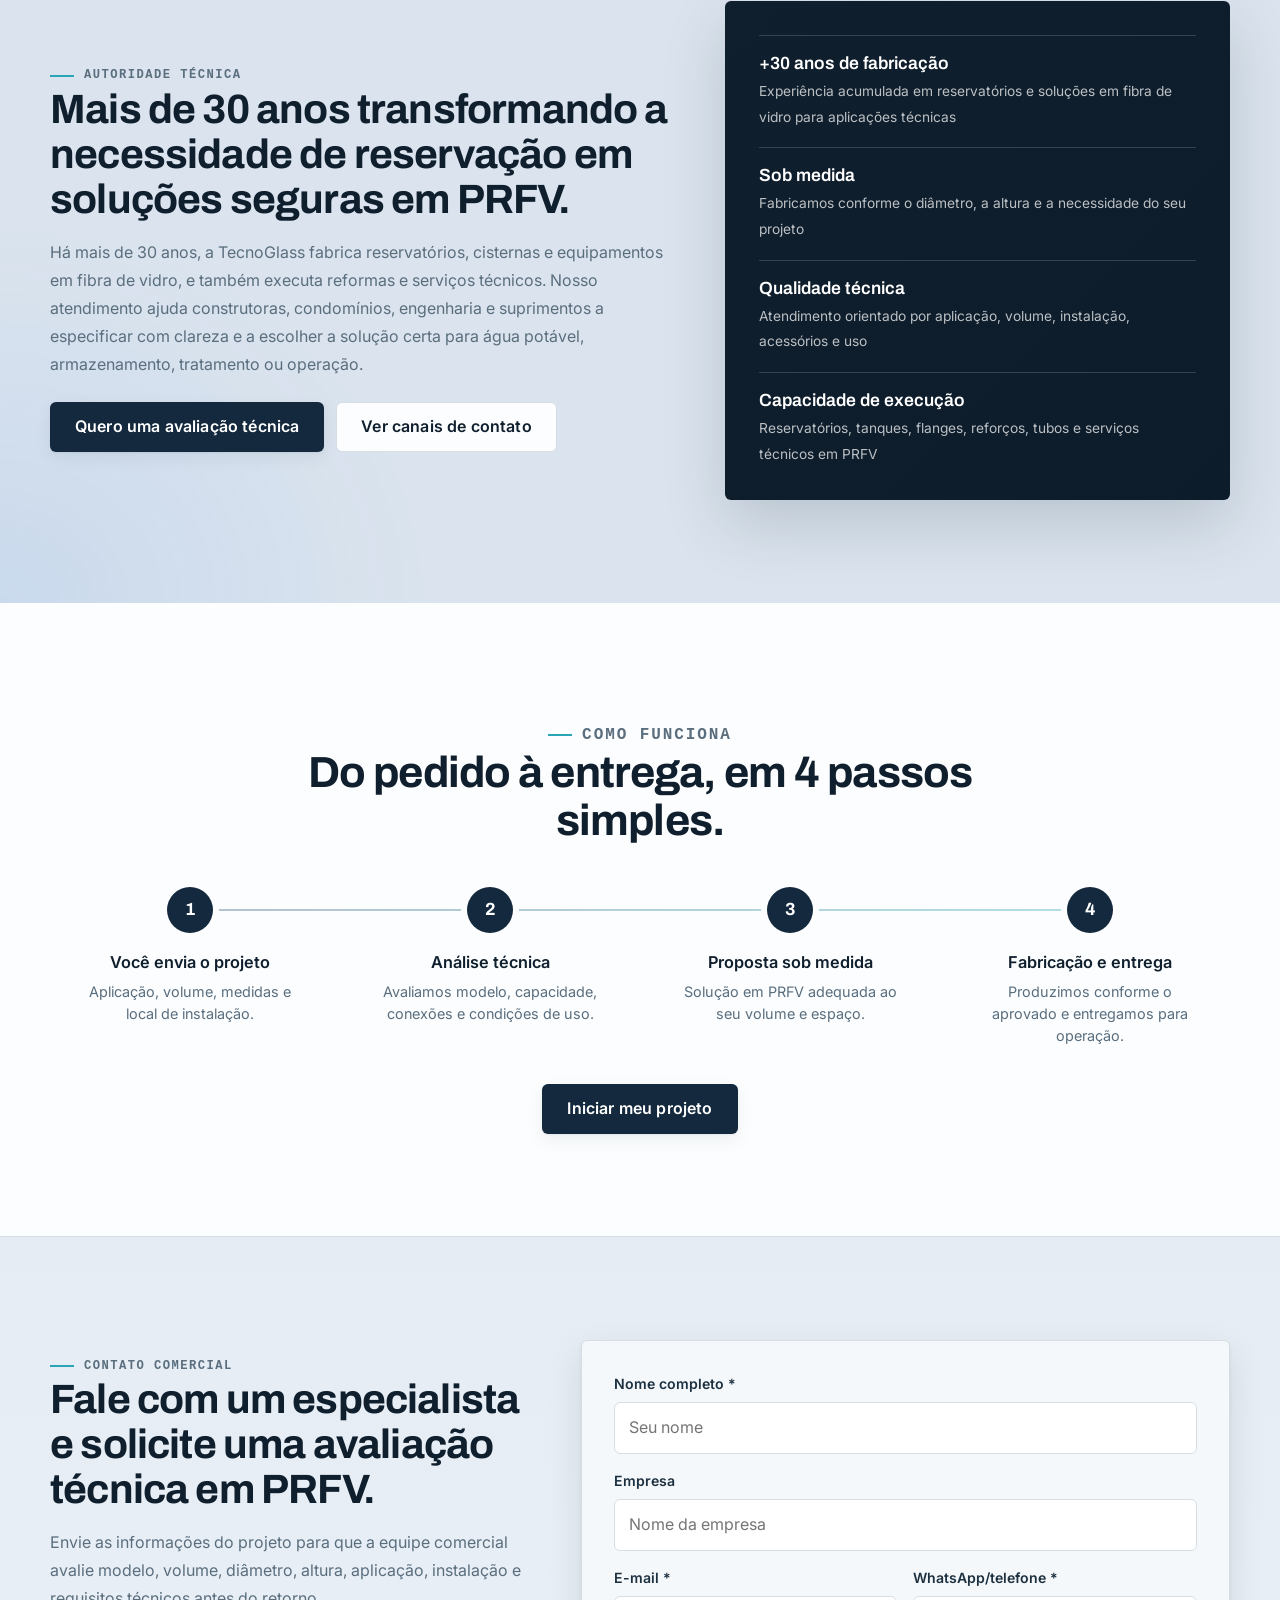
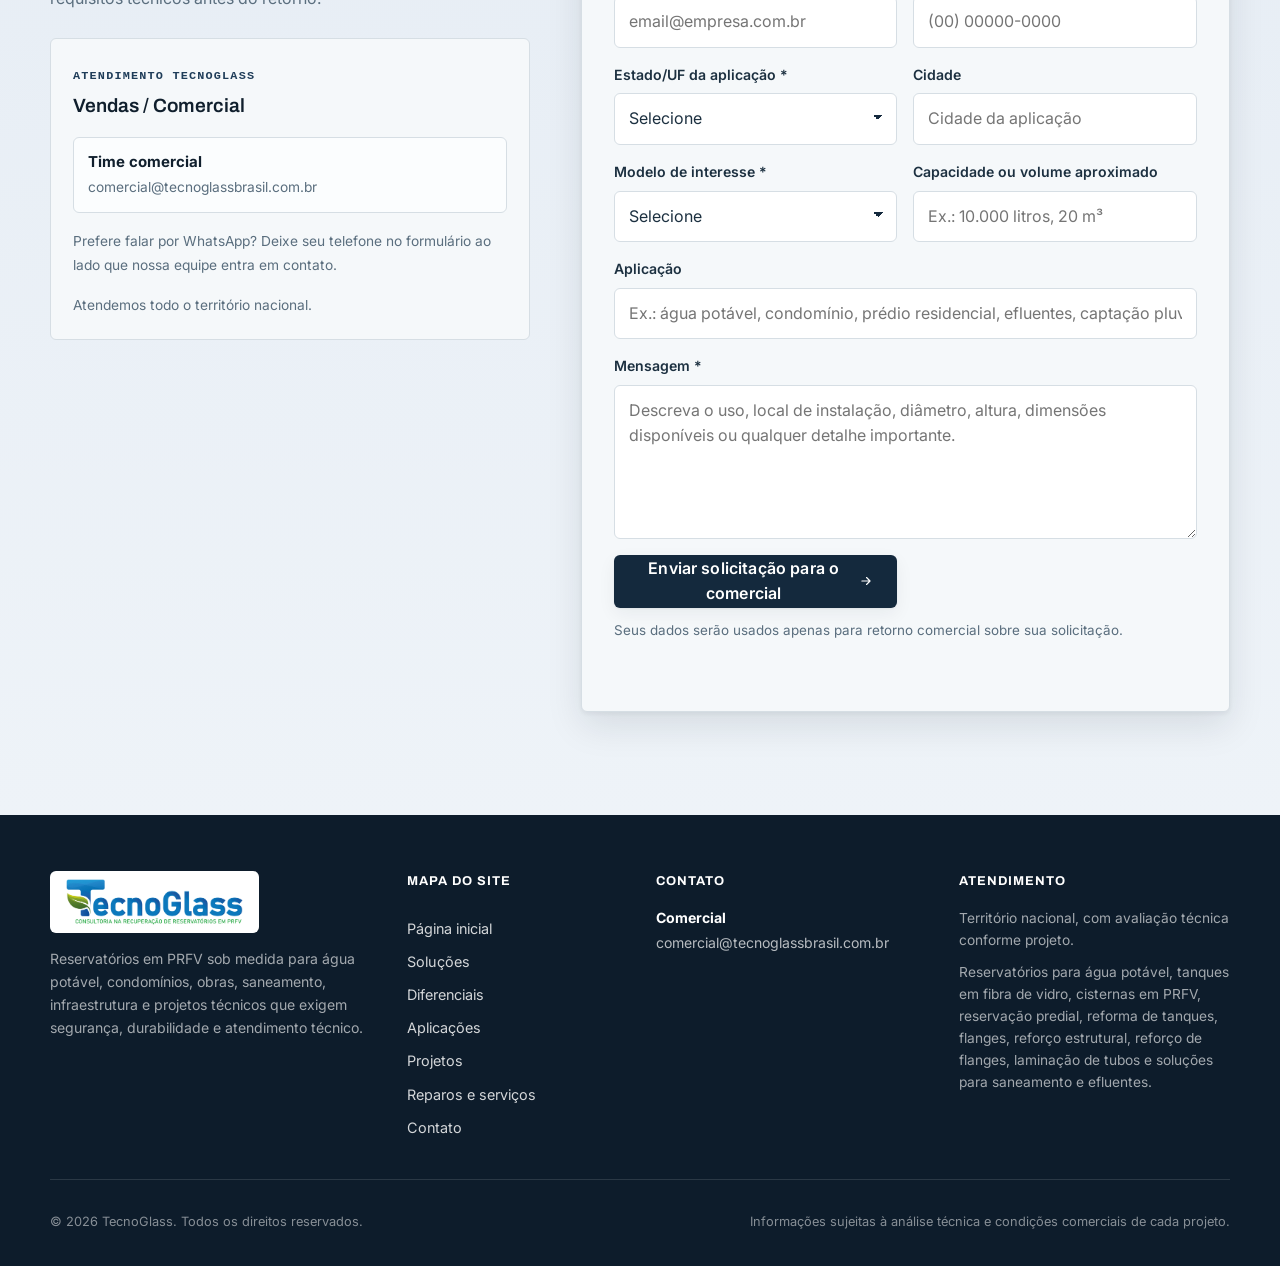
<file: reservatorios.html>
<!DOCTYPE html>
<html lang="pt-BR">

<head>
  <meta charset="UTF-8" />
  <meta name="viewport" content="width=device-width, initial-scale=1.0" />
  <meta name="format-detection" content="telephone=no" />

  <title>TecnoGlass | Reservatórios em PRFV sob medida</title>
  <meta name="description"
    content="Reservatórios em PRFV sob medida para água potável, condomínios, construtoras, saneamento, infraestrutura e aplicações técnicas que exigem resistência, segurança, durabilidade e qualidade de fabricação." />
  <meta name="robots" content="index, follow, max-image-preview:large" />
  <link rel="canonical" href="https://tecnoglassbrasil.com.br/reservatorios.html" />

  <meta property="og:title" content="TecnoGlass | Reservatórios em PRFV sob medida" />
  <meta property="og:description"
    content="Reservatórios e soluções em PRFV para água potável, reservação predial, saneamento, infraestrutura e aplicações técnicas com fabricação sob medida, controle de qualidade e orientação técnica." />
  <meta property="og:type" content="website" />
  <meta property="og:url" content="https://tecnoglassbrasil.com.br/reservatorios.html" />
  <meta property="og:image" content="https://tecnoglassbrasil.com.br/assets/logo-tecnoglass.png" />
  <meta property="og:locale" content="pt_BR" />

  <meta name="twitter:card" content="summary_large_image" />
  <meta name="twitter:title" content="TecnoGlass | Reservatórios em PRFV sob medida" />
  <meta name="twitter:description"
    content="Reservatórios em PRFV para água potável, condomínios, construtoras, saneamento, infraestrutura e projetos técnicos que exigem segurança, durabilidade e fornecimento confiável." />
  <meta name="twitter:image" content="https://tecnoglassbrasil.com.br/assets/logo-tecnoglass.png" />
  <meta name="theme-color" content="#14293d" />

  <link rel="preconnect" href="https://fonts.googleapis.com" />
  <link rel="preconnect" href="https://fonts.gstatic.com" crossorigin />
  <link href="https://fonts.googleapis.com/css2?family=Archivo:wght@500;600;700&family=Inter:wght@400;500;600;700&display=swap"
    rel="stylesheet" />
  <link rel="preload" href="assets/produtos/reservatorio-estacionario.png" as="image" fetchpriority="high" />
  <link rel="icon" href="assets/favicon.png" type="image/svg+xml" />
  <link rel="stylesheet" href="assets/css/site.css?v=12" />
</head>

<body class="theme-reservatorios">
  <a class="skip-link" href="#conteudo">Pular para o conteúdo</a>

  <header class="site-header" data-header>
    <div class="container header-inner">
      <a class="brand" href="index.html" aria-label="TecnoGlass - voltar à página inicial">
        <img src="assets/logo-tecnoglass.webp" alt="TecnoGlass" width="177" height="46" loading="eager" decoding="async" />
      </a>

      <button class="nav-toggle" type="button" id="navToggle" aria-label="Abrir menu principal"
        aria-controls="siteNav" aria-expanded="false">
        <span aria-hidden="true"></span>
        <span aria-hidden="true"></span>
        <span aria-hidden="true"></span>
      </button>

      <nav class="site-nav" id="siteNav" aria-label="Navegação principal">
        <a href="index.html">Página inicial</a>
        <a href="#solucoes">Soluções</a>
        <a href="#tamanhos">Tabela</a>
        <a href="#diferenciais">Diferenciais</a>
        <a href="#aplicacoes">Aplicações</a>
        <a href="#projetos">Projetos</a>
        <a href="#empresa">Empresa</a>
        <a href="reparos.html">Reparos</a>
        <a href="#contato">Contato</a>
      </nav>

      <div class="header-actions">
        <a class="header-cta" href="#contato">Avaliação técnica</a>
      </div>
    </div>
  </header>

  <main id="conteudo">
    <section class="hero hero-premium" id="inicio" aria-labelledby="hero-title">
      <div class="hero-premium-fx" aria-hidden="true">
        <span class="hero-premium-glow aqua"></span>
        <span class="hero-premium-glow green"></span>
        <div class="hero-premium-particles">
          <span></span><span></span><span></span><span></span><span></span><span></span>
        </div>
        <svg class="hero-premium-waves" viewBox="0 0 1440 200" preserveAspectRatio="none" focusable="false">
          <path fill="rgba(42,165,184,0.10)" d="M-60 90C140 40 300 140 520 100s380-90 580-40 300 50 400 20V200H-60Z" />
          <path fill="rgba(42,165,184,0.14)" d="M-60 130C120 90 320 170 540 140s400-70 600-20 280 40 360 10V200H-60Z" />
          <path fill="rgba(13,28,43,0.85)" d="M-60 168C160 140 340 195 560 172s420-40 620-8 240 22 320 4V200H-60Z" />
        </svg>
      </div>

      <div class="container hero-grid">
        <div class="hero-copy">
          <p class="eyebrow reveal">
            <span></span>
            Mais de 30 anos fabricando reservatórios em PRFV
          </p>
          <h1 id="hero-title" class="reveal">
            Reservatórios em PRFV sob medida, com mais de 30 anos de experiência em fabricação.
          </h1>
          <p class="hero-subtitle reveal">
            Fabricamos reservatórios em fibra de vidro para água potável, efluentes, processos industriais e
            infraestrutura. Cada projeto sai sob medida, com controle de qualidade e orientação técnica, para evitar
            retrabalho e garantir desempenho em campo.
          </p>

          <div class="hero-actions reveal" aria-label="Ações principais">
            <a class="btn btn-primary" href="#contato">
              <span>Solicitar avaliação técnica</span>
              <svg aria-hidden="true" viewBox="0 0 24 24">
                <path d="M5 12h14m-6-6 6 6-6 6" />
              </svg>
            </a>
            <a class="btn btn-secondary" href="#solucoes">Conhecer soluções</a>
          </div>

          <p class="hero-note reveal">Atendimento consultivo para engenheiros, construtoras, condomínios,
            suprimentos e responsáveis técnicos que precisam comprar com segurança.</p>

          <p class="hero-note reveal">Precisa reformar, reforçar ou recuperar um equipamento existente? <a
              class="text-link" href="reparos.html">Conheça nossos serviços de reparo em PRFV →</a></p>

          <dl class="trust-strip reveal" aria-label="Destaques de confiança">
            <div>
              <dt>+30 anos</dt>
              <dd>De experiência na fabricação de reservatórios em PRFV</dd>
            </div>
            <div>
              <dt>Normas técnicas</dt>
              <dd>Fabricação orientada por requisitos técnicos aplicáveis</dd>
            </div>
            <div>
              <dt>Sob medida</dt>
              <dd>Fabricamos de acordo com o diâmetro, altura e necessidade do seu projeto</dd>
            </div>
            <div>
              <dt>Atendimento nacional</dt>
              <dd>Atendemos todo o território nacional</dd>
            </div>
          </dl>
        </div>

        <aside class="hero-showcase reveal" aria-label="Destaque de produto">
          <div class="hero-visual-card">
            <img class="hero-visual-img" src="assets/produtos/reservatorio-estacionario.png"
              alt="Reservatórios em PRFV fabricados pela TecnoGlass para água potável, reservação predial e aplicações técnicas"
              width="720" height="760" decoding="async" />
            <div class="hero-visual-shade" aria-hidden="true"></div>
            <div class="hero-visual-content">
              <span class="hero-visual-kicker">Soluções em PRFV</span>
              <strong>Reservatórios sob medida para água potável, condomínios, obras, saneamento e
                infraestrutura.</strong>
              <ul class="hero-visual-badges" aria-label="Destaques TecnoGlass">
                <li>+30 anos de fabricação</li>
                <li>Atendimento nacional</li>
                <li>Projetos sob medida</li>
                <li>Água potável • Saneamento • PRFV</li>
              </ul>
            </div>
          </div>
        </aside>
      </div>
    </section>

    <section class="section section-industrial-proof" aria-labelledby="proof-title">
      <div class="container">
        <header class="section-head">
          <p class="section-kicker reveal">Fornecedor técnico para compras seguras</p>
          <h2 id="proof-title" class="reveal">Quando o reservatório é parte da operação, a escolha do fabricante não
            pode ser tratada como detalhe.</h2>
          <p class="reveal">
            A TecnoGlass desenvolve reservatórios e soluções em PRFV para condomínios, construtoras, obras,
            saneamento e empresas que precisam de segurança, qualidade de fabricação, durabilidade e suporte técnico
            para especificar corretamente antes da compra.
          </p>
        </header>

        <div class="proof-grid">
          <article class="proof-card reveal">
            <span>01</span>
            <h3>Compra com menor risco técnico</h3>
            <p>O projeto é analisado considerando volume, aplicação, ambiente de instalação, conexões e condições
              reais de operação.</p>
          </article>
          <article class="proof-card reveal">
            <span>02</span>
            <h3>Qualidade e conformidade</h3>
            <p>Fabricação orientada por critérios técnicos, controle dimensional e requisitos aplicáveis ao projeto
              contratado.</p>
          </article>
          <article class="proof-card reveal">
            <span>03</span>
            <h3>Fornecedor para engenharia e suprimentos</h3>
            <p>Comunicação clara para quem precisa comparar fornecedor, justificar compra e reduzir incertezas antes
              da aprovação.</p>
          </article>
          <article class="proof-card reveal">
            <span>04</span>
            <h3>PRFV para ambientes exigentes</h3>
            <p>Material livre de corrosão e oxidação, indicado para ambientes úmidos, operação contínua e
              necessidade de baixa manutenção.</p>
          </article>
        </div>
      </div>
    </section>

    <section class="section section-risk" aria-labelledby="risk-title">
      <div class="container risk-grid">
        <div class="risk-copy">
          <p class="section-kicker reveal">Decisão técnica com menos risco</p>
          <h2 id="risk-title" class="reveal">Reservatório de PRFV ruim sai caro. Avalie-o como parte do sistema, não
            como um item isolado.</h2>
          <p class="reveal">
            O barato de hoje vira prejuízo amanhã: um reservatório de PRFV mal fabricado ou mal especificado causa
            retrabalho, atrasa a obra, exige adaptações de última hora, gera vazamentos e custos ocultos na
            instalação, e ainda precisa ser trocado antes do tempo. Por isso, a TecnoGlass analisa volume, dimensões,
            aplicação, conexões e condições reais de operação antes de fabricar.
          </p>
          <div class="risk-metrics reveal" aria-label="Destaques de segurança técnica">
            <div>
              <strong>+30 anos</strong>
              <span>de experiência na fabricação de reservatórios e soluções em PRFV</span>
            </div>
            <div>
              <strong>PRFV</strong>
              <span>livre de corrosão e oxidação, ideal para umidade e uso contínuo</span>
            </div>
            <div>
              <strong>Sob medida</strong>
              <span>diâmetro, altura e conexões definidos conforme o seu projeto</span>
            </div>
          </div>
        </div>
        <div class="risk-panel reveal">
          <strong>Checklist técnico para comprar com segurança</strong>
          <p>Esses pontos ajudam a evitar incompatibilidade entre reservatório, obra, instalação e operação.</p>
          <ul>
            <li>Aplicação, fluido armazenado e rotina de uso</li>
            <li>Volume necessário, diâmetro, altura e acesso ao local</li>
            <li>Base, instalação, conexões, flanges e acessórios</li>
            <li>Ambiente de operação, exposição e manutenção prevista</li>
            <li>Requisitos técnicos, prazo, transporte e vida útil esperada</li>
          </ul>
        </div>
      </div>
    </section>

    <section class="section section-solutions" id="solucoes" aria-labelledby="solucoes-title">
      <div class="container">
        <header class="section-head">
          <p class="section-kicker reveal">Soluções em PRFV</p>
          <h2 id="solucoes-title" class="reveal">Reservatórios e soluções em PRFV para aplicações técnicas e
            operações exigentes.</h2>
          <p class="reveal">
            Linha completa para armazenamento de água potável, reservação predial, saneamento, tratamento, reforma e
            adequação em PRFV, com execução conforme projeto, ambiente de instalação e necessidade real da aplicação.
          </p>
        </header>

        <div class="solutions-grid">
          <article class="solution-card reveal">
            <img src="assets/produtos/reservatorio-cilindrico.png" alt="Reservatório cilíndrico em fibra de vidro"
              loading="lazy" decoding="async" />
            <div>
              <svg class="card-icon" aria-hidden="true" viewBox="0 0 24 24">
                <path d="M7 6c0-1.7 10-1.7 10 0v12c0 1.7-10 1.7-10 0V6Z" />
                <path d="M7 6c0 1.7 10 1.7 10 0M7 18c0-1.7 10-1.7 10 0" />
              </svg>
              <h3>Reservatórios cilíndricos</h3>
              <p>Solução versátil para armazenamento de água potável em prédios, condomínios, obras, áreas rurais,
                infraestrutura e aplicações técnicas que exigem segurança e durabilidade.</p>
              <span>Benefício técnico: dimensionamento de altura e diâmetro sob projeto.</span>
              <a href="#contato" data-model-link="Reservatório cilíndrico">Solicitar este modelo</a>
            </div>
          </article>

          <article class="solution-card reveal">
            <img src="assets/produtos/cisterna.png" alt="Cisterna em PRFV para instalação técnica"
              loading="lazy" decoding="async" />
            <div>
              <svg class="card-icon" aria-hidden="true" viewBox="0 0 24 24">
                <path d="M4 15h16M6 11c0-1.5 12-1.5 12 0v5c0 1.5-12 1.5-12 0v-5Z" />
                <path d="M4 19c2-1 4-1 6 0s4 1 6 0 3-1 4 0" />
              </svg>
              <h3>Cisternas</h3>
              <p>Soluções para reserva de água potável, captação pluvial e armazenamento técnico com fabricação
                adequada ao volume, ao local e à finalidade do projeto.</p>
              <span>Benefício técnico: estrutura adequada à aplicação e ao volume necessário.</span>
              <a href="#contato" data-model-link="Cisterna">Solicitar este modelo</a>
            </div>
          </article>

          <article class="solution-card reveal">
            <img src="assets/produtos/reservatorio-estacionario.png" alt="Reservatório estacionário em fibra de vidro"
              loading="lazy" decoding="async" />
            <div>
              <svg class="card-icon" aria-hidden="true" viewBox="0 0 24 24">
                <path d="M5 17h14M7 17V8c0-1.6 10-1.6 10 0v9M8 20h8" />
                <path d="M7 8c0 1.6 10 1.6 10 0" />
              </svg>
              <h3>Reservatórios estacionários</h3>
              <p>Indicados para edifícios, condomínios, hospitais, hotéis, fazendas, indústrias e sistemas que
                dependem de reserva técnica confiável.</p>
              <span>Benefício técnico: instalação estável e manutenção simplificada.</span>
              <a href="#contato" data-model-link="Reservatório estacionário">Solicitar este modelo</a>
            </div>
          </article>

          <article class="solution-card reveal">
            <img src="assets/produtos/caixas-especiais.png" alt="Caixas especiais em PRFV" loading="lazy"
              decoding="async" />
            <div>
              <svg class="card-icon" aria-hidden="true" viewBox="0 0 24 24">
                <path d="M5 7h14v10H5z" />
                <path d="M8 7V5h8v2M8 17v2h8v-2" />
              </svg>
              <h3>Caixas especiais</h3>
              <p>Caixas sob medida para demandas hidráulicas, prediais, ambientais, industriais e operacionais com
                adequação dimensional ao projeto.</p>
              <span>Benefício técnico: fabricação adaptada ao espaço e à finalidade do projeto.</span>
              <a href="#contato" data-model-link="Caixa especial em PRFV">Solicitar este modelo</a>
            </div>
          </article>

          <article class="solution-card reveal">
            <img src="assets/produtos/reatores-ete-eta.png" alt="Reatores e decantadores em PRFV" loading="lazy"
              decoding="async" />
            <div>
              <svg class="card-icon" aria-hidden="true" viewBox="0 0 24 24">
                <path d="M8 4h8M10 4v5l-4 8a2 2 0 0 0 1.8 3h8.4a2 2 0 0 0 1.8-3l-4-8V4" />
                <path d="M8 15h8" />
              </svg>
              <h3>Reatores para E.T.E e E.T.A</h3>
              <p>Reatores anaeróbios, UASB, floculadores, decantadores e filtros biológicos em PRFV para estações de
                tratamento de esgoto e água, com resistência química e baixa manutenção.</p>
              <span>Benefício técnico: 100% de estanqueidade, evitando infiltração e contaminação do solo.</span>
              <a href="#contato" data-model-link="Reator ou solução para efluentes">Solicitar este modelo</a>
            </div>
          </article>

          <article class="solution-card reveal service-card">
            <img src="assets/produtos/servicos-reparo.png"
              alt="Serviços técnicos em PRFV para tanques, flanges e tubulações" loading="lazy" decoding="async" />
            <div>
              <svg class="card-icon" aria-hidden="true" viewBox="0 0 24 24">
                <path d="M5 7c0-1.7 14-1.7 14 0v10c0 1.7-14 1.7-14 0V7Z" />
                <path d="M5 7c0 1.7 14 1.7 14 0" />
                <path d="m8 14 2 2 5-5" />
              </svg>
              <h3>Serviços em PRFV</h3>
              <p>Serviços técnicos para recuperar, adequar e prolongar a vida útil de tanques, flanges e tubulações
                em PRFV, reduzindo risco de falhas e paradas.</p>
              <ul class="service-list" aria-label="Serviços em PRFV">
                <li>Reforma de tanques</li>
                <li>Instalação de flanges</li>
                <li>Reforço estrutural</li>
                <li>Reforço de flanges</li>
                <li>Laminação de tubos</li>
              </ul>
              <span>Benefício técnico: intervenção orientada por análise do equipamento, operação e necessidade do
                projeto.</span>
              <a href="reparos.html">Ver serviços de reparo</a>
            </div>
          </article>
        </div>
      </div>
    </section>

    <section class="section section-size-table" id="tamanhos" aria-labelledby="tamanhos-title">
      <div class="container">
        <header class="section-head">
          <p class="section-kicker reveal">Tabela de tamanhos</p>
          <h2 id="tamanhos-title" class="reveal">Capacidades de referência para consulta técnica.</h2>
          <p class="reveal">
            A TecnoGlass trabalha com fabricação conforme projeto. Use a tabela como orientação inicial para
            informar a necessidade de volume, aplicação e espaço disponível no pedido de orçamento.
          </p>
        </header>

        <div class="size-tools-grid reveal">
          <aside class="size-calculator" aria-labelledby="calculator-title">
            <div class="calculator-head">
              <p class="section-kicker">Calculadora cilíndrica</p>
              <h3 id="calculator-title">Calcule volume, altura ou diâmetro.</h3>
              <p>Informe duas medidas para o sistema calcular a terceira e comparar com os modelos da tabela.</p>
            </div>

            <div class="calc-fields">
              <div class="calc-field">
                <label for="calcDiametro">Diâmetro</label>
                <div>
                  <input id="calcDiametro" type="text" inputmode="decimal" autocomplete="off"
                    placeholder="Ex.: 1,15" />
                  <span>m</span>
                </div>
              </div>

              <div class="calc-field">
                <label for="calcAltura">Altura</label>
                <div>
                  <input id="calcAltura" type="text" inputmode="decimal" autocomplete="off" placeholder="Ex.: 3,00" />
                  <span>m</span>
                </div>
              </div>

              <div class="calc-field">
                <label for="calcVolume">Volume</label>
                <div>
                  <input id="calcVolume" type="text" inputmode="numeric" autocomplete="off"
                    placeholder="Ex.: 4000" />
                  <span>L</span>
                </div>
              </div>
            </div>

            <div class="calc-actions">
              <button class="btn btn-primary" id="calcButton" type="button">Calcular</button>
              <button class="btn btn-secondary" id="clearCalcButton" type="button">Limpar</button>
            </div>

            <div class="calc-result" id="calcResult" aria-live="polite">
              <p id="calcStatus">Preencha duas informações para calcular a terceira.</p>
              <div id="calcModelResult"></div>
            </div>
          </aside>

          <div class="size-table-card">
            <div class="size-table-meta">
              <span><strong id="sizeTableCount">0</strong> modelos cadastrados</span>
              <span>Organizado por capacidade em m³</span>
            </div>
            <div class="table-wrap" role="region" aria-label="Tabela completa de tamanhos dos reservatórios"
              tabindex="0">
              <table>
                <thead>
                  <tr>
                    <th>Modelo</th>
                    <th>Capacidade</th>
                    <th>Volume</th>
                    <th>Diâmetro</th>
                    <th>Altura</th>
                    <th>Peso</th>
                  </tr>
                </thead>
                <tbody id="sizeTableBody">
                  <tr>
                    <td colspan="6">Carregando modelos...</td>
                  </tr>
                </tbody>
              </table>
            </div>
            <p class="table-note">
              A tabela usa a base completa de modelos da calculadora. A definição final depende da aplicação,
              ambiente de instalação, condições de operação e análise técnica.
            </p>
          </div>
        </div>
      </div>
    </section>

    <section class="section section-prfv" id="prfv" aria-labelledby="prfv-title">
      <div class="container split-section">
        <div class="split-copy">
          <p class="section-kicker reveal">Por que PRFV?</p>
          <h2 id="prfv-title" class="reveal">PRFV para quem precisa de água armazenada com segurança, resistência,
            durabilidade e baixa manutenção.</h2>
          <p class="reveal">
            O plástico reforçado com fibra de vidro é indicado para reservatórios de água potável, cisternas,
            saneamento, obras, condomínios e aplicações técnicas onde umidade, durabilidade e baixa manutenção são
            fatores importantes. Diferente do metal, o PRFV não enferruja nem sofre corrosão ou oxidação. Quando bem
            especificado, combina resistência mecânica, segurança e excelente desempenho de longo prazo.
          </p>
          <a class="text-link reveal" href="#contato">Falar com um especialista em PRFV</a>
        </div>

        <div class="benefit-grid reveal">
          <article>
            <h3>Resistência mecânica</h3>
            <p>Estruturas dimensionadas para o uso previsto, com foco em estabilidade, segurança e desempenho em
              campo.</p>
          </article>
          <article>
            <h3>Livre de corrosão e oxidação</h3>
            <p>O PRFV não enferruja nem se degrada com a umidade, o que o torna ideal para ambientes úmidos,
              industriais, ambientais e sujeitos a agentes agressivos.</p>
          </article>
          <article>
            <h3>Baixa manutenção</h3>
            <p>Menos intervenções ao longo do tempo quando o equipamento é especificado, aplicado e conservado
              corretamente.</p>
          </article>
          <article>
            <h3>Segurança operacional</h3>
            <p>Material adequado para reservação de água potável, tratamento, saneamento e aplicações nas quais
              vazamento, corrosão e manutenção recorrente não são opção.</p>
          </article>
          <article>
            <h3>Longa vida útil</h3>
            <p>Durabilidade superior a 25 anos em aplicações compatíveis, com projeto e manutenção adequados.</p>
          </article>
          <article>
            <h3>Excelente custo-benefício</h3>
            <p>Combina resistência, versatilidade e baixa manutenção para entregar melhor desempenho ao longo da
              vida útil do reservatório.</p>
          </article>
        </div>
      </div>
    </section>

    <section class="section section-differentials" id="diferenciais" aria-labelledby="diferenciais-title">
      <div class="container">
        <header class="section-head">
          <p class="section-kicker reveal">Diferenciais TecnoGlass</p>
          <h2 id="diferenciais-title" class="reveal">Capacidade técnica para fabricar, reformar e adequar soluções
            em PRFV com confiança para obras, condomínios, saneamento e aplicações industriais.</h2>
          <p class="reveal">
            Do primeiro contato ao orçamento técnico, a TecnoGlass organiza informações de aplicação, volume,
            diâmetro, altura, instalação e acessórios para entregar uma solução compatível com a necessidade real do
            projeto.
          </p>
        </header>

        <div class="differential-grid">
          <article class="info-card reveal">
            <span>01</span>
            <h3>Soluções sob medida</h3>
            <p>Reservatórios, reformas e serviços em PRFV fabricados de acordo com o diâmetro, altura, espaço
              disponível e necessidade do seu projeto.</p>
          </article>
          <article class="info-card reveal">
            <span>02</span>
            <h3>Experiência desde 2000</h3>
            <p>Atuação consolidada em fibra de vidro para água potável, construção civil, condomínios, saneamento,
              aplicações comerciais, ambientais e industriais.</p>
          </article>
          <article class="info-card reveal">
            <span>03</span>
            <h3>Linha completa</h3>
            <p>Tanques, cisternas, reservatórios estacionários, caixas especiais, reatores, reforma de tanques,
              flanges, reforço estrutural, reforço de flanges e laminação de tubos.</p>
          </article>
          <article class="info-card reveal">
            <span>04</span>
            <h3>Atendimento técnico</h3>
            <p>Apoio para entender aplicação, volume, diâmetro, altura, local de instalação, acessórios e requisitos
              de uso.</p>
          </article>
          <article class="info-card reveal">
            <span>05</span>
            <h3>Aplicações diversas</h3>
            <p>Água potável, condomínios, edifícios, construção civil, saneamento, agronegócio, indústria,
              alimentos, bebidas e infraestrutura.</p>
          </article>
          <article class="info-card reveal">
            <span>06</span>
            <h3>Durabilidade em campo</h3>
            <p>Longa vida útil em aplicações compatíveis, com projeto correto, fabricação adequada e manutenção
              recomendada.</p>
          </article>
          <article class="info-card reveal">
            <span>07</span>
            <h3>Acabamento industrial</h3>
            <p>Produtos desenvolvidos para uso real em obras, reservação predial, saneamento e aplicações técnicas,
              com acabamento industrial, controle dimensional e construção técnica.</p>
          </article>
          <article class="info-card reveal">
            <span>08</span>
            <h3>Responsabilidade ambiental</h3>
            <p>Soluções para armazenamento de água potável, captação, reservação e tratamento que apoiam obras,
              saneamento e uso racional de recursos.</p>
          </article>
        </div>
      </div>
    </section>

    <section class="section section-applications" id="aplicacoes" aria-labelledby="aplicacoes-title">
      <div class="container">
        <div class="applications-showcase">
          <div class="applications-copy">
            <p class="section-kicker reveal">Onde a TecnoGlass atua</p>
            <h2 id="aplicacoes-title" class="reveal">Reservatórios em PRFV para obras, condomínios e operações que
              não podem parar.</h2>
            <p class="reveal">
              Cada aplicação exige uma decisão diferente de volume, instalação, resistência e manutenção. Por isso,
              a TecnoGlass atende compradores, engenheiros, síndicos e responsáveis técnicos com soluções
              dimensionadas para a realidade do projeto.
            </p>
            <div class="applications-tags reveal" aria-label="Principais aplicações TecnoGlass">
              <span>Água potável</span>
              <span>Reserva predial</span>
              <span>Saneamento</span>
              <span>Indústria</span>
              <span>Agronegócio</span>
            </div>
          </div>

          <div class="applications-visual reveal" aria-label="Reservatórios TecnoGlass aplicados em obra">
            <img src="assets/produtos/galeria-reservatorio.png" alt="Reservatório em PRFV aplicado em obra" loading="lazy"
              decoding="async" />
            <div class="applications-visual-card">
              <span>Aplicação em campo</span>
              <strong>Reserva de água, saneamento e operação técnica com fabricação sob medida em PRFV.</strong>
            </div>
          </div>
        </div>

        <div class="applications-grid reveal" aria-label="Setores atendidos">
          <article class="application-card application-card-featured">
            <span class="application-icon">01</span>
            <h3>Água potável e reserva predial</h3>
            <p>Reservatórios para edifícios, condomínios, hospitais, hotéis e sistemas de abastecimento que exigem
              segurança, limpeza e continuidade.</p>
          </article>
          <article class="application-card">
            <span class="application-icon">02</span>
            <h3>Construção civil e condomínios</h3>
            <p>Soluções sob medida para obras, edifícios residenciais, empreendimentos comerciais e compras que
              precisam de fornecedor confiável.</p>
          </article>
          <article class="application-card">
            <span class="application-icon">03</span>
            <h3>Hotéis, hospitais e infraestrutura</h3>
            <p>Reserva de água potável, água pluvial e apoio a sistemas prediais onde parada, vazamento ou
              retrabalho geram alto impacto.</p>
          </article>
          <article class="application-card">
            <span class="application-icon">04</span>
            <h3>Saneamento e efluentes</h3>
            <p>Reatores anaeróbios, UASB, floculadores, decantadores e filtros biológicos em PRFV para E.T.E e E.T.A,
              com 100% de estanqueidade em ambientes úmidos e corrosivos.</p>
          </article>
          <article class="application-card">
            <span class="application-icon">05</span>
            <h3>Agronegócio e rural</h3>
            <p>Armazenamento, reserva operacional e soluções para propriedades, fazendas e estruturas rurais que
              precisam de robustez e baixa manutenção.</p>
          </article>
          <article class="application-card">
            <span class="application-icon">06</span>
            <h3>Indústria, alimentos e bebidas</h3>
            <p>Aplicações que exigem material resistente, limpo, durável e adequado ao processo, com orientação
              técnica antes da fabricação.</p>
          </article>
        </div>
      </div>
    </section>

    <section class="section section-projects" id="projetos" aria-labelledby="projetos-title">
      <div class="container">
        <header class="section-head">
          <p class="section-kicker reveal">Projetos realizados</p>
          <h2 id="projetos-title" class="reveal">Galeria técnica com reservatórios e soluções em campo.</h2>
          <p class="reveal">
            Exemplos de aplicações desenvolvidas em PRFV. Use os filtros para visualizar por tipo de solução.
          </p>
        </header>

        <div class="gallery-filters reveal" aria-label="Filtrar projetos">
          <button class="filter-btn is-active" type="button" data-filter="todos">Todos</button>
          <button class="filter-btn" type="button" data-filter="reservatorios">Reservatórios</button>
          <button class="filter-btn" type="button" data-filter="cisternas">Cisternas</button>
          <button class="filter-btn" type="button" data-filter="estacionarios">Estacionários</button>
          <button class="filter-btn" type="button" data-filter="especiais">Especiais</button>
        </div>

        <div class="project-grid reveal" id="gallery">
          <button class="project-card project-card-tall" type="button" data-category="reservatorios"
            data-full="assets/produtos/galeria-reservatorio.png" data-title="Reservatório em PRFV para aplicação industrial">
            <img src="assets/produtos/galeria-reservatorio.png" alt="Reservatório em PRFV para aplicação industrial"
              loading="lazy" decoding="async" />
            <span>Reservatórios</span>
          </button>
          <button class="project-card" type="button" data-category="cisternas"
            data-full="assets/produtos/galeria-cisterna.png" data-title="Cisterna em PRFV para armazenamento de água">
            <img src="assets/produtos/galeria-cisterna.png" alt="Cisterna em PRFV para armazenamento de água"
              loading="lazy" decoding="async" />
            <span>Cisternas</span>
          </button>
          <button class="project-card" type="button" data-category="estacionarios"
            data-full="assets/produtos/galeria-estacionario.png" data-title="Reservatório estacionário em fibra de vidro">
            <img src="assets/produtos/galeria-estacionario.png" alt="Reservatório estacionário em fibra de vidro"
              loading="lazy" decoding="async" />
            <span>Estacionários</span>
          </button>
          <button class="project-card project-card-wide" type="button" data-category="especiais"
            data-full="assets/produtos/galeria-especiais.png" data-title="Serviço técnico em PRFV para projeto técnico">
            <img src="assets/produtos/galeria-especiais.png" alt="Serviço técnico em PRFV para projeto técnico"
              loading="lazy" decoding="async" />
            <span>Especiais</span>
          </button>
        </div>
      </div>
    </section>

    <section class="section section-authority" id="empresa" aria-labelledby="empresa-title">
      <div class="container authority-grid">
        <div>
          <p class="section-kicker reveal">Autoridade técnica</p>
          <h2 id="empresa-title" class="reveal">Mais de 30 anos transformando a necessidade de reservação em
            soluções seguras em PRFV.</h2>
          <p class="reveal">
            Há mais de 30 anos, a TecnoGlass fabrica reservatórios, cisternas e equipamentos em fibra de vidro, e
            também executa reformas e serviços técnicos. Nosso atendimento ajuda construtoras, condomínios,
            engenharia e suprimentos a especificar com clareza e a escolher a solução certa para água potável,
            armazenamento, tratamento ou operação.
          </p>
          <div class="authority-actions reveal">
            <a class="btn btn-primary" href="#contato">Quero uma avaliação técnica</a>
            <a class="btn btn-secondary" href="#contato">Ver canais de contato</a>
          </div>
        </div>

        <div class="authority-panel reveal">
          <div>
            <strong>+30 anos de fabricação</strong>
            <span>Experiência acumulada em reservatórios e soluções em fibra de vidro para aplicações técnicas</span>
          </div>
          <div>
            <strong>Sob medida</strong>
            <span>Fabricamos conforme o diâmetro, a altura e a necessidade do seu projeto</span>
          </div>
          <div>
            <strong>Qualidade técnica</strong>
            <span>Atendimento orientado por aplicação, volume, instalação, acessórios e uso</span>
          </div>
          <div>
            <strong>Capacidade de execução</strong>
            <span>Reservatórios, tanques, flanges, reforços, tubos e serviços técnicos em PRFV</span>
          </div>
        </div>
      </div>
    </section>

    <section class="section section-process" id="processo" aria-labelledby="processo-title">
      <div class="container">
        <header class="section-head">
          <p class="section-kicker reveal">Como funciona</p>
          <h2 id="processo-title" class="reveal">Do pedido à entrega, em 4 passos simples.</h2>
        </header>

        <ol class="process-steps">
          <li class="reveal">
            <span>1</span>
            <strong>Você envia o projeto</strong>
            <p>Aplicação, volume, medidas e local de instalação.</p>
          </li>
          <li class="reveal">
            <span>2</span>
            <strong>Análise técnica</strong>
            <p>Avaliamos modelo, capacidade, conexões e condições de uso.</p>
          </li>
          <li class="reveal">
            <span>3</span>
            <strong>Proposta sob medida</strong>
            <p>Solução em PRFV adequada ao seu volume e espaço.</p>
          </li>
          <li class="reveal">
            <span>4</span>
            <strong>Fabricação e entrega</strong>
            <p>Produzimos conforme o aprovado e entregamos para operação.</p>
          </li>
        </ol>

        <p class="process-cta reveal"><a class="btn btn-primary" href="#contato">Iniciar meu projeto</a></p>
      </div>
    </section>

    <section class="section section-contact" id="contato" aria-labelledby="contato-title">
      <div class="container contact-grid">
        <div class="contact-copy">
          <p class="section-kicker reveal">Contato comercial</p>
          <h2 id="contato-title" class="reveal">Fale com um especialista e solicite uma avaliação técnica em PRFV.
          </h2>
          <p class="reveal">
            Envie as informações do projeto para que a equipe comercial avalie modelo, volume, diâmetro, altura,
            aplicação, instalação e requisitos técnicos antes do retorno.
          </p>

          <div class="contact-card contact-sales-card reveal">
            <div class="contact-card-heading">
              <span>Atendimento TecnoGlass</span>
              <h3>Vendas / Comercial</h3>
            </div>

            <div class="sales-contact-list" aria-label="Contatos comerciais">
              <article class="sales-contact">
                <div>
                  <strong>Time comercial</strong>
                  <a href="mailto:comercial@tecnoglassbrasil.com.br" data-track-click data-track-channel="email"
                    data-track-person="Comercial" data-track-location="contato">comercial@tecnoglassbrasil.com.br</a>
                </div>
              </article>
            </div>

            <p>Prefere falar por WhatsApp? Deixe seu telefone no formulário ao lado que nossa equipe entra em
              contato.</p>
            <p>Atendemos todo o território nacional.</p>
          </div>
        </div>

        <form class="contact-form reveal" id="contact-form" autocomplete="on" novalidate>
          <!-- TODO: substituir pelo endpoint real do Google Apps Script (CRM) da TecnoGlass -->
          <input type="hidden" id="crmEndpoint" value="" />
          <input type="hidden" name="source" value="Site TecnoGlass" />
          <input type="hidden" name="recipientEmail" value="comercial@tecnoglassbrasil.com.br" />
          <input type="hidden" name="emailDestino" value="comercial@tecnoglassbrasil.com.br" />
          <input type="hidden" name="contactPreference" value="E-mail" />
          <input class="hp-field" type="text" name="company" tabindex="-1" autocomplete="off" aria-hidden="true" />

          <div class="form-row">
            <label for="name">Nome completo *</label>
            <input id="name" name="name" type="text" required autocomplete="name" placeholder="Seu nome" />
          </div>

          <div class="form-row">
            <label for="empresa">Empresa</label>
            <input id="empresa" name="empresa" type="text" autocomplete="organization"
              placeholder="Nome da empresa" />
          </div>

          <div class="form-row form-row-half">
            <label for="email">E-mail *</label>
            <input id="email" name="email" type="email" required autocomplete="email"
              placeholder="email@empresa.com.br" />
          </div>

          <div class="form-row form-row-half">
            <label for="phone">WhatsApp/telefone *</label>
            <input id="phone" name="phone" type="tel" required autocomplete="tel" inputmode="tel"
              placeholder="(00) 00000-0000" />
          </div>

          <div class="form-row form-row-half">
            <label for="state">Estado/UF da aplicação *</label>
            <select id="state" name="state" required autocomplete="address-level1">
              <option value="">Selecione</option>
              <option value="AC">Acre (AC)</option>
              <option value="AL">Alagoas (AL)</option>
              <option value="AP">Amapá (AP)</option>
              <option value="AM">Amazonas (AM)</option>
              <option value="BA">Bahia (BA)</option>
              <option value="CE">Ceará (CE)</option>
              <option value="DF">Distrito Federal (DF)</option>
              <option value="ES">Espírito Santo (ES)</option>
              <option value="GO">Goiás (GO)</option>
              <option value="MA">Maranhão (MA)</option>
              <option value="MT">Mato Grosso (MT)</option>
              <option value="MS">Mato Grosso do Sul (MS)</option>
              <option value="MG">Minas Gerais (MG)</option>
              <option value="PA">Pará (PA)</option>
              <option value="PB">Paraíba (PB)</option>
              <option value="PR">Paraná (PR)</option>
              <option value="PE">Pernambuco (PE)</option>
              <option value="PI">Piauí (PI)</option>
              <option value="RJ">Rio de Janeiro (RJ)</option>
              <option value="RN">Rio Grande do Norte (RN)</option>
              <option value="RS">Rio Grande do Sul (RS)</option>
              <option value="RO">Rondônia (RO)</option>
              <option value="RR">Roraima (RR)</option>
              <option value="SC">Santa Catarina (SC)</option>
              <option value="SP">São Paulo (SP)</option>
              <option value="SE">Sergipe (SE)</option>
              <option value="TO">Tocantins (TO)</option>
            </select>
          </div>

          <div class="form-row form-row-half">
            <label for="city">Cidade</label>
            <input id="city" name="city" type="text" autocomplete="address-level2"
              placeholder="Cidade da aplicação" />
          </div>

          <div class="form-row form-row-half">
            <label for="model">Modelo de interesse *</label>
            <select id="model" name="model" required>
              <option value="">Selecione</option>
              <option value="Reservatório cilíndrico">Reservatório cilíndrico</option>
              <option value="Cisterna">Cisterna</option>
              <option value="Reservatório estacionário">Reservatório estacionário</option>
              <option value="Caixa especial em PRFV">Caixa especial em PRFV</option>
              <option value="Reator ou solução para efluentes">Reator ou solução para efluentes</option>
              <option value="Ainda não definido">Ainda não definido</option>
            </select>
          </div>

          <div class="form-row form-row-half">
            <label for="volume">Capacidade ou volume aproximado</label>
            <input id="volume" name="volume" type="text" placeholder="Ex.: 10.000 litros, 20 m³" />
          </div>

          <div class="form-row">
            <label for="application">Aplicação</label>
            <input id="application" name="application" type="text"
              placeholder="Ex.: água potável, condomínio, prédio residencial, efluentes, captação pluvial" />
          </div>

          <div class="form-row">
            <label for="message">Mensagem *</label>
            <textarea id="message" name="message" rows="5" required
              placeholder="Descreva o uso, local de instalação, diâmetro, altura, dimensões disponíveis ou qualquer detalhe importante."></textarea>
          </div>

          <button class="btn btn-primary btn-full" type="submit" id="submit-btn">
            <span>Enviar solicitação para o comercial</span>
            <svg aria-hidden="true" viewBox="0 0 24 24">
              <path d="M5 12h14m-6-6 6 6-6 6" />
            </svg>
          </button>

          <p class="privacy-note">Seus dados serão usados apenas para retorno comercial sobre sua solicitação.</p>
          <div class="form-status" id="form-status" aria-live="polite"></div>
          <a class="btn btn-secondary btn-full hidden" id="emailFallback">
            Enviar por e-mail
          </a>
        </form>
      </div>
    </section>
  </main>

  <footer class="site-footer">
    <div class="container footer-grid">
      <div class="footer-brand">
        <img src="assets/logo-tecnoglass.webp" alt="TecnoGlass" width="177" height="46" loading="lazy" decoding="async" />
        <p>
          Reservatórios em PRFV sob medida para água potável, condomínios, obras, saneamento, infraestrutura e
          projetos técnicos que exigem segurança, durabilidade e atendimento técnico.
        </p>
      </div>

      <nav class="footer-links" aria-label="Links do site">
        <h2>Mapa do site</h2>
        <a href="index.html">Página inicial</a>
        <a href="#solucoes">Soluções</a>
        <a href="#diferenciais">Diferenciais</a>
        <a href="#aplicacoes">Aplicações</a>
        <a href="#projetos">Projetos</a>
        <a href="reparos.html">Reparos e serviços</a>
        <a href="#contato">Contato</a>
      </nav>

      <div class="footer-contact">
        <h2>Contato</h2>
        <div class="footer-people">
          <div class="footer-person">
            <strong>Comercial</strong>
            <a href="mailto:comercial@tecnoglassbrasil.com.br" data-track-click data-track-channel="email"
              data-track-person="Comercial" data-track-location="rodape">comercial@tecnoglassbrasil.com.br</a>
          </div>
        </div>
      </div>

      <div class="footer-service">
        <h2>Atendimento</h2>
        <p>Território nacional, com avaliação técnica conforme projeto.</p>
        <p>Reservatórios para água potável, tanques em fibra de vidro, cisternas em PRFV, reservação predial,
          reforma de tanques, flanges, reforço estrutural, reforço de flanges, laminação de tubos e soluções para
          saneamento e efluentes.</p>
      </div>
    </div>

    <div class="container footer-bottom">
      <p>© <span id="year"></span> TecnoGlass. Todos os direitos reservados.</p>
      <p>Informações sujeitas à análise técnica e condições comerciais de cada projeto.</p>
    </div>
  </footer>

  <a class="whatsapp-float" href="#contato" aria-label="Ir para os contatos da TecnoGlass">
    <svg aria-hidden="true" viewBox="0 0 24 24" focusable="false">
      <path d="M17.47 14.38c-.3-.15-1.76-.87-2.03-.97-.27-.1-.47-.15-.67.15-.2.3-.77.97-.94 1.16-.17.2-.35.22-.64.08-.3-.15-1.26-.46-2.39-1.48-.88-.79-1.48-1.76-1.65-2.06-.17-.3-.02-.46.13-.6.13-.14.3-.35.45-.52.15-.17.2-.3.3-.5.1-.2.05-.37-.03-.52-.07-.15-.67-1.61-.92-2.2-.24-.58-.49-.5-.67-.51h-.57c-.2 0-.52.08-.79.37-.27.3-1.04 1.02-1.04 2.48s1.07 2.88 1.21 3.07c.15.2 2.1 3.2 5.08 4.49.71.3 1.26.49 1.69.63.71.23 1.36.2 1.87.12.57-.09 1.76-.72 2-1.41.25-.7.25-1.29.17-1.41-.07-.13-.27-.2-.57-.35Zm-5.42 7.4h-.01a9.87 9.87 0 0 1-5.03-1.38l-.36-.21-3.74.98 1-3.65-.24-.37a9.86 9.86 0 0 1-1.51-5.26c0-5.45 4.44-9.89 9.89-9.89 2.64 0 5.12 1.03 6.99 2.9a9.83 9.83 0 0 1 2.89 7c0 5.45-4.44 9.88-9.88 9.88ZM20.46 3.49A11.8 11.8 0 0 0 12.05 0C5.5 0 .16 5.34.16 11.89c0 2.1.55 4.14 1.59 5.95L.06 24l6.3-1.65a11.88 11.88 0 0 0 5.68 1.45h.01c6.55 0 11.89-5.34 11.89-11.9 0-3.18-1.24-6.16-3.48-8.41Z" />
    </svg>
    <span>Contato</span>
  </a>

  <div class="modal" id="modal" role="dialog" aria-modal="true" aria-hidden="true" aria-labelledby="modalTitle">
    <div class="modal-backdrop" data-modal-close></div>
    <div class="modal-panel" role="document">
      <button class="modal-close" type="button" id="modalClose" aria-label="Fechar imagem ampliada">
        <svg aria-hidden="true" viewBox="0 0 24 24">
          <path d="M6 6l12 12M18 6 6 18" />
        </svg>
      </button>
      <p id="modalTitle">Projeto TecnoGlass</p>
      <div class="modal-media">
        <button class="modal-nav" type="button" id="modalPrev" aria-label="Imagem anterior">
          <svg aria-hidden="true" viewBox="0 0 24 24">
            <path d="M15 6 9 12l6 6" />
          </svg>
        </button>
        <img id="modalImg" alt="" />
        <button class="modal-nav" type="button" id="modalNext" aria-label="Próxima imagem">
          <svg aria-hidden="true" viewBox="0 0 24 24">
            <path d="m9 6 6 6-6 6" />
          </svg>
        </button>
      </div>
    </div>
  </div>

  <script type="application/ld+json">
    {
      "@context": "https://schema.org",
      "@type": "Organization",
      "name": "TecnoGlass",
      "url": "https://tecnoglassbrasil.com.br/",
      "logo": "https://tecnoglassbrasil.com.br/assets/logo-tecnoglass.png",
      "image": "https://tecnoglassbrasil.com.br/assets/logo-tecnoglass.png",
      "foundingDate": "2000",
      "description": "Reservatórios em PRFV sob medida para água potável, reservação predial, saneamento, infraestrutura e aplicações técnicas, com atendimento técnico e fabricação orientada por requisitos de engenharia.",
      "email": "comercial@tecnoglassbrasil.com.br",
      "areaServed": "BR",
      "knowsAbout": [
        "reservatórios em PRFV",
        "reservatórios em fibra de vidro",
        "reservatórios para água potável",
        "reservatórios prediais",
        "reservatórios industriais",
        "cisternas em PRFV",
        "reservatórios sob medida",
        "reforma de tanques",
        "instalação de flanges",
        "reforço estrutural",
        "laminação de tubos",
        "tratamento de efluentes",
        "tanques em fibra de vidro"
      ]
    }
  </script>

  <script src="assets/js/site.js?v=8" defer></script>
</body>

</html>
</file>
<file: assets/css/aex.css>
/* ============================================================
   TECNOGLASS — Landing "Divisor de Águas" (estilo editorial AEX)
   Paleta original do template AEX, mantida por decisão do cliente
   (creme, grafite, azul-acinzentado, olive escuro).
   ============================================================ */
:root {
  --cream: #ebedea;
  --cream-2: #f4f6f3;
  --ink: #2d322f;
  --slate: #3F556B;
  --forest: #1e2420;
  --forest-hover: #414f3f;
  --line: rgba(45, 50, 47, 0.1);
  --line-dark: rgba(255, 255, 255, 0.1);

  --font-display: "Oswald", "Arial Narrow", sans-serif;
  --font-accent: "Playfair Display", Georgia, serif;
  --font-text: "Inter", "Segoe UI", Roboto, Arial, sans-serif;

  --container: 1400px;
}

* { box-sizing: border-box; }
html { scroll-behavior: smooth; }

body.aex {
  margin: 0;
  font-family: var(--font-text);
  color: var(--ink);
  background: var(--cream);
  overflow-x: hidden;
  -webkit-font-smoothing: antialiased;
  text-rendering: optimizeLegibility;
}

img, svg { display: block; }
a { color: inherit; text-decoration: none; }
::selection { background: var(--slate); color: #fff; }
:focus-visible { outline: 3px solid var(--slate); outline-offset: 3px; }

.sprite { position: absolute; width: 0; height: 0; overflow: hidden; }
.sr-only { position: absolute; width: 1px; height: 1px; margin: -1px; padding: 0; overflow: hidden; clip: rect(0 0 0 0); white-space: nowrap; border: 0; }
.ic { width: 20px; height: 20px; fill: none; stroke: currentColor; stroke-width: 1.6; stroke-linecap: round; stroke-linejoin: round; flex: none; }

.wrap { width: min(var(--container), calc(100% - 48px)); margin-inline: auto; }

.skip-link { position: fixed; left: 16px; top: 12px; z-index: 9999; padding: 10px 14px; background: var(--slate); color: #fff; font-weight: 600; transform: translateY(-140%); transition: transform 0.2s ease; }
.skip-link:focus { transform: translateY(0); }

/* Entrada cinematográfica + revelação ao rolar */
@keyframes animationIn { 0% { opacity: 0; transform: translateY(30px); filter: blur(8px); } 100% { opacity: 1; transform: translateY(0); filter: blur(0); } }
.animate-on-scroll { animation-play-state: paused; }
.animate-on-scroll.animate { animation-play-state: running; }
@media (prefers-reduced-motion: reduce) {
  .animate-on-scroll { animation: none !important; opacity: 1 !important; filter: none !important; transform: none !important; }
}

/* ============================================================
   CABEÇALHO
   ============================================================ */
.aex-header { position: sticky; top: 0; z-index: 50; border-bottom: 1px solid var(--line); background: rgba(235, 237, 234, 0.9); -webkit-backdrop-filter: blur(10px); backdrop-filter: blur(10px); }
.aex-header .wrap { height: 84px; display: flex; align-items: center; justify-content: space-between; gap: 16px; }
.aex-logo img { height: 34px; width: auto; }
.aex-nav { display: flex; gap: 40px; }
.aex-nav a { position: relative; padding: 8px 0; font-size: 0.76rem; font-weight: 600; letter-spacing: 0.15em; text-transform: uppercase; color: rgba(45, 50, 47, 0.7); transition: color 0.3s; }
.aex-nav a::after { content: ""; position: absolute; bottom: 0; left: 50%; transform: translateX(-50%); width: 6px; height: 6px; border-radius: 50%; background: var(--slate); opacity: 0; transition: opacity 0.3s; }
.aex-nav a:hover { color: var(--ink); }
.aex-nav a:hover::after { opacity: 1; }
.aex-actions { display: flex; align-items: center; gap: 24px; }
.aex-actions .aex-phone-ic { color: var(--ink); transition: color 0.3s; }
.aex-actions .aex-phone-ic:hover { color: var(--slate); }
.aex-cta-solid { display: inline-flex; align-items: center; gap: 8px; background: var(--ink); color: #fff; padding: 13px 24px; font-size: 0.76rem; font-weight: 600; letter-spacing: 0.15em; text-transform: uppercase; transition: background-color 0.3s; }
.aex-cta-solid:hover { background: var(--slate); }
.aex-cta-solid span { color: rgba(255, 255, 255, 0.5); }
@media (max-width: 900px) { .aex-nav { display: none; } }
@media (max-width: 460px) {
  .aex-header .wrap { height: 68px; }
  .aex-cta-solid span { display: none; }
  .aex-cta-solid { padding: 12px 16px; }
}

/* ============================================================
   HERO
   ============================================================ */
.aex-hero { position: relative; width: 100%; padding: 56px 0 64px; overflow: hidden; }
.aex-hero-grid { display: flex; flex-direction: column-reverse; gap: 48px; align-items: center; }
@media (min-width: 1024px) { .aex-hero-grid { flex-direction: row; gap: 56px; } }

.aex-hero-copy { width: 100%; display: flex; flex-direction: column; align-items: flex-end; text-align: right; padding-block: 20px; position: relative; }
@media (min-width: 1024px) { .aex-hero-copy { width: 38%; flex: none; } }
.aex-hero-copy h1 { position: relative; display: flex; flex-direction: column; align-items: flex-end; width: 100%; margin: 0; }
.aex-h1-line { font-family: var(--font-display); font-weight: 600; text-transform: uppercase; letter-spacing: -0.03em; line-height: 0.85; color: var(--ink); font-size: clamp(3.2rem, 9vw, 6.4rem); }
@media (min-width: 1024px) { .aex-h1-line { font-size: clamp(3rem, 5.6vw, 6.4rem); } }
.aex-hero-tagline { font-family: var(--font-accent); font-style: italic; font-size: clamp(1.05rem, 1.6vw, 1.3rem); color: var(--slate); margin: 30px 0 4px; }
.aex-hero-actions { display: flex; flex-direction: column; align-items: flex-end; gap: 14px; margin-top: 28px; }
.aex-btn-solid { display: inline-flex; align-items: center; gap: 10px; background: var(--ink); color: #fff; padding: 17px 38px; font-size: 0.78rem; font-weight: 600; letter-spacing: 0.15em; text-transform: uppercase; transition: background-color 0.3s; }
.aex-btn-solid:hover { background: var(--slate); }
.aex-hero-alt { font-size: 0.8rem; font-weight: 600; letter-spacing: 0.1em; text-transform: uppercase; color: rgba(45, 50, 47, 0.65); border-bottom: 1px solid currentColor; padding-bottom: 2px; transition: color 0.3s; }
.aex-hero-alt:hover { color: var(--slate); }

/* Persianas fotográficas (5 produtos reais em leque) */
.aex-carousel { width: 100%; min-width: 0; position: relative; }
@media (min-width: 1024px) { .aex-carousel { flex: 1; } }
.aex-slides { position: relative; aspect-ratio: 4 / 5; overflow: hidden; background: var(--forest); box-shadow: 0 30px 70px rgba(30, 36, 32, 0.28); touch-action: pan-y; }
@media (min-width: 641px) { .aex-slides { aspect-ratio: 4 / 3; } }
.aex-slide { position: absolute; inset: 0; margin: 0; opacity: 0; visibility: hidden; transition: opacity 0.9s ease, visibility 0s linear 0.9s; }
.aex-slide.is-active { opacity: 1; visibility: visible; z-index: 2; transition: opacity 0.9s ease; }
.aex-slide-bg { position: absolute; inset: -8%; width: 116%; height: 116%; object-fit: cover; filter: blur(28px) saturate(1.1) brightness(0.8); }
.aex-slide-img { position: absolute; inset: 0; width: 100%; height: 100%; object-fit: contain; transform: scale(1); transition: transform 8s ease-out; }
.aex-slide.is-active .aex-slide-img { transform: scale(1.04); }
@media (min-width: 641px) {
  .aex-slide.is-wide .aex-slide-bg { display: none; }
  .aex-slide.is-wide .aex-slide-img { object-fit: cover; }
}
.aex-slide figcaption { position: absolute; left: 0; right: 0; bottom: 0; z-index: 3; display: flex; align-items: center; gap: 12px; padding: 64px 22px 18px; background: linear-gradient(to top, rgba(20, 24, 21, 0.8), transparent); color: #fff; font-family: var(--font-display); font-size: 0.82rem; font-weight: 500; letter-spacing: 0.1em; text-transform: uppercase; }
.aex-slide figcaption::before { content: ""; width: 28px; height: 1px; background: rgba(255, 255, 255, 0.7); }

.aex-carousel-ui { display: flex; align-items: center; gap: 18px; margin-top: 14px; }
.aex-carousel-count { font-family: var(--font-display); font-size: 0.9rem; letter-spacing: 0.08em; color: rgba(45, 50, 47, 0.6); white-space: nowrap; }
.aex-carousel-count b { color: var(--ink); font-weight: 600; }
.aex-carousel-bar { flex: 1; height: 2px; background: var(--line); overflow: hidden; }
.aex-carousel-bar span { display: block; width: 100%; height: 100%; background: var(--slate); transform-origin: left; transform: scaleX(0); animation: aex-progress 6s linear forwards; }
.aex-carousel.is-paused .aex-carousel-bar span { animation-play-state: paused; }
@keyframes aex-progress { to { transform: scaleX(1); } }
.aex-carousel-btns { display: flex; gap: 8px; }
.aex-carousel-btn { display: inline-flex; align-items: center; justify-content: center; width: 44px; height: 44px; padding: 0; border: 1px solid rgba(45, 50, 47, 0.35); background: transparent; color: var(--ink); cursor: pointer; transition: background-color 0.3s, color 0.3s, border-color 0.3s; }
.aex-carousel-btn:hover { background: var(--ink); border-color: var(--ink); color: #fff; }
.aex-carousel-btn.prev .ic { transform: rotate(180deg); }

.aex-thumbs { display: grid; grid-template-columns: repeat(6, 1fr); gap: 8px; margin-top: 12px; }
.aex-thumb { display: block; padding: 0; border: 0; background: var(--forest); aspect-ratio: 4 / 3; overflow: hidden; cursor: pointer; opacity: 0.5; transition: opacity 0.3s; outline-offset: 2px; }
.aex-thumb:hover { opacity: 0.85; }
.aex-thumb[aria-current="true"] { opacity: 1; outline: 2px solid var(--slate); }
.aex-thumb img { width: 100%; height: 100%; object-fit: cover; object-position: center 30%; }

@media (prefers-reduced-motion: reduce) {
  .aex-slide, .aex-slide.is-active { transition: none; }
  .aex-slide-img, .aex-slide.is-active .aex-slide-img { transform: none; transition: none; }
  .aex-carousel-bar span { animation: none; transform: scaleX(1); }
}

/* ============================================================
   SETORES — O divisor: novo × reparo
   ============================================================ */
.aex-fork { width: 100%; }
.aex-fork-grid { display: grid; grid-template-columns: 1fr; }
@media (min-width: 900px) { .aex-fork-grid { grid-template-columns: 1fr 1fr; min-height: 78vh; } }

.aex-fork-panel { position: relative; overflow: hidden; height: 460px; cursor: pointer; background: var(--ink); }
@media (min-width: 900px) { .aex-fork-panel { height: auto; } }
.aex-fork-panel img { position: absolute; inset: 0; width: 100%; height: 100%; object-fit: cover; transition: transform 0.9s ease;  filter: grayscale(0%);
    transition: filter 0.5s ease;}
.aex-fork-panel:hover img { transform: scale(1.06);  filter: grayscale(100%); }
.aex-fork-panel::before { content: ""; position: absolute; inset: 0; background: linear-gradient(0deg, rgba(30, 36, 32, 0.86) 0%, rgba(30, 36, 32, 0.15) 55%); pointer-events: none; }
.aex-fork-hit { position: absolute; inset: 0; z-index: 4; }

.aex-fork-tag { position: relative; z-index: 2; display: block; padding: 32px 32px 0; font-size: 0.72rem; font-weight: 600; letter-spacing: 0.2em; text-transform: uppercase; color: rgba(255,255,255,0.7); text-shadow: 0 2px 10px rgba(0,0,0,0.5); }
.aex-fork-content { position: absolute; left: 0; right: 0; bottom: 0; z-index: 2; padding: 0 32px 36px; color: #fff; }
.aex-fork-content h3 { margin: 0 0 10px; font-family: var(--font-display); font-weight: 600; text-transform: uppercase; letter-spacing: -0.02em; line-height: 0.95; font-size: clamp(2rem, 4vw, 3.2rem); text-shadow: 0 4px 18px rgba(0,0,0,0.4); }
.aex-fork-content p { margin: 0 0 20px; max-width: 42ch; font-size: 0.94rem; line-height: 1.6; color: rgba(255,255,255,0.82); opacity: 0; transform: translateY(8px); transition: opacity 0.5s ease, transform 0.5s ease; }
.aex-fork-panel:hover .aex-fork-content p, .aex-fork-panel:focus-within .aex-fork-content p { opacity: 1; transform: none; }
.aex-fork-pill { position: relative; z-index: 3; display: inline-flex; align-items: center; gap: 10px; background: #fff; color: var(--ink); padding: 13px 24px; font-size: 0.76rem; font-weight: 600; letter-spacing: 0.14em; text-transform: uppercase; transition: background-color 0.3s, color 0.3s; }
.aex-fork-panel:hover .aex-fork-pill { background: var(--slate); color: #fff; }
.aex-fork-pill .ic { width: 16px; height: 16px; stroke-width: 2.2; transition: transform 0.25s; }
.aex-fork-panel:hover .aex-fork-pill .ic { transform: translateX(3px); }

/* ============================================================
   DOUTRINA (faixa escura, manifesto)
   ============================================================ */
.aex-doctrine { position: relative; width: 100%; background: #09446b; overflow: hidden; }
.aex-doctrine::before { content: ""; position: absolute; inset: 0; opacity: 0.06; pointer-events: none; background-image: linear-gradient(to right, rgba(255,255,255,0.1) 1px, transparent 1px), linear-gradient(to bottom, rgba(255,255,255,0.1) 1px, transparent 1px); background-size: 64px 64px; }
.aex-doctrine::after { content: ""; position: absolute; inset: 0 0 auto 0; height: 1px; background: rgba(255,255,255,0.1); }
.aex-doctrine-inner { position: relative; max-width: 1100px; margin-inline: auto; padding: 96px 24px; text-align: center; }
.aex-eyebrow { display: inline-flex; align-items: center; gap: 12px; margin: 0 0 32px; font-size: 0.7rem; font-weight: 600; letter-spacing: 0.28em; text-transform: uppercase; color: rgba(255,255,255,0.55); }
.aex-eyebrow::before, .aex-eyebrow::after { content: ""; width: 40px; height: 1px; background: rgba(63, 85, 107, 0.7); }
.aex-doctrine h2 { margin: 0; font-family: var(--font-display); font-weight: 600; text-transform: uppercase; letter-spacing: -0.02em; line-height: 0.9; color: #fff; font-size: clamp(2.4rem, 6vw, 4.4rem); }
.aex-doctrine h2 span { color: var(--slate); }
.aex-doctrine p { margin: 32px auto 0; max-width: 40ch; font-size: clamp(1.05rem, 1.6vw, 1.25rem); line-height: 1.6; color: rgba(255,255,255,0.6); }
.aex-rule { display: block; width: 80px; height: 1px; margin: 40px auto 0; background: rgba(63, 85, 107, 0.6); }

/* ============================================================
   MÉTRICAS
   ============================================================ */
.aex-metrics { background: var(--forest); border-top: 1px solid var(--line-dark); border-bottom: 1px solid var(--line-dark); }
.aex-metrics-grid { max-width: var(--container); margin-inline: auto; display: grid; grid-template-columns: repeat(2, 1fr); text-align: center; }
@media (min-width: 900px) { .aex-metrics-grid { grid-template-columns: repeat(4, 1fr); } }
.aex-metric { padding: 64px 20px; border-bottom: 1px solid var(--line-dark); }
.aex-metrics-grid > *:nth-child(odd) { border-right: 1px solid var(--line-dark); }
@media (min-width: 900px) { .aex-metric { border-bottom: 0 !important; border-right: 1px solid var(--line-dark) !important; } .aex-metric:last-child { border-right: 0 !important; } }
.aex-metric strong { display: block; font-family: var(--font-display); font-weight: 600; letter-spacing: -0.03em; color: #fff; font-size: clamp(2.6rem, 6vw, 4.6rem); line-height: 1; }
.aex-metric strong small { font-size: 1.5rem; color: var(--slate); margin-left: 4px; }
.aex-metric span { display: block; margin-top: 14px; font-size: 0.72rem; font-weight: 600; letter-spacing: 0.18em; text-transform: uppercase; color: rgba(255,255,255,0.5); }
.aex-metrics-note { text-align: center; padding: 14px 20px 28px; font-size: 0.76rem; color: rgba(255,255,255,0.4); background: var(--forest); }

/* ============================================================
   BENEFÍCIOS
   ============================================================ */
.aex-benefits { background: var(--cream-2); padding: 88px 0; }
.aex-benefits-head { text-align: center; max-width: 560px; margin: 0 auto 56px; }
.aex-benefits-head .aex-eyebrow { color: rgba(45, 50, 47, 0.5); }
.aex-benefits-head .aex-eyebrow::before, .aex-benefits-head .aex-eyebrow::after { background: rgba(63, 85, 107, 0.35); }
.aex-benefits-head h2 { margin: 0; font-family: var(--font-display); font-weight: 600; text-transform: uppercase; letter-spacing: -0.02em; color: var(--ink); font-size: clamp(1.8rem, 3.4vw, 2.6rem); }
.aex-benefits-grid { display: grid; grid-template-columns: 1fr; gap: 40px; }
@media (min-width: 640px) { .aex-benefits-grid { grid-template-columns: repeat(2, 1fr); } }
@media (min-width: 1024px) { .aex-benefits-grid { grid-template-columns: repeat(5, 1fr); gap: 24px; } }
.aex-benefit { display: flex; flex-direction: column; align-items: center; gap: 16px; text-align: center; }
.aex-benefit .ic { width: 30px; height: 30px; color: var(--slate); stroke-width: 1.3; }
.aex-benefit h3 { margin: 0; font-family: var(--font-display); font-weight: 600; font-size: 0.92rem; letter-spacing: 0.01em; text-transform: uppercase; color: var(--ink); }
.aex-benefit p { margin: 0; font-size: 0.86rem; line-height: 1.55; color: rgba(45, 50, 47, 0.65); max-width: 26ch; }

/* ============================================================
   VITRINE (soluções em destaque)
   ============================================================ */
.aex-showcase { max-width: var(--container); margin-inline: auto; padding: 112px 24px; }
.aex-showcase-head { display: flex; flex-direction: column; gap: 20px; margin-bottom: 72px; }
@media (min-width: 768px) { .aex-showcase-head { flex-direction: row; align-items: flex-end; justify-content: space-between; } }
.aex-showcase-head h2 { margin: 0 0 14px; font-family: var(--font-display); font-weight: 600; text-transform: uppercase; letter-spacing: -0.02em; color: var(--ink); font-size: clamp(2rem, 4vw, 3.2rem); }
.aex-showcase-head h2 span { color: var(--slate); }
.aex-showcase-head p { margin: 0; max-width: 46ch; color: rgba(45, 50, 47, 0.7); }
.aex-showcase-link { display: inline-flex; align-items: center; gap: 10px; padding: 13px 24px; border: 1px solid rgba(45, 50, 47, 0.2); background: var(--cream); font-size: 0.74rem; font-weight: 600; letter-spacing: 0.14em; text-transform: uppercase; transition: background-color 0.3s, border-color 0.3s, color 0.3s; flex: none; }
.aex-showcase-link:hover { background: var(--slate); border-color: var(--slate); color: #fff; }

.aex-cards { display: grid; grid-template-columns: 1fr; gap: 32px; }
@media (min-width: 768px) { .aex-cards { grid-template-columns: repeat(2, 1fr); } }
@media (min-width: 1100px) { .aex-cards { grid-template-columns: repeat(3, 1fr); } }
.aex-card { display: flex; flex-direction: column; background: var(--cream); border: 1px solid var(--line); transition: box-shadow 0.3s; }
.aex-card:hover { box-shadow: 0 8px 32px rgba(63, 85, 107, 0.1); }
.aex-card-media { position: relative; aspect-ratio: 4 / 5; background: #fff; overflow: hidden; padding: 28px; display: flex; align-items: center; justify-content: center; }
.aex-card-media img { width: 100%; height: 100%; object-fit: cover; transition: transform 0.5s; }
.aex-card:hover .aex-card-media img { transform: scale(1.05); }
.aex-card-badge { position: absolute; top: 16px; left: 16px; z-index: 2; background: var(--slate); color: #fff; font-size: 0.65rem; font-weight: 600; letter-spacing: 0.14em; text-transform: uppercase; padding: 5px 12px; box-shadow: 0 2px 8px rgba(0,0,0,0.12); }
.aex-card-body { display: flex; flex-direction: column; flex-grow: 1; padding: 24px; }
.aex-card-title { margin: 0 0 12px; font-family: var(--font-display); font-weight: 600; text-transform: uppercase; letter-spacing: -0.01em; font-size: 1.4rem; color: var(--ink); border-bottom: 2px solid var(--slate); display: inline-block; padding-bottom: 4px; width: fit-content; }
.aex-card-body > p { margin: 0 0 18px; font-size: 0.88rem; color: rgba(45,50,47,0.65); line-height: 1.55; }
.aex-spec-row { display: grid; grid-template-columns: repeat(3, 1fr); gap: 6px; border-top: 1px solid var(--line); border-bottom: 1px solid var(--line); padding: 14px 0; margin: auto 0 20px; }
.aex-spec-row div { display: flex; flex-direction: column; align-items: center; gap: 4px; text-align: center; }
.aex-spec-row .ic { color: var(--slate); width: 17px; height: 17px; }
.aex-spec-row span { font-family: var(--font-display); font-size: 0.68rem; font-weight: 500; letter-spacing: 0.05em; text-transform: uppercase; color: rgba(45,50,47,0.6); }
.aex-card-btn { display: flex; align-items: center; justify-content: center; gap: 8px; width: 100%; background: transparent; border: 1px solid var(--ink); color: var(--ink); padding: 13px; font-family: inherit; font-size: 0.74rem; font-weight: 600; letter-spacing: 0.14em; text-transform: uppercase; transition: background-color 0.3s, border-color 0.3s, color 0.3s; }
.aex-card-btn:hover { background: var(--slate); border-color: var(--slate); color: #fff; }

/* ============================================================
   QUEBRA IMERSIVA (foto de tela cheia)
   ============================================================ */
.aex-immersive { position: relative; height: 78vh; min-height: 460px; display: flex; align-items: center; justify-content: center; overflow: hidden; background: var(--forest); }
.aex-immersive::before { content: ""; position: absolute; inset-inline: 0; top: 0; height: 190px; z-index: 1; background: linear-gradient(180deg, rgba(63,85,107,0.6), transparent); pointer-events: none; }
.aex-immersive img { position: absolute; inset: -30% 0 0 0; width: 100%; height: 160%; object-fit: cover; object-position: center 35%; will-change: transform; }
.aex-immersive-veil { position: absolute; inset: 0; background: rgba(30, 36, 32, 0.34); mix-blend-mode: multiply; }
.aex-immersive h2 { position: relative; z-index: 2; display: flex; flex-direction: column; align-items: center; text-align: center; padding: 0 24px; margin: 48px 0 0; }
.aex-immersive-line { font-family: var(--font-display); font-weight: 600; text-transform: uppercase; letter-spacing: -0.03em; line-height: 0.85; color: #fff; text-shadow: 0 8px 30px rgba(0,0,0,0.4); font-size: clamp(2.6rem, 8vw, 6.5rem); }
.aex-immersive-accent {
    display: inline-block;
    max-width: 410px;
    font-family: var(--font-accent);
    font-style: italic;
    font-weight: 400;
    margin-top: 20px;
    line-height: 1.4;
    text-shadow: 0 4px 20px rgba(0, 0, 0, 0.4);
}

.aex-immersive-accent b {
    display: block;
    font-size: 38px;
    font-style: italic;
    font-weight: 400;
    color: #fff;
}

.aex-immersive-accent i {
    display: block;
    font-style: italic;
    font-weight: 400;
    font-size: 16px;
    color: rgba(255, 255, 255, 0.75);
}

/* Ajuste para dispositivos móveis */
@media (max-width: 768px) {
    .aex-immersive-accent {
        max-width: 300px;
    }

    .aex-immersive-accent b {
        font-size: 30px;
    }

    .aex-immersive-accent i {
        font-size: 15px;
    }
}

/* ============================================================
   APLICAÇÕES (setores reais atendidos)
   ============================================================ */
.aex-apps { max-width: var(--container); margin-inline: auto; padding: 120px 24px; border-bottom: 1px solid var(--line); }
.aex-apps-head { text-align: center; margin-bottom: 80px; }
.aex-apps-head h2 { margin: 32px 0 0; font-family: var(--font-display); font-weight: 600; text-transform: uppercase; letter-spacing: -0.02em; line-height: 0.98; color: var(--ink); font-size: clamp(2rem, 4vw, 3.2rem); }
.aex-apps-head h2 span { color: var(--slate); }
.aex-apps-head p { margin: 28px auto 0; max-width: 42ch; color: rgba(45,50,47,0.65); font-size: clamp(1rem, 1.4vw, 1.15rem); line-height: 1.6; }

.aex-app-grid { display: grid; grid-template-columns: 1fr; gap: 48px; }
@media (min-width: 860px) { .aex-app-grid { grid-template-columns: repeat(3, 1fr); gap: 44px; } }
.aex-app { display: flex; flex-direction: column; }
.aex-app-photo { aspect-ratio: 3 / 4; width: 100%; overflow: hidden; background: var(--ink); margin-bottom: 22px; }
.aex-app-photo img { width: 100%; height: 100%; object-fit: cover; transition: transform 0.7s ease; }
.aex-app:hover .aex-app-photo img { transform: scale(1.05); }
.aex-app h3 { margin: 0 0 6px; font-family: var(--font-display); font-size: 1.55rem; text-transform: uppercase; letter-spacing: -0.02em; color: var(--ink); }
.aex-app-tag { display: block; margin-bottom: 12px; font-size: 0.66rem; font-weight: 600; letter-spacing: 0.18em; text-transform: uppercase; color: var(--slate); }
.aex-app p { margin: 0; color: rgba(45,50,47,0.65); font-size: 0.98rem; line-height: 1.55; }
@media (min-width: 860px) { .aex-app:nth-child(2) { margin-top: 56px; } }

/* ============================================================
   CTA FINAL (repete o divisor)
   ============================================================ */
.aex-cta { background: var(--cream-2); padding: 100px 24px; text-align: center; }
.aex-cta-inner { max-width: 760px; margin-inline: auto; }
.aex-cta-rule { display: block; width: 64px; height: 1px; margin: 0 auto 36px; background: rgba(63, 85, 107, 0.4); }
.aex-cta-kicker { display: block; margin-bottom: 22px; font-size: 0.7rem; font-weight: 600; letter-spacing: 0.32em; text-transform: uppercase; color: rgba(45,50,47,0.55); }
.aex-cta h2 { margin: 0 0 30px; font-family: var(--font-display); font-weight: 600; text-transform: uppercase; letter-spacing: -0.01em; line-height: 1.15; color: var(--ink); font-size: clamp(1.8rem, 3.6vw, 2.9rem); }
.aex-cta-buttons { display: flex; flex-direction: column; align-items: center; justify-content: center; gap: 18px; }
@media (min-width: 600px) { .aex-cta-buttons { flex-direction: row; } }
.aex-btn-line { color: rgba(45, 50, 47, 0.75); font-size: 0.78rem; font-weight: 600; letter-spacing: 0.12em; text-transform: uppercase; border-bottom: 1px solid currentColor; padding-bottom: 3px; transition: color 0.3s; }
.aex-btn-line:hover { color: var(--slate); }

/* ============================================================
   RODAPÉ
   ============================================================ */
.aex-footer { background: var(--forest); color: #fff; padding: 96px 0 48px; border-top: 4px solid var(--slate); }
.aex-footer .wrap { max-width: var(--container); }
.aex-footer-grid { display: grid; grid-template-columns: 1fr; gap: 48px; margin-bottom: 80px; }
@media (min-width: 700px) { .aex-footer-grid { grid-template-columns: repeat(2, 1fr); } }
@media (min-width: 1100px) { .aex-footer-grid { grid-template-columns: 1.6fr repeat(3, 1fr); } }
.aex-footer-brand h3 { display: flex; align-items: center; gap: 12px; margin: 0 0 16px; font-family: var(--font-display); font-weight: 600; text-transform: uppercase; letter-spacing: -0.01em; font-size: 1.35rem; color: #fff; }
.aex-footer-brand h3 .ic { color: var(--slate); width: 22px; height: 22px; }
.aex-footer-brand > p { margin: 0 0 24px; max-width: 34ch; font-size: 0.9rem; line-height: 1.6; color: rgba(255,255,255,0.6); }
.aex-footer-contact { display: flex; flex-wrap: wrap; gap: 12px; }
.aex-footer-contact a { display: inline-flex; align-items: center; gap: 10px; padding: 12px 18px; border: 1px solid var(--line-dark); background: rgba(255,255,255,0.03); font-size: 0.78rem; font-weight: 600; letter-spacing: 0.05em; color: #fff; transition: background-color 0.3s, border-color 0.3s; }
.aex-footer-contact a:hover { background: var(--slate); border-color: var(--slate); }
.aex-footer-contact .ic { color: var(--slate); width: 17px; height: 17px; }
.aex-footer-contact a:hover .ic { color: #fff; }

.aex-footer h4 { margin: 0 0 24px; font-size: 0.72rem; font-weight: 600; letter-spacing: 0.18em; text-transform: uppercase; color: var(--slate); }
.aex-footer ul { list-style: none; margin: 0; padding: 0; display: flex; flex-direction: column; gap: 15px; }
.aex-footer ul a { font-size: 0.88rem; color: rgba(255,255,255,0.6); transition: color 0.3s; }
.aex-footer ul a:hover { color: #fff; }

.aex-footer-bottom { display: flex; flex-direction: column; gap: 20px; align-items: center; justify-content: space-between; padding-top: 32px; border-top: 1px solid var(--line-dark); text-align: center; }
@media (min-width: 700px) { .aex-footer-bottom { flex-direction: row; text-align: left; } }
.aex-footer-bottom-brand { display: flex; align-items: center; gap: 16px; }
.aex-footer-bottom-brand img { height: 26px; width: auto; filter: brightness(0) invert(1); }
.aex-footer-bottom-brand p { margin: 0; font-size: 0.68rem; letter-spacing: 0.1em; text-transform: uppercase; color: rgba(255,255,255,0.4); }
.aex-footer-social { display: flex; gap: 20px; }
.aex-footer-social a { color: rgba(255,255,255,0.45); transition: color 0.3s; }
.aex-footer-social a:hover { color: #fff; }

/* WhatsApp flutuante (só mobile — no desktop já há telefone no cabeçalho e rodapé) */
.aex-whatsapp-float { display: none; position: fixed; right: 20px; bottom: 20px; z-index: 80; align-items: center; gap: 10px; padding: 12px 20px 12px 14px; background: var(--ink); color: #fff; font-size: 0.78rem; font-weight: 600; letter-spacing: 0.08em; text-transform: uppercase; box-shadow: 0 16px 40px rgba(0,0,0,0.3); }
.aex-whatsapp-float .ic { color: var(--slate); }
@media (max-width: 900px) { .aex-whatsapp-float { display: inline-flex; } }
</file>
<file: assets/css/site.css>
/* ============================================================
   TECNOGLASS — Design System "Cristalino"
   Azul-marinho executivo + turquesa + aço/prata + branco puro.
   ============================================================ */
:root {
  --ink-950: #0a1420;
  --ink-900: #101f2d;
  --ink-800: #1c3040;
  --ink-700: #3b5163;
  --ink-600: #5a6e7e;

  --navy-900: #0d1c2b;
  --navy-800: #14293d;
  --navy-700: #1f3d59;
  --navy-600: #2d5478;

  --aqua-500: #2aa5b8;
  --aqua-100: #e9f6f8;

  --steel-500: #9baab5;
  --steel-300: #c5cfd7;
  --steel-100: #e7ecf0;

  --paper: #fbfdfe;
  --ice: #f5f8fa;
  --mist: #ecf1f4;
  --line: #d6dee4;

  --success: #0e7a4a;
  --warning: #a85918;
  --danger: #b42318;

  --shadow-sm: 0 1px 2px rgba(13, 28, 43, 0.05), 0 6px 18px rgba(13, 28, 43, 0.06);
  --shadow-md: 0 2px 4px rgba(13, 28, 43, 0.05), 0 14px 36px rgba(13, 28, 43, 0.10);
  --shadow-lg: 0 24px 64px rgba(13, 28, 43, 0.16);

  --radius: 6px;
  --radius-pill: 999px;
  --container: 1180px;
  --header-height: 76px;

  --grad-steel: linear-gradient(135deg, var(--ink-900) 0%, var(--navy-900) 100%);

  --font-display: "Archivo", "Inter", "Segoe UI", sans-serif;
  --font-main: "Inter", "Segoe UI", Roboto, Arial, sans-serif;
  --font-mono: ui-monospace, "Cascadia Code", Consolas, monospace;

  /* Acento de linha de negócio — sobrescrito por body.theme-* */
  --accent: var(--aqua-500);
  --accent-100: var(--aqua-100);
}

/* Reservatórios = turquesa · Reparos = verde (mesma leitura da landing) */
body.theme-reservatorios { --accent: #2aa5b8; --accent-100: #e9f6f8; }
body.theme-reparos { --accent: #2fae7a; --accent-100: #e8f6ef; }

/* ============================================================
   RESET / BASE
   ============================================================ */
* { box-sizing: border-box; }

html {
  scroll-behavior: smooth;
  scroll-padding-top: calc(var(--header-height) + 18px);
}

body {
  margin: 0;
  font-family: var(--font-main);
  color: var(--ink-800);
  background: var(--ice);
  line-height: 1.6;
  overflow-x: hidden;
  text-rendering: optimizeLegibility;
  -webkit-font-smoothing: antialiased;
}

body.nav-open,
body.modal-open { overflow: hidden; }

img, svg { display: block; }
img { max-width: 100%; }
a { color: inherit; text-decoration: none; }
button, input, textarea, select { font: inherit; }
button { cursor: pointer; }
::selection { color: #fff; background: var(--navy-800); }

h1, h2, h3, h4 { font-family: var(--font-display); }

.container { width: min(var(--container), calc(100% - 40px)); margin-inline: auto; }

.skip-link {
  position: fixed;
  left: 16px;
  top: 12px;
  z-index: 9999;
  padding: 10px 14px;
  border-radius: var(--radius);
  color: #fff;
  background: var(--navy-800);
  transform: translateY(-140%);
  transition: transform 0.2s ease;
}
.skip-link:focus { transform: translateY(0); }

:focus-visible { outline: 3px solid rgba(42, 165, 184, 0.55); outline-offset: 3px; }

.hidden { display: none !important; }

/* ============================================================
   HEADER / NAV
   ============================================================ */
.site-header {
  position: sticky;
  top: 0;
  z-index: 60;
  padding: 14px 0;
  background: rgba(251, 253, 254, 0.7);
  backdrop-filter: blur(10px);
  -webkit-backdrop-filter: blur(10px);
  border-bottom: 1px solid transparent;
  transition: background-color 0.3s ease, border-color 0.3s ease, box-shadow 0.3s ease;
}
.site-header.is-scrolled {
  background: rgba(251, 253, 254, 0.94);
  border-bottom-color: var(--line);
  box-shadow: var(--shadow-sm);
}

.header-inner {
  display: flex;
  align-items: center;
  justify-content: space-between;
  gap: 20px;
}

.brand { display: inline-flex; align-items: center; flex: none; }
.brand img { height: 46px; width: auto; max-width: none; flex: none; }

.site-nav {
  display: flex;
  align-items: center;
  gap: 26px;
  font-size: 0.92rem;
  font-weight: 600;
  color: var(--ink-700);
}
.site-nav a { transition: color 0.2s ease; }
.site-nav a:hover { color: var(--navy-800); }

.header-actions { display: flex; align-items: center; gap: 10px; }
.header-cta {
  display: inline-flex;
  align-items: center;
  min-height: 42px;
  padding: 0 18px;
  border-radius: var(--radius);
  font-size: 0.88rem;
  font-weight: 600;
  color: #fff;
  background: var(--navy-800);
  transition: background-color 0.2s ease, transform 0.2s ease;
}
.header-cta:hover { background: var(--navy-900); transform: translateY(-1px); }

.nav-toggle {
  display: none;
  flex-direction: column;
  justify-content: center;
  gap: 5px;
  width: 42px;
  height: 42px;
  border: 1px solid var(--line);
  border-radius: var(--radius);
  background: var(--paper);
}
.nav-toggle span {
  width: 18px;
  height: 2px;
  margin-inline: auto;
  background: var(--ink-800);
  transition: transform 0.2s ease, opacity 0.2s ease;
}

@media (max-width: 1120px) {
  .site-nav {
    position: fixed;
    inset: var(--header-height) 0 auto auto;
    flex-direction: column;
    align-items: flex-start;
    gap: 4px;
    width: min(300px, 84vw);
    padding: 18px;
    background: var(--paper);
    border-left: 1px solid var(--line);
    border-bottom: 1px solid var(--line);
    border-radius: 0 0 0 var(--radius);
    box-shadow: var(--shadow-lg);
    transform: translateX(110%);
    transition: transform 0.25s ease;
  }
  .site-nav.open { transform: translateX(0); }
  .site-nav a { width: 100%; padding: 10px 6px; }
  .nav-toggle { display: flex; }
}

/* ============================================================
   BOTÕES / LINKS
   ============================================================ */
.btn {
  display: inline-flex;
  align-items: center;
  justify-content: center;
  gap: 10px;
  min-height: 50px;
  padding: 0 24px;
  border: 1px solid transparent;
  border-radius: var(--radius);
  font-weight: 600;
  letter-spacing: 0.01em;
  transition: background-color 0.2s ease, border-color 0.2s ease, box-shadow 0.2s ease, transform 0.2s ease;
}
.btn svg { width: 18px; height: 18px; fill: none; stroke: currentColor; stroke-width: 2; stroke-linecap: round; stroke-linejoin: round; }
.btn-primary { color: #fff; background: var(--navy-800); box-shadow: var(--shadow-sm); }
.btn-primary:hover { background: var(--navy-900); transform: translateY(-1px); box-shadow: var(--shadow-md); }
.btn-secondary { color: var(--ink-900); background: var(--paper); border-color: var(--line); }
.btn-secondary:hover { border-color: var(--navy-700); transform: translateY(-1px); box-shadow: var(--shadow-sm); }
.btn-full { width: 100%; }
.btn[disabled] { cursor: wait; opacity: 0.6; transform: none; }

.text-link {
  display: inline-flex;
  align-items: center;
  gap: 6px;
  color: var(--navy-800);
  font-weight: 600;
  border-bottom: 1px solid rgba(20, 41, 61, 0.35);
  transition: border-color 0.2s ease;
}
.text-link:hover { border-color: var(--navy-800); }

/* ============================================================
   HERO
   ============================================================ */
.hero {
  position: relative;
  min-height: min(820px, calc(100svh - 26px));
  padding: clamp(46px, 7vw, 76px) 0 clamp(54px, 7vw, 84px);
  display: grid;
  align-items: start;
  overflow: hidden;
  background: linear-gradient(120deg, #eef3f6 0%, #f7fafb 52%, #eef4f7 100%);
}
.hero::after {
  content: "";
  position: absolute;
  inset: auto -10% -38% -10%;
  height: 46%;
  background:
    radial-gradient(58% 90% at 50% 0%, rgba(42, 165, 184, 0.14), transparent 72%),
    linear-gradient(180deg, rgba(255, 255, 255, 0), var(--ice));
  pointer-events: none;
}

.hero-grid {
  position: relative;
  z-index: 1;
  display: grid;
  grid-template-columns: minmax(0, 1.18fr) minmax(300px, 0.72fr);
  gap: clamp(28px, 4vw, 54px);
  align-items: start;
}
.hero-copy { display: grid; align-content: start; max-width: 780px; padding-top: clamp(6px, 1.6vw, 22px); }

.eyebrow, .section-kicker {
  display: inline-flex;
  align-items: center;
  gap: 10px;
  margin: 0 0 14px;
  color: var(--navy-700);
  font-family: var(--font-mono);
  font-size: 0.76rem;
  font-weight: 600;
  letter-spacing: 0.12em;
  text-transform: uppercase;
}
.eyebrow span, .section-kicker::before {
  content: "";
  width: 24px;
  height: 2px;
  background: var(--accent);
}

.hero h1 {
  max-width: 820px;
  margin: 0;
  color: var(--ink-900);
  font-size: clamp(2.3rem, 4vw, 3.5rem);
  font-weight: 700;
  letter-spacing: -0.025em;
  line-height: 1.05;
}
.hero-subtitle { max-width: 720px; margin: 20px 0 0; color: var(--ink-700); font-size: clamp(1rem, 1.4vw, 1.12rem); line-height: 1.75; }
.hero-actions { display: flex; flex-wrap: wrap; gap: 12px; margin-top: 26px; }
.hero-note { margin: 16px 0 0; max-width: 620px; color: var(--ink-600); font-size: 0.9rem; line-height: 1.6; }

.trust-strip {
  display: grid;
  grid-template-columns: repeat(4, minmax(0, 1fr));
  gap: 16px;
  margin: 30px 0 0;
  padding-top: 26px;
  border-top: 1px solid var(--line);
}
.trust-strip dt { margin: 0; color: var(--ink-900); font-family: var(--font-display); font-weight: 700; font-size: 1rem; letter-spacing: -0.01em; }
.trust-strip dd { margin: 6px 0 0; color: var(--ink-600); font-size: 0.84rem; line-height: 1.5; }

.hero-showcase { position: relative; }
.hero-visual-card {
  position: relative;
  overflow: hidden;
  border-radius: var(--radius);
  border: 1px solid var(--line);
  box-shadow: var(--shadow-lg);
  background: var(--navy-900);
  min-height: 480px;
  display: flex;
  align-items: flex-end;
}
.hero-visual-img { position: absolute; inset: 0; width: 100%; height: 100%; object-fit: cover; filter: saturate(0.85); }
.hero-visual-shade {
  position: absolute;
  inset: 0;
  background: linear-gradient(180deg, rgba(13, 28, 43, 0.05) 0%, rgba(13, 28, 43, 0.92) 92%);
}
.hero-visual-content { position: relative; z-index: 1; padding: 28px; color: #fff; display: grid; gap: 10px; }
.hero-visual-kicker { font-family: var(--font-mono); font-size: 0.74rem; font-weight: 600; letter-spacing: 0.1em; text-transform: uppercase; color: var(--accent); }
.hero-visual-content strong { font-family: var(--font-display); font-size: 1.25rem; font-weight: 600; line-height: 1.3; letter-spacing: -0.01em; }
.hero-visual-badges { list-style: none; margin: 6px 0 0; padding: 0; display: flex; flex-wrap: wrap; gap: 8px; }
.hero-visual-badges li {
  padding: 6px 12px;
  border: 1px solid rgba(255, 255, 255, 0.22);
  border-radius: var(--radius-pill);
  background: rgba(255, 255, 255, 0.08);
  font-size: 0.78rem;
  font-weight: 600;
}

@media (max-width: 980px) {
  .hero-grid { grid-template-columns: 1fr; }
  .trust-strip { grid-template-columns: repeat(2, 1fr); }
}

/* ============================================================
   HERO PREMIUM — banner de entrada escuro e tecnológico
   Modificador: <section class="hero hero-premium">
   ============================================================ */
.hero-premium {
  background: radial-gradient(120% 140% at 82% -10%, rgba(42, 165, 184, 0.16), transparent 55%),
    linear-gradient(180deg, var(--ink-950) 0%, var(--navy-900) 55%, var(--ink-900) 100%);
  color: #fff;
}
.hero-premium::after { display: none; }

.hero-premium-fx { position: absolute; inset: 0; z-index: 0; overflow: hidden; pointer-events: none; }
.hero-premium-fx::before {
  content: "";
  position: absolute;
  inset: -20%;
  background-image:
    linear-gradient(rgba(199, 211, 218, 0.06) 1px, transparent 1px),
    linear-gradient(90deg, rgba(199, 211, 218, 0.06) 1px, transparent 1px);
  background-size: 52px 52px;
  mask-image: radial-gradient(60% 60% at 70% 30%, #000 0%, transparent 75%);
  animation: heroGridDrift 34s linear infinite;
}
@keyframes heroGridDrift {
  0% { transform: translate3d(0, 0, 0); }
  100% { transform: translate3d(-52px, -52px, 0); }
}
.hero-premium-glow {
  position: absolute;
  border-radius: 50%;
  filter: blur(90px);
  opacity: 0.55;
  animation: heroGlowDrift 17s ease-in-out infinite alternate;
}
.hero-premium-glow.aqua { top: -14%; right: -8%; width: 48vw; height: 48vw; background: radial-gradient(circle, rgba(42, 165, 184, 0.5), transparent 70%); }
.hero-premium-glow.green { bottom: -22%; left: -10%; width: 40vw; height: 40vw; background: radial-gradient(circle, rgba(47, 174, 122, 0.32), transparent 70%); animation-delay: -6s; }
@keyframes heroGlowDrift {
  0% { transform: translate(0, 0) scale(1); }
  100% { transform: translate(2%, 3%) scale(1.07); }
}
.hero-premium-particles span {
  position: absolute;
  width: 3px;
  height: 3px;
  border-radius: 999px;
  background: #3fc2d6;
  opacity: 0;
  box-shadow: 0 0 8px 1px rgba(63, 194, 214, 0.8);
  animation: heroTwinkle 5.5s ease-in-out infinite;
}
.hero-premium-particles span:nth-child(1) { top: 14%; left: 20%; animation-delay: 0s; }
.hero-premium-particles span:nth-child(2) { top: 24%; left: 76%; animation-delay: 0.7s; background: #2fae7a; box-shadow: 0 0 8px 1px rgba(47, 174, 122, 0.8); }
.hero-premium-particles span:nth-child(3) { top: 66%; left: 14%; animation-delay: 1.4s; }
.hero-premium-particles span:nth-child(4) { top: 78%; left: 60%; animation-delay: 2.1s; background: #2fae7a; box-shadow: 0 0 8px 1px rgba(47, 174, 122, 0.8); }
.hero-premium-particles span:nth-child(5) { top: 42%; left: 90%; animation-delay: 2.8s; }
.hero-premium-particles span:nth-child(6) { top: 10%; left: 50%; animation-delay: 3.5s; }
@keyframes heroTwinkle {
  0%, 100% { opacity: 0; transform: scale(0.6); }
  50% { opacity: 1; transform: scale(1.3); }
}
@media (prefers-reduced-motion: reduce) {
  .hero-premium-fx::before, .hero-premium-glow, .hero-premium-particles span { animation: none; }
}

.hero-premium .eyebrow, .hero-premium .section-kicker { color: #7fd8e6; }
.hero-premium h1 { color: #fff; }
.hero-premium .hero-subtitle { color: rgba(255, 255, 255, 0.74); }
.hero-premium .hero-note { color: rgba(255, 255, 255, 0.62); }
.hero-premium .hero-note .text-link { color: #7fd8e6; border-color: rgba(127, 216, 230, 0.4); }
.hero-premium .btn-secondary {
  color: #fff;
  background: rgba(255, 255, 255, 0.06);
  border-color: rgba(255, 255, 255, 0.28);
}
.hero-premium .btn-secondary:hover { background: rgba(255, 255, 255, 0.14); border-color: rgba(255, 255, 255, 0.4); }
.hero-premium .trust-strip { border-top-color: rgba(255, 255, 255, 0.14); }
.hero-premium .trust-strip dt { color: #fff; }
.hero-premium .trust-strip dd { color: rgba(255, 255, 255, 0.56); }

.hero-premium .hero-visual-card {
  background: #0a1622;
  border-color: rgba(255, 255, 255, 0.14);
  box-shadow: 0 0 0 1px rgba(42, 165, 184, 0.18), 0 40px 100px rgba(0, 0, 0, 0.5), 0 0 90px rgba(42, 165, 184, 0.18);
}
.hero-premium .hero-visual-img { filter: grayscale(0.15) brightness(0.72) saturate(1.2) contrast(1.05); }
.hero-premium .hero-visual-shade {
  background: linear-gradient(180deg, rgba(6, 13, 22, 0.1) 0%, rgba(6, 13, 22, 0.92) 92%);
}
.hero-premium .hero-visual-badges li {
  border-color: rgba(255, 255, 255, 0.16);
  background: rgba(255, 255, 255, 0.05);
}

/* Anel de energia girando atrás do card do produto */
.hero-premium .hero-showcase { position: relative; }
.hero-premium .hero-showcase::before {
  content: "";
  position: absolute;
  inset: -6% -8%;
  z-index: -1;
  border-radius: 18px;
  background: conic-gradient(from 0deg, transparent 0deg, rgba(42, 165, 184, 0.55) 70deg, transparent 140deg, transparent 220deg, rgba(47, 174, 122, 0.5) 290deg, transparent 360deg);
  filter: blur(28px);
  opacity: 0.8;
  animation: heroRingSpin 14s linear infinite;
}
@media (prefers-reduced-motion: reduce) {
  .hero-premium .hero-showcase::before { animation: none; }
}
@keyframes heroRingSpin {
  0% { transform: rotate(0deg); }
  100% { transform: rotate(360deg); }
}

/* ---- HERO PREMIUM v2: aurora + malha pontilhada + ondas de água ---- */
.hero-premium {
  background:
    radial-gradient(70% 60% at 12% 8%, rgba(31, 61, 89, 0.9), transparent 70%),
    radial-gradient(60% 70% at 92% 0%, rgba(42, 165, 184, 0.28), transparent 65%),
    radial-gradient(50% 60% at 50% 110%, rgba(47, 174, 122, 0.16), transparent 70%),
    linear-gradient(160deg, #07111c 0%, #0d1c2b 55%, #0a1824 100%);
}
/* malha de pontos substitui a grade de linhas */
.hero-premium-fx::before {
  inset: 0;
  background-image: radial-gradient(rgba(127, 216, 230, 0.32) 1px, transparent 1.4px);
  background-size: 30px 30px;
  mask-image: radial-gradient(75% 70% at 78% 28%, #000 0%, transparent 78%);
  -webkit-mask-image: radial-gradient(75% 70% at 78% 28%, #000 0%, transparent 78%);
  animation: none;
}
/* vinheta suave nas bordas + linha de luz no topo */
.hero-premium-fx::after {
  content: "";
  position: absolute;
  inset: 0;
  background:
    linear-gradient(90deg, rgba(127, 216, 230, 0) 0%, rgba(127, 216, 230, 0.55) 50%, rgba(127, 216, 230, 0) 100%) top / 100% 1px no-repeat,
    radial-gradient(120% 90% at 50% 50%, transparent 55%, rgba(4, 9, 15, 0.55) 100%);
}
.hero-premium-glow { filter: blur(110px); opacity: 0.5; }
.hero-premium-glow.aqua { top: -20%; right: -6%; width: 52vw; height: 52vw; }
.hero-premium-glow.green { bottom: -30%; left: 20%; width: 46vw; height: 30vw; }

.hero-premium-waves {
  position: absolute;
  left: 0;
  right: 0;
  bottom: 0;
  width: 100%;
  height: clamp(90px, 14vw, 190px);
  display: block;
}
.hero-premium-waves path { animation: heroWave 16s ease-in-out infinite alternate; }
.hero-premium-waves path:nth-child(2) { animation-duration: 21s; animation-direction: alternate-reverse; }
.hero-premium-waves path:nth-child(3) { animation-duration: 27s; }
@keyframes heroWave {
  0% { transform: translateX(-3%); }
  100% { transform: translateX(3%); }
}
@media (prefers-reduced-motion: reduce) {
  .hero-premium-waves path { animation: none; }
}

/* ---- Reservatórios: paleta do hero 100% azul (sem verde/turquesa) ---- */
body.theme-reservatorios .hero-premium {
  background:
    radial-gradient(70% 60% at 12% 8%, rgba(31, 61, 110, 0.95), transparent 70%),
    radial-gradient(60% 70% at 92% 0%, rgba(46, 125, 225, 0.34), transparent 65%),
    radial-gradient(50% 60% at 50% 110%, rgba(30, 90, 190, 0.22), transparent 70%),
    linear-gradient(160deg, #060f1f 0%, #0b1a33 55%, #08162b 100%);
}
body.theme-reservatorios .hero-premium-fx::before {
  background-image: radial-gradient(rgba(141, 194, 255, 0.32) 1px, transparent 1.4px);
}
body.theme-reservatorios .hero-premium-fx::after {
  background:
    linear-gradient(90deg, rgba(141, 194, 255, 0) 0%, rgba(141, 194, 255, 0.55) 50%, rgba(141, 194, 255, 0) 100%) top / 100% 1px no-repeat,
    radial-gradient(120% 90% at 50% 50%, transparent 55%, rgba(3, 8, 18, 0.55) 100%);
}
body.theme-reservatorios .hero-premium-glow.aqua { background: radial-gradient(circle, rgba(46, 125, 225, 0.55), transparent 70%); }
body.theme-reservatorios .hero-premium-glow.green { background: radial-gradient(circle, rgba(30, 80, 190, 0.45), transparent 70%); }
body.theme-reservatorios .hero-premium-particles span { background: #6db3ff; box-shadow: 0 0 8px 1px rgba(109, 179, 255, 0.85); }
body.theme-reservatorios .hero-premium-particles span:nth-child(2),
body.theme-reservatorios .hero-premium-particles span:nth-child(4) { background: #a9d2ff; box-shadow: 0 0 8px 1px rgba(169, 210, 255, 0.85); }
body.theme-reservatorios .hero-premium .eyebrow { color: #8dc2ff; }
body.theme-reservatorios .hero-premium .hero-note .text-link { color: #8dc2ff; border-color: rgba(141, 194, 255, 0.4); }
body.theme-reservatorios .hero-premium .hero-visual-card {
  box-shadow: 0 0 0 1px rgba(46, 125, 225, 0.25), 0 40px 100px rgba(0, 0, 0, 0.5), 0 0 90px rgba(46, 125, 225, 0.22);
}
body.theme-reservatorios .hero-premium .hero-showcase::before {
  background: conic-gradient(from 0deg, transparent 0deg, rgba(46, 125, 225, 0.6) 70deg, transparent 140deg, transparent 220deg, rgba(109, 179, 255, 0.45) 290deg, transparent 360deg);
}
body.theme-reservatorios .hero-premium-waves path:nth-child(1) { fill: rgba(46, 125, 225, 0.12); }
body.theme-reservatorios .hero-premium-waves path:nth-child(2) { fill: rgba(46, 125, 225, 0.18); }
body.theme-reservatorios .hero-premium-waves path:nth-child(3) { fill: rgba(8, 22, 43, 0.88); }

/* ============================================================
   SEÇÃO GENÉRICA
   ============================================================ */
.section { position: relative; padding: clamp(64px, 8vw, 108px) 0; }
.section-head { max-width: 780px; margin: 0 auto 42px; text-align: center; }
.section-head h2 {
  margin: 0;
  color: var(--ink-900);
  font-size: clamp(1.9rem, 3.4vw, 3rem);
  font-weight: 700;
  letter-spacing: -0.02em;
  line-height: 1.1;
}
.section-head p { margin: 16px 0 0; color: var(--ink-600); font-size: 1rem; line-height: 1.75; }

/* ============================================================
   PROVA INDUSTRIAL (proof grid)
   ============================================================ */
.section-industrial-proof { background: var(--paper); border-top: 1px solid var(--line); border-bottom: 1px solid var(--line); }
.proof-grid { display: grid; grid-template-columns: repeat(4, minmax(0, 1fr)); gap: 18px; }
.proof-card {
  padding: 24px;
  border: 1px solid var(--line);
  border-radius: var(--radius);
  background: var(--ice);
}
.proof-card span {
  display: block;
  margin-bottom: 12px;
  font-family: var(--font-mono);
  font-size: 0.8rem;
  font-weight: 700;
  color: var(--steel-500);
}
.proof-card h3 { margin: 0 0 8px; color: var(--ink-900); font-size: 1.05rem; font-weight: 600; letter-spacing: -0.005em; line-height: 1.3; }
.proof-card p { margin: 0; color: var(--ink-600); font-size: 0.92rem; line-height: 1.6; }

@media (max-width: 900px) { .proof-grid { grid-template-columns: repeat(2, 1fr); } }
@media (max-width: 560px) { .proof-grid { grid-template-columns: 1fr; } }

/* ============================================================
   RISCO / CHECKLIST
   ============================================================ */
.risk-grid { display: grid; grid-template-columns: minmax(0, 1.05fr) minmax(280px, 0.85fr); gap: clamp(28px, 4vw, 54px); align-items: start; }
.risk-copy h2 { margin: 0; color: var(--ink-900); font-size: clamp(1.9rem, 3.2vw, 2.7rem); font-weight: 700; letter-spacing: -0.02em; line-height: 1.1; }
.risk-copy p { margin: 16px 0 0; color: var(--ink-600); line-height: 1.75; }
.risk-metrics { display: grid; gap: 18px; margin-top: 28px; }
.risk-metrics div { padding-top: 14px; border-top: 1px solid var(--line); }
.risk-metrics strong { display: block; font-family: var(--font-display); color: var(--ink-900); font-size: 1.1rem; font-weight: 700; }
.risk-metrics span { color: var(--ink-600); font-size: 0.88rem; }

.risk-panel {
  padding: clamp(26px, 3vw, 34px);
  border-radius: var(--radius);
  background: var(--grad-steel);
  color: #fff;
  box-shadow: var(--shadow-lg);
}
.risk-panel strong { display: block; margin-bottom: 10px; font-family: var(--font-display); font-size: 1.2rem; font-weight: 600; letter-spacing: -0.01em; }
.risk-panel > p { margin: 0 0 18px; color: rgba(255, 255, 255, 0.75); line-height: 1.65; }
.risk-panel ul { margin: 0; padding: 0; list-style: none; display: grid; gap: 12px; }
.risk-panel li {
  position: relative;
  padding-left: 22px;
  color: rgba(255, 255, 255, 0.9);
  font-size: 0.92rem;
  line-height: 1.5;
}
.risk-panel li::before {
  content: "";
  position: absolute;
  left: 0;
  top: 8px;
  width: 8px;
  height: 8px;
  border-radius: 999px;
  background: var(--accent);
}

@media (max-width: 900px) { .risk-grid { grid-template-columns: 1fr; } }

/* ============================================================
   SOLUÇÕES (cards)
   ============================================================ */
.section-solutions { background: var(--ice); }
.solutions-grid { display: grid; grid-template-columns: repeat(3, minmax(0, 1fr)); gap: 18px; }
.solution-card {
  display: grid;
  grid-template-rows: 200px 1fr;
  border: 1px solid var(--line);
  border-radius: var(--radius);
  background: var(--paper);
  box-shadow: var(--shadow-sm);
  overflow: hidden;
  transition: transform 0.22s ease, box-shadow 0.22s ease, border-color 0.22s ease;
}
.solution-card:hover { transform: translateY(-3px); border-color: rgba(20, 41, 61, 0.28); box-shadow: var(--shadow-md); }
.solution-card img { width: 100%; height: 100%; object-fit: cover; background: var(--mist); }
.solution-card > div { display: grid; align-content: start; gap: 12px; padding: 22px; }
.solution-card.service-card { grid-column: span 3; grid-template-columns: minmax(280px, 0.5fr) 1fr; grid-template-rows: auto; }
.solution-card.service-card img { height: 100%; }

.card-icon { width: 32px; height: 32px; color: var(--navy-800); fill: none; stroke: currentColor; stroke-width: 1.6; stroke-linecap: round; stroke-linejoin: round; }
.solution-card h3 { margin: 0; color: var(--ink-900); font-size: 1.12rem; font-weight: 600; letter-spacing: -0.005em; line-height: 1.3; }
.solution-card p { margin: 0; color: var(--ink-600); line-height: 1.6; font-size: 0.94rem; }
.solution-card > div > span {
  color: var(--ink-700);
  font-weight: 600;
  font-size: 0.86rem;
  padding-top: 4px;
  border-top: 1px dashed var(--line);
}
.solution-card > div > a { margin-top: 4px; color: var(--navy-800); font-weight: 600; font-size: 0.9rem; border-bottom: 1px solid rgba(20, 41, 61, 0.3); width: fit-content; }

.service-list { display: grid; grid-template-columns: repeat(2, minmax(0, 1fr)); gap: 4px 14px; margin: 4px 0 0; padding: 0; list-style: none; }
.service-list li {
  position: relative;
  padding-left: 14px;
  color: var(--ink-700);
  font-size: 0.86rem;
  font-weight: 500;
}
.service-list li::before { content: "—"; position: absolute; left: 0; color: var(--steel-500); }

@media (max-width: 980px) {
  .solutions-grid { grid-template-columns: repeat(2, 1fr); }
  .solution-card.service-card { grid-column: span 2; grid-template-columns: 1fr; grid-template-rows: 200px 1fr; }
}
@media (max-width: 620px) {
  .solutions-grid { grid-template-columns: 1fr; }
  .solution-card.service-card { grid-column: span 1; }
}

/* ============================================================
   TABELA DE TAMANHOS + CALCULADORA
   ============================================================ */
.size-tools-grid { display: grid; grid-template-columns: minmax(280px, 0.62fr) minmax(0, 1.38fr); gap: 22px; align-items: start; }

.size-calculator {
  padding: 26px;
  border: 1px solid var(--line);
  border-radius: var(--radius);
  background: var(--paper);
  box-shadow: var(--shadow-sm);
}
.calculator-head h3 { margin: 8px 0 6px; color: var(--ink-900); font-size: 1.3rem; font-weight: 600; letter-spacing: -0.01em; }
.calculator-head p { margin: 0 0 18px; color: var(--ink-600); font-size: 0.9rem; line-height: 1.6; }

.calc-fields { display: grid; gap: 12px; }
.calc-field label { display: block; margin-bottom: 6px; color: var(--ink-800); font-size: 0.86rem; font-weight: 600; }
.calc-field > div { position: relative; }
.calc-field input {
  width: 100%;
  min-height: 48px;
  padding: 12px 44px 12px 13px;
  border: 1px solid var(--line);
  border-radius: var(--radius);
  color: var(--ink-800);
  background: #fff;
  outline: none;
  transition: border-color 0.2s ease, box-shadow 0.2s ease;
}
.calc-field input:focus { border-color: var(--navy-700); box-shadow: 0 0 0 3px rgba(42, 165, 184, 0.18); }
.calc-field span {
  position: absolute;
  right: 13px;
  top: 50%;
  transform: translateY(-50%);
  color: var(--steel-500);
  font-size: 0.84rem;
  font-weight: 600;
}
.calc-actions { display: flex; gap: 10px; margin-top: 18px; }
.calc-actions .btn { flex: 1; min-height: 46px; }

.calc-result { margin-top: 18px; padding-top: 18px; border-top: 1px solid var(--line); }
#calcStatus { margin: 0; color: var(--ink-700); font-size: 0.9rem; line-height: 1.55; }
.calc-match {
  margin-top: 12px;
  padding: 12px 14px;
  border-radius: var(--radius);
  background: var(--aqua-100);
  color: var(--navy-800);
  font-size: 0.88rem;
  line-height: 1.55;
}
.calc-match.warn { background: #fdf3ea; color: var(--warning); }
.calc-field.is-calculated input { background: var(--accent-100); border-color: var(--navy-600); font-weight: 700; }
.calc-field.is-calculated label::after { content: " • calculado"; color: var(--navy-600); font-weight: 600; }
.calc-field.has-error input { border-color: var(--danger); box-shadow: 0 0 0 3px rgba(180, 35, 24, 0.14); }
#calcStatus.is-error { color: var(--danger); }

.size-table-card { padding: 22px; border: 1px solid var(--line); border-radius: var(--radius); background: var(--paper); box-shadow: var(--shadow-sm); }
.size-table-meta { display: flex; justify-content: space-between; align-items: baseline; margin-bottom: 14px; color: var(--ink-600); font-size: 0.86rem; }
.size-table-meta strong { color: var(--ink-900); font-family: var(--font-display); font-size: 1.1rem; }

.table-wrap { overflow-x: auto; border: 1px solid var(--line); border-radius: var(--radius); max-height: 420px; }
.table-wrap table { width: 100%; border-collapse: collapse; font-size: 0.88rem; }
.table-wrap thead th {
  position: sticky;
  top: 0;
  z-index: 1;
  padding: 12px 14px;
  text-align: left;
  background: var(--navy-800);
  color: #fff;
  font-family: var(--font-mono);
  font-size: 0.72rem;
  font-weight: 600;
  letter-spacing: 0.06em;
  text-transform: uppercase;
}
.table-wrap tbody td { padding: 10px 14px; border-bottom: 1px solid var(--line); color: var(--ink-700); font-variant-numeric: tabular-nums; }
.table-wrap tbody tr:nth-child(even) { background: var(--ice); }
.table-wrap tbody td:first-child { font-weight: 700; color: var(--ink-900); }
.table-note { margin: 14px 0 0; color: var(--ink-600); font-size: 0.84rem; line-height: 1.6; }

@media (max-width: 980px) { .size-tools-grid { grid-template-columns: 1fr; } }

/* ============================================================
   PRFV (split) + BENEFÍCIOS
   ============================================================ */
.split-section { display: grid; grid-template-columns: minmax(0, 0.85fr) minmax(0, 1.15fr); gap: clamp(28px, 4vw, 54px); align-items: start; }
.split-copy h2 { margin: 0; color: var(--ink-900); font-size: clamp(1.9rem, 3.2vw, 2.6rem); font-weight: 700; letter-spacing: -0.02em; line-height: 1.1; }
.split-copy p { margin: 16px 0 0; color: var(--ink-600); line-height: 1.75; }
.split-copy .text-link { margin-top: 18px; }

.benefit-grid { display: grid; grid-template-columns: repeat(2, minmax(0, 1fr)); gap: 16px; }
.benefit-grid article { padding: 20px; border: 1px solid var(--line); border-radius: var(--radius); background: var(--paper); }
.benefit-grid h3 { margin: 0 0 8px; color: var(--ink-900); font-size: 1.02rem; font-weight: 600; }
.benefit-grid p { margin: 0; color: var(--ink-600); font-size: 0.9rem; line-height: 1.6; }

/* "Por que PRFV?" — seção escura em azul para quebrar o excesso de branco */
.section-prfv {
  overflow: hidden;
  color: #fff;
  background:
    radial-gradient(60% 80% at 100% 0%, rgba(46, 125, 225, 0.28), transparent 65%),
    radial-gradient(50% 70% at 0% 100%, rgba(30, 80, 190, 0.22), transparent 70%),
    linear-gradient(160deg, #0b1a33 0%, #0d2142 55%, #08162b 100%);
}
.section-prfv::before {
  content: "";
  position: absolute;
  inset: 0;
  pointer-events: none;
  background-image: radial-gradient(rgba(141, 194, 255, 0.22) 1px, transparent 1.4px);
  background-size: 30px 30px;
  mask-image: radial-gradient(70% 80% at 85% 20%, #000 0%, transparent 75%);
  -webkit-mask-image: radial-gradient(70% 80% at 85% 20%, #000 0%, transparent 75%);
}
.section-prfv .split-section { position: relative; z-index: 1; }
.section-prfv .section-kicker { color: #8dc2ff; }
.section-prfv .section-kicker::before { background: #8dc2ff; }
.section-prfv .split-copy h2 { color: #fff; }
.section-prfv .split-copy p { color: rgba(255, 255, 255, 0.76); }
.section-prfv .split-copy .text-link { color: #8dc2ff; border-color: rgba(141, 194, 255, 0.45); }
.section-prfv .split-copy .text-link:hover { border-color: #8dc2ff; }
.section-prfv .benefit-grid article {
  border-color: rgba(141, 194, 255, 0.18);
  background: rgba(255, 255, 255, 0.05);
  -webkit-backdrop-filter: blur(6px);
  backdrop-filter: blur(6px);
  transition: transform 0.2s ease, border-color 0.2s ease, background 0.2s ease;
}
.section-prfv .benefit-grid article:hover {
  transform: translateY(-3px);
  border-color: rgba(141, 194, 255, 0.45);
  background: rgba(255, 255, 255, 0.09);
}
.section-prfv .benefit-grid h3 { color: #fff; }
.section-prfv .benefit-grid p { color: rgba(255, 255, 255, 0.7); }
@media (prefers-reduced-motion: reduce) {
  .section-prfv .benefit-grid article { transition: none; }
  .section-prfv .benefit-grid article:hover { transform: none; }
}

@media (max-width: 980px) { .split-section { grid-template-columns: 1fr; } }
@media (max-width: 560px) { .benefit-grid { grid-template-columns: 1fr; } }

/* ============================================================
   DIFERENCIAIS
   ============================================================ */
.section-differentials { background: var(--paper); }
.differential-grid { display: grid; grid-template-columns: repeat(4, minmax(0, 1fr)); gap: 16px; }
.info-card { padding: 22px; border: 1px solid var(--line); border-radius: var(--radius); background: var(--ice); }
.info-card span { display: block; margin-bottom: 10px; font-family: var(--font-mono); font-size: 0.78rem; font-weight: 700; color: var(--steel-500); }
.info-card h3 { margin: 0 0 8px; color: var(--ink-900); font-size: 1.02rem; font-weight: 600; }
.info-card p { margin: 0; color: var(--ink-600); font-size: 0.88rem; line-height: 1.58; }

@media (max-width: 980px) { .differential-grid { grid-template-columns: repeat(2, 1fr); } }
@media (max-width: 560px) { .differential-grid { grid-template-columns: 1fr; } }

/* ============================================================
   APLICAÇÕES
   ============================================================ */
.applications-showcase { display: grid; grid-template-columns: minmax(0, 1fr) minmax(280px, 0.85fr); gap: clamp(28px, 4vw, 48px); align-items: center; margin-bottom: 36px; }
.applications-copy h2 { margin: 0; color: var(--ink-900); font-size: clamp(1.9rem, 3.2vw, 2.6rem); font-weight: 700; letter-spacing: -0.02em; line-height: 1.1; }
.applications-copy p { margin: 16px 0 0; color: var(--ink-600); line-height: 1.75; }
.applications-tags { display: flex; flex-wrap: wrap; gap: 10px; margin-top: 20px; }
.applications-tags span {
  padding: 8px 14px;
  border: 1px solid var(--line);
  border-radius: var(--radius-pill);
  background: var(--paper);
  color: var(--ink-700);
  font-size: 0.86rem;
  font-weight: 600;
}

.applications-visual { position: relative; overflow: hidden; border-radius: var(--radius); border: 1px solid var(--line); box-shadow: var(--shadow-md); min-height: 340px; }
.applications-visual img { position: absolute; inset: 0; width: 100%; height: 100%; object-fit: cover; }
.applications-visual::after {
  content: "";
  position: absolute;
  inset: 0;
  background: linear-gradient(180deg, rgba(13, 28, 43, 0.02), rgba(13, 28, 43, 0.86));
}
.applications-visual-card { position: absolute; left: 20px; right: 20px; bottom: 20px; z-index: 1; color: #fff; }
.applications-visual-card span { display: block; margin-bottom: 6px; font-family: var(--font-mono); font-size: 0.72rem; font-weight: 600; letter-spacing: 0.1em; text-transform: uppercase; color: var(--accent); }
.applications-visual-card strong { font-family: var(--font-display); font-weight: 600; font-size: 1.05rem; line-height: 1.4; }

.applications-grid { display: grid; grid-template-columns: repeat(3, minmax(0, 1fr)); gap: 16px; }
.application-card { padding: 22px; border: 1px solid var(--line); border-radius: var(--radius); background: var(--paper); }
.application-card-featured { background: var(--grad-steel); border-color: transparent; color: #fff; }
.application-icon { display: block; margin-bottom: 12px; font-family: var(--font-mono); font-weight: 700; font-size: 0.86rem; color: var(--steel-500); }
.application-card-featured .application-icon { color: var(--accent); }
.application-card h3 { margin: 0 0 8px; font-size: 1.02rem; font-weight: 600; color: var(--ink-900); }
.application-card-featured h3 { color: #fff; }
.application-card p { margin: 0; color: var(--ink-600); font-size: 0.9rem; line-height: 1.6; }
.application-card-featured p { color: rgba(255, 255, 255, 0.78); }

@media (max-width: 980px) { .applications-showcase { grid-template-columns: 1fr; } .applications-grid { grid-template-columns: repeat(2, 1fr); } }
@media (max-width: 560px) { .applications-grid { grid-template-columns: 1fr; } }

/* ============================================================
   PROJETOS (galeria + filtros + modal)
   ============================================================ */
.gallery-filters { display: flex; flex-wrap: wrap; gap: 10px; margin-bottom: 24px; }
.filter-btn {
  padding: 9px 16px;
  border: 1px solid var(--line);
  border-radius: var(--radius-pill);
  background: var(--paper);
  color: var(--ink-700);
  font-size: 0.86rem;
  font-weight: 600;
  transition: background-color 0.2s ease, color 0.2s ease, border-color 0.2s ease;
}
.filter-btn:hover { border-color: var(--navy-700); }
.filter-btn.is-active { background: var(--navy-800); border-color: var(--navy-800); color: #fff; }

.project-grid { display: grid; grid-template-columns: repeat(4, minmax(0, 1fr)); grid-auto-rows: 200px; gap: 14px; }
.project-card {
  position: relative;
  overflow: hidden;
  border: 1px solid var(--line);
  border-radius: var(--radius);
  padding: 0;
  background: var(--mist);
}
.project-card img { width: 100%; height: 100%; object-fit: cover; transition: transform 0.5s ease; }
.project-card:hover img { transform: scale(1.05); }
.project-card span {
  position: absolute;
  left: 12px;
  bottom: 12px;
  padding: 6px 12px;
  border-radius: var(--radius-pill);
  background: rgba(13, 28, 43, 0.72);
  color: #fff;
  font-size: 0.76rem;
  font-weight: 600;
  backdrop-filter: blur(4px);
}
.project-card.is-hidden { display: none; }
.project-card-tall { grid-row: span 2; }
.project-card-wide { grid-column: span 2; }

@media (max-width: 980px) { .project-grid { grid-template-columns: repeat(2, 1fr); } .project-card-wide { grid-column: span 2; } }
@media (max-width: 560px) { .project-grid { grid-template-columns: 1fr; } .project-card-tall, .project-card-wide { grid-column: span 1; grid-row: span 1; } }

.modal {
  position: fixed;
  inset: 0;
  z-index: 200;
  display: grid;
  place-items: center;
  padding: 24px;
}
.modal[aria-hidden="true"] { display: none; }
.modal-backdrop { position: absolute; inset: 0; background: rgba(10, 20, 32, 0.82); backdrop-filter: blur(6px); }
.modal-panel { position: relative; z-index: 1; width: min(920px, 100%); max-height: 88vh; display: grid; gap: 12px; }
.modal-panel #modalTitle { margin: 0; color: #fff; font-weight: 600; text-align: center; }
.modal-close {
  position: absolute;
  top: -46px;
  right: 0;
  width: 38px;
  height: 38px;
  border: 1px solid rgba(255, 255, 255, 0.3);
  border-radius: var(--radius-pill);
  background: rgba(255, 255, 255, 0.08);
  color: #fff;
  display: grid;
  place-items: center;
}
.modal-close svg { width: 18px; height: 18px; fill: none; stroke: currentColor; stroke-width: 2; stroke-linecap: round; }
.modal-media { position: relative; display: flex; align-items: center; justify-content: center; }
.modal-media img { max-height: 72vh; border-radius: var(--radius); box-shadow: var(--shadow-lg); }
.modal-nav {
  position: absolute;
  top: 50%;
  transform: translateY(-50%);
  width: 42px;
  height: 42px;
  border: 1px solid rgba(255, 255, 255, 0.3);
  border-radius: var(--radius-pill);
  background: rgba(13, 28, 43, 0.6);
  color: #fff;
  display: grid;
  place-items: center;
}
.modal-nav svg { width: 20px; height: 20px; fill: none; stroke: currentColor; stroke-width: 2; stroke-linecap: round; stroke-linejoin: round; }
#modalPrev { left: -10px; }
#modalNext { right: -10px; }
@media (max-width: 700px) { #modalPrev { left: 6px; } #modalNext { right: 6px; } }

/* ============================================================
   AUTORIDADE (painel dark)
   ============================================================ */
.section-authority { background: var(--ice); }
.authority-grid { display: grid; grid-template-columns: minmax(0, 1.05fr) minmax(280px, 0.85fr); gap: clamp(28px, 4vw, 54px); align-items: center; }
.authority-grid h2 { margin: 0; color: var(--ink-900); font-size: clamp(1.9rem, 3.2vw, 2.7rem); font-weight: 700; letter-spacing: -0.02em; line-height: 1.1; }
.authority-grid p { margin: 16px 0 0; color: var(--ink-600); line-height: 1.75; }
.authority-actions { display: flex; flex-wrap: wrap; gap: 12px; margin-top: 24px; }

.authority-panel {
  display: grid;
  gap: 18px;
  padding: clamp(26px, 3vw, 34px);
  border-radius: var(--radius);
  background: var(--grad-steel);
  color: #fff;
  box-shadow: var(--shadow-lg);
}
.authority-panel div { padding-top: 14px; border-top: 1px solid rgba(255, 255, 255, 0.16); }
.authority-panel strong { display: block; font-family: var(--font-display); font-size: 1.1rem; font-weight: 600; }
.authority-panel span { color: rgba(255, 255, 255, 0.72); font-size: 0.86rem; }

@media (max-width: 980px) { .authority-grid { grid-template-columns: 1fr; } }

/* ============================================================
   PROCESSO
   ============================================================ */

/* Processo resumido: 4 passos em linha, ligados por uma linha de progresso */
.process-steps {
  list-style: none;
  margin: 0;
  padding: 0;
  display: grid;
  grid-template-columns: repeat(4, minmax(0, 1fr));
  gap: 20px;
  position: relative;
}
.process-steps::before {
  content: "";
  position: absolute;
  top: 22px;
  left: 12.5%;
  right: 12.5%;
  height: 2px;
  background: linear-gradient(90deg, var(--navy-600), var(--accent));
  opacity: 0.35;
}
.process-steps li { position: relative; text-align: center; padding: 0 8px; }
.process-steps span {
  display: grid;
  place-items: center;
  width: 46px;
  height: 46px;
  margin: 0 auto 16px;
  border-radius: 50%;
  background: var(--navy-800);
  color: #fff;
  font-family: var(--font-display);
  font-size: 1.1rem;
  font-weight: 700;
  box-shadow: 0 0 0 6px var(--ice);
}
.process-steps strong { display: block; margin-bottom: 6px; color: var(--ink-900); font-size: 1.02rem; font-weight: 600; }
.process-steps p { margin: 0 auto; max-width: 230px; color: var(--ink-600); font-size: 0.9rem; line-height: 1.55; }
.process-cta { margin: 36px 0 0; text-align: center; }

@media (max-width: 860px) {
  .process-steps { grid-template-columns: 1fr; gap: 22px; }
  .process-steps::before { top: 22px; bottom: 22px; left: 23px; right: auto; width: 2px; height: auto; }
  .process-steps li { display: grid; grid-template-columns: 46px 1fr; column-gap: 16px; text-align: left; padding: 0; }
  .process-steps span { grid-row: 1 / 3; margin: 0; }
  .process-steps p { max-width: none; margin: 0; }
}

/* ============================================================
   CONTATO
   ============================================================ */
.section-contact { background: var(--paper); border-top: 1px solid var(--line); }
.contact-grid { display: grid; grid-template-columns: minmax(0, 0.85fr) minmax(0, 1.15fr); gap: clamp(28px, 4vw, 54px); align-items: start; }
.contact-copy h2 { margin: 0; color: var(--ink-900); font-size: clamp(1.9rem, 3.2vw, 2.6rem); font-weight: 700; letter-spacing: -0.02em; line-height: 1.1; }
.contact-copy p { margin: 16px 0 0; color: var(--ink-600); line-height: 1.75; }

.contact-card { margin-top: 26px; padding: 22px; border: 1px solid var(--line); border-radius: var(--radius); background: var(--ice); }
.contact-card-heading span { font-family: var(--font-mono); font-size: 0.74rem; font-weight: 600; letter-spacing: 0.1em; text-transform: uppercase; color: var(--navy-700); }
.contact-card-heading h3 { margin: 4px 0 16px; color: var(--ink-900); font-size: 1.2rem; font-weight: 600; }

.sales-contact-list { display: grid; gap: 12px; }
.sales-contact {
  display: flex;
  align-items: center;
  justify-content: space-between;
  gap: 12px;
  padding: 12px 14px;
  border: 1px solid var(--line);
  border-radius: var(--radius);
  background: var(--paper);
}
.sales-contact strong { display: block; color: var(--ink-900); font-size: 0.94rem; }
.sales-contact a[href^="mailto"] { color: var(--ink-600); font-size: 0.86rem; }
.whatsapp-icon-link {
  display: grid;
  place-items: center;
  width: 38px;
  height: 38px;
  border-radius: var(--radius-pill);
  background: var(--success);
  color: #fff;
  flex: none;
}
.whatsapp-icon-link svg { width: 19px; height: 19px; fill: none; stroke: currentColor; stroke-width: 1.8; stroke-linecap: round; stroke-linejoin: round; }
.contact-sales-card > p { margin: 16px 0 0; color: var(--ink-600); font-size: 0.86rem; }

.contact-form {
  display: grid;
  grid-template-columns: repeat(2, minmax(0, 1fr));
  gap: 16px;
  padding: clamp(22px, 3vw, 32px);
  border: 1px solid var(--line);
  border-radius: var(--radius);
  background: var(--ice);
  box-shadow: var(--shadow-md);
}
.form-row { display: grid; gap: 7px; grid-column: 1 / -1; }
.form-row-half { grid-column: span 1; }
.form-row label { color: var(--ink-800); font-size: 0.88rem; font-weight: 600; }
.contact-form input, .contact-form select, .contact-form textarea {
  width: 100%;
  min-height: 50px;
  padding: 12px 14px;
  border: 1px solid var(--line);
  border-radius: var(--radius);
  color: var(--ink-800);
  background: #fff;
  outline: none;
  transition: border-color 0.2s ease, box-shadow 0.2s ease, background-color 0.2s ease;
}
.contact-form textarea { resize: vertical; min-height: 130px; }
.contact-form select {
  appearance: none;
  background-image:
    linear-gradient(45deg, transparent 50%, var(--navy-800) 50%),
    linear-gradient(135deg, var(--navy-800) 50%, transparent 50%);
  background-position: calc(100% - 18px) calc(50% - 2px), calc(100% - 13px) calc(50% - 2px);
  background-size: 5px 5px, 5px 5px;
  background-repeat: no-repeat;
}
.contact-form input:focus, .contact-form select:focus, .contact-form textarea:focus {
  border-color: var(--navy-700);
  box-shadow: 0 0 0 3px rgba(42, 165, 184, 0.18);
}
.contact-form .field-error { border-color: rgba(180, 35, 24, 0.6); background: #fffafa; }

.privacy-note { grid-column: 1 / -1; margin: -4px 0 0; color: var(--ink-600); font-size: 0.84rem; }
.form-status { grid-column: 1 / -1; min-height: 22px; color: var(--ink-700); font-weight: 600; font-size: 0.92rem; }
.form-status.ok { color: var(--success); }
.form-status.err { color: var(--danger); }
.hp-field { position: absolute; left: -9999px; }

@media (max-width: 980px) { .contact-grid { grid-template-columns: 1fr; } }
@media (max-width: 600px) { .contact-form { grid-template-columns: 1fr; } .form-row-half { grid-column: 1 / -1; } }

/* ============================================================
   FOOTER
   ============================================================ */
.site-footer { background: var(--navy-900); color: rgba(255, 255, 255, 0.82); padding: 56px 0 0; }
.footer-grid { display: grid; grid-template-columns: 1.2fr 0.8fr 1fr 1fr; gap: 32px; padding-bottom: 40px; border-bottom: 1px solid rgba(255, 255, 255, 0.12); }
.footer-brand img { box-sizing: content-box; height: 46px; width: auto; padding: 8px 16px; margin-bottom: 14px; border-radius: var(--radius); background: #fff; }
.footer-brand p { margin: 0; color: rgba(255, 255, 255, 0.62); font-size: 0.88rem; line-height: 1.65; }
.footer-links h2, .footer-contact h2, .footer-service h2 {
  margin: 0 0 16px;
  color: #fff;
  font-size: 0.8rem;
  font-weight: 700;
  letter-spacing: 0.08em;
  text-transform: uppercase;
}
.footer-links { display: flex; flex-direction: column; gap: 10px; font-size: 0.9rem; }
.footer-links a:hover { color: var(--accent); }
.footer-people { display: grid; gap: 14px; }
.footer-person { display: grid; gap: 2px; font-size: 0.88rem; }
.footer-person strong { color: #fff; }
.footer-person a { color: rgba(255, 255, 255, 0.7); }
.footer-person span { color: rgba(255, 255, 255, 0.5); font-size: 0.82rem; }
.footer-service p { margin: 0 0 10px; color: rgba(255, 255, 255, 0.62); font-size: 0.86rem; line-height: 1.6; }

.footer-bottom {
  display: flex;
  flex-wrap: wrap;
  align-items: center;
  justify-content: space-between;
  gap: 12px;
  padding: 20px 0;
  color: rgba(255, 255, 255, 0.5);
  font-size: 0.8rem;
}

@media (max-width: 900px) { .footer-grid { grid-template-columns: repeat(2, 1fr); } }
@media (max-width: 560px) { .footer-grid { grid-template-columns: 1fr; } }

/* ============================================================
   WHATSAPP FLOAT
   ============================================================ */
.whatsapp-float {
  position: fixed;
  right: 22px;
  bottom: 22px;
  z-index: 80;
  display: inline-flex;
  align-items: center;
  justify-content: center;
  gap: 0;
  height: 58px;
  min-width: 58px;
  padding: 0 17px;
  border-radius: var(--radius-pill);
  background: linear-gradient(135deg, #2e7de1 0%, #1f3d6e 100%);
  border: 1px solid rgba(255, 255, 255, 0.22);
  color: #fff;
  font-weight: 600;
  font-size: 0.9rem;
  line-height: 1;
  white-space: nowrap;
  box-shadow: 0 10px 28px rgba(13, 28, 43, 0.35), 0 0 0 0 rgba(46, 125, 225, 0.5);
  transition: transform 0.2s ease, box-shadow 0.2s ease, gap 0.25s ease, padding 0.25s ease;
  animation: whatsPulse 2.8s ease-out infinite;
}
.whatsapp-float svg { flex: none; width: 26px; height: 26px; fill: currentColor; stroke: none; }
/* o texto aparece ao passar o mouse / focar (desktop) */
.whatsapp-float span {
  max-width: 0;
  overflow: hidden;
  opacity: 0;
  transition: max-width 0.3s ease, opacity 0.2s ease;
}
.whatsapp-float:hover, .whatsapp-float:focus-visible { transform: translateY(-3px); gap: 10px; padding: 0 20px 0 17px; box-shadow: 0 14px 32px rgba(13, 28, 43, 0.42); animation: none; }
.whatsapp-float:hover span, .whatsapp-float:focus-visible span { max-width: 120px; opacity: 1; }
@keyframes whatsPulse {
  0% { box-shadow: 0 10px 28px rgba(13, 28, 43, 0.35), 0 0 0 0 rgba(46, 125, 225, 0.5); }
  70%, 100% { box-shadow: 0 10px 28px rgba(13, 28, 43, 0.35), 0 0 0 16px rgba(46, 125, 225, 0); }
}
@media (max-width: 600px) {
  .whatsapp-float { right: 16px; bottom: 16px; height: 54px; min-width: 54px; padding: 0 14px; }
  .whatsapp-float span { display: none; }
}
@media (prefers-reduced-motion: reduce) {
  .whatsapp-float { animation: none; transition: none; }
}

/* ============================================================
   REVEAL ON SCROLL
   ============================================================ */
.reveal { opacity: 0; transform: translateY(20px); transition: opacity 0.6s ease, transform 0.6s ease; transition-delay: var(--reveal-delay, 0ms); }
.reveal.visible { opacity: 1; transform: none; }
@media (prefers-reduced-motion: reduce) { .reveal { opacity: 1; transform: none; transition: none; } }

/* ============================================================
   RITMO DE CORES — reservatórios
   Alterna cinza-azulado claro, branco e azul-marinho escuro
   para o site não ficar todo branco (sem sair da paleta).
   ============================================================ */
body.theme-reservatorios {
  --tone-soft: #e5ecf4;
  --tone-mid: #dbe4ee;
}
body.theme-reservatorios .section-risk {
  background: linear-gradient(180deg, var(--tone-soft) 0%, #eef3f8 100%);
}
body.theme-reservatorios .section-solutions { background: #f3f6fa; }
body.theme-reservatorios .section-size-table {
  background:
    radial-gradient(60% 70% at 100% 0%, rgba(46, 125, 225, 0.10), transparent 65%),
    linear-gradient(180deg, var(--tone-mid) 0%, var(--tone-soft) 100%);
}
body.theme-reservatorios .section-differentials { background: var(--paper); }
body.theme-reservatorios .section-applications {
  background: linear-gradient(180deg, var(--tone-soft) 0%, #eef3f8 100%);
}
body.theme-reservatorios .section-authority {
  background:
    radial-gradient(50% 80% at 0% 100%, rgba(46, 125, 225, 0.10), transparent 70%),
    var(--tone-mid);
}
body.theme-reservatorios .section-process { background: var(--paper); }
body.theme-reservatorios .process-steps span { box-shadow: 0 0 0 6px var(--paper); }
body.theme-reservatorios .section-contact {
  background: linear-gradient(180deg, var(--tone-soft) 0%, #eef3f8 100%);
  border-top-color: rgba(31, 61, 110, 0.12);
}

/* Projetos: seção escura (azul-ardósia) para destacar as fotos */
body.theme-reservatorios .section-projects {
  color: #fff;
  background:
    radial-gradient(55% 70% at 0% 0%, rgba(46, 125, 225, 0.22), transparent 65%),
    linear-gradient(160deg, #0b1a33 0%, #0e2243 60%, #08162b 100%);
}
body.theme-reservatorios .section-projects .section-kicker { color: #8dc2ff; }
body.theme-reservatorios .section-projects .section-kicker::before { background: #8dc2ff; }
body.theme-reservatorios .section-projects .section-head h2 { color: #fff; }
body.theme-reservatorios .section-projects .section-head p { color: rgba(255, 255, 255, 0.72); }
body.theme-reservatorios .section-projects .filter-btn {
  background: rgba(255, 255, 255, 0.06);
  border-color: rgba(141, 194, 255, 0.25);
  color: rgba(255, 255, 255, 0.82);
}
body.theme-reservatorios .section-projects .filter-btn:hover { border-color: #8dc2ff; color: #fff; }
body.theme-reservatorios .section-projects .filter-btn.is-active {
  background: #2e7de1;
  border-color: #2e7de1;
  color: #fff;
}
body.theme-reservatorios .section-projects .project-card {
  border-color: rgba(141, 194, 255, 0.2);
  background: #0a1626;
}

/* ============================================================
   IDENTIDADE — REPAROS (grafite + aço)
   Reservatórios = azul-marinho, pontos e ondas de água.
   Reparos = grafite/aço, malha técnica (blueprint) e corte diagonal.
   ============================================================ */
body.theme-reparos {
  --accent: #8fa6bb;
  --accent-100: #e9eef3;
  --ink-950: #0e1317;
  --ink-900: #161c22;
  --ink-800: #25303a;
  --ink-700: #46535f;
  --ink-600: #62707d;
  --navy-900: #12171d;
  --navy-800: #1d252e;
  --navy-700: #2b3641;
  --navy-600: #435160;
  --paper: #fbfcfd;
  --ice: #f1f3f5;
  --mist: #e6eaee;
  --line: #d5dbe1;
  --grad-steel: linear-gradient(135deg, #1d252e 0%, #12171d 100%);
  --tone-soft: #e6eaee;
  --tone-mid: #dce1e7;
}

/* ---- Hero grafite com malha técnica e corte diagonal ---- */
body.theme-reparos .hero-premium {
  background:
    radial-gradient(60% 70% at 90% 0%, rgba(143, 166, 187, 0.22), transparent 62%),
    radial-gradient(55% 60% at 0% 100%, rgba(80, 96, 112, 0.35), transparent 70%),
    linear-gradient(155deg, #0e1317 0%, #1a2128 55%, #12171d 100%);
  clip-path: polygon(0 0, 100% 0, 100% calc(100% - 44px), 0 100%);
  padding-bottom: clamp(80px, 9vw, 120px);
}
body.theme-reparos .hero-premium-fx::before {
  inset: 0;
  background-image:
    linear-gradient(rgba(185, 199, 212, 0.07) 1px, transparent 1px),
    linear-gradient(90deg, rgba(185, 199, 212, 0.07) 1px, transparent 1px),
    linear-gradient(rgba(185, 199, 212, 0.035) 1px, transparent 1px),
    linear-gradient(90deg, rgba(185, 199, 212, 0.035) 1px, transparent 1px);
  background-size: 96px 96px, 96px 96px, 24px 24px, 24px 24px;
  mask-image: radial-gradient(80% 80% at 70% 30%, #000 0%, transparent 80%);
  -webkit-mask-image: radial-gradient(80% 80% at 70% 30%, #000 0%, transparent 80%);
  animation: none;
}
body.theme-reparos .hero-premium-fx::after {
  background:
    linear-gradient(90deg, rgba(185, 199, 212, 0) 0%, rgba(185, 199, 212, 0.5) 50%, rgba(185, 199, 212, 0) 100%) top / 100% 1px no-repeat,
    repeating-linear-gradient(135deg, rgba(185, 199, 212, 0.05) 0 2px, transparent 2px 14px) right / 34% 100% no-repeat,
    radial-gradient(120% 90% at 50% 50%, transparent 55%, rgba(5, 8, 11, 0.55) 100%);
}
body.theme-reparos .hero-premium-glow.aqua { background: radial-gradient(circle, rgba(143, 166, 187, 0.5), transparent 70%); }
body.theme-reparos .hero-premium-glow.green { background: radial-gradient(circle, rgba(70, 84, 98, 0.55), transparent 70%); }
body.theme-reparos .hero-premium-particles span,
body.theme-reparos .hero-premium-particles span:nth-child(2),
body.theme-reparos .hero-premium-particles span:nth-child(4) {
  width: 4px; height: 4px; border-radius: 1px;
  background: #cfd9e3; box-shadow: 0 0 8px 1px rgba(207, 217, 227, 0.7);
}
body.theme-reparos .hero-premium .eyebrow { color: #b9c7d4; }
body.theme-reparos .hero-premium .eyebrow span { background: #b9c7d4; }
body.theme-reparos .hero-premium .hero-note .text-link { color: #cfd9e3; border-color: rgba(207, 217, 227, 0.4); }
body.theme-reparos .hero-premium .hero-visual-card {
  border-radius: 4px;
  box-shadow: 0 0 0 1px rgba(185, 199, 212, 0.22), 0 40px 100px rgba(0, 0, 0, 0.55);
}
body.theme-reparos .hero-premium .hero-showcase::before {
  border-radius: 4px;
  background: conic-gradient(from 0deg, transparent 0deg, rgba(143, 166, 187, 0.5) 70deg, transparent 140deg, transparent 220deg, rgba(207, 217, 227, 0.3) 290deg, transparent 360deg);
}
body.theme-reparos .hero-premium .btn-primary { background: #e8eef4; color: #12171d; }
body.theme-reparos .hero-premium .btn-primary:hover { background: #fff; }

/* ---- Ritmo de seções (cinzas frios + grafite) ---- */
body.theme-reparos .section-industrial-proof { background: var(--paper); }
body.theme-reparos .section-risk { background: linear-gradient(180deg, var(--tone-soft) 0%, #eef0f3 100%); }
body.theme-reparos .section-solutions { background: #f4f6f8; }
body.theme-reparos .section-differentials { background: var(--paper); }
body.theme-reparos .section-applications { background: linear-gradient(180deg, var(--tone-soft) 0%, #eef0f3 100%); }
body.theme-reparos .section-authority { background: var(--tone-mid); }
body.theme-reparos .section-process { background: var(--paper); }
body.theme-reparos .process-steps span { box-shadow: 0 0 0 6px var(--paper); border-radius: 6px; }
body.theme-reparos .section-contact { background: linear-gradient(180deg, var(--tone-soft) 0%, #eef0f3 100%); }

/* cantos retos e acabamento "chapa" nos cartões */
body.theme-reparos .solution-card,
body.theme-reparos .info-card,
body.theme-reparos .proof-card,
body.theme-reparos .application-card { border-radius: 3px; border-top: 3px solid var(--navy-600); }

/* ---- Seções escuras em grafite ---- */
body.theme-reparos .section-prfv,
body.theme-reparos .section-projects {
  color: #fff;
  background:
    radial-gradient(55% 70% at 100% 0%, rgba(143, 166, 187, 0.18), transparent 65%),
    linear-gradient(160deg, #0e1317 0%, #1a2128 60%, #12171d 100%);
}
body.theme-reparos .section-prfv::before {
  background-image:
    linear-gradient(rgba(185, 199, 212, 0.08) 1px, transparent 1px),
    linear-gradient(90deg, rgba(185, 199, 212, 0.08) 1px, transparent 1px);
  background-size: 48px 48px;
}
body.theme-reparos .section-prfv .section-kicker,
body.theme-reparos .section-projects .section-kicker { color: #b9c7d4; }
body.theme-reparos .section-prfv .section-kicker::before,
body.theme-reparos .section-projects .section-kicker::before { background: #b9c7d4; }
body.theme-reparos .section-prfv .split-copy .text-link { color: #cfd9e3; border-color: rgba(207, 217, 227, 0.45); }
body.theme-reparos .section-prfv .benefit-grid article { border-radius: 3px; border-color: rgba(185, 199, 212, 0.18); }
body.theme-reparos .section-prfv .benefit-grid article:hover { border-color: rgba(185, 199, 212, 0.5); }
body.theme-reparos .section-projects .section-head h2 { color: #fff; }
body.theme-reparos .section-projects .section-head p { color: rgba(255, 255, 255, 0.72); }
body.theme-reparos .section-projects .project-card { border-color: rgba(185, 199, 212, 0.2); background: #0c1116; border-radius: 3px; }

/* ---- Botão flutuante em grafite ---- */
body.theme-reparos .whatsapp-float {
  background: linear-gradient(135deg, #46535f 0%, #12171d 100%);
  border-radius: 14px;
  animation: none;
}
</file>
